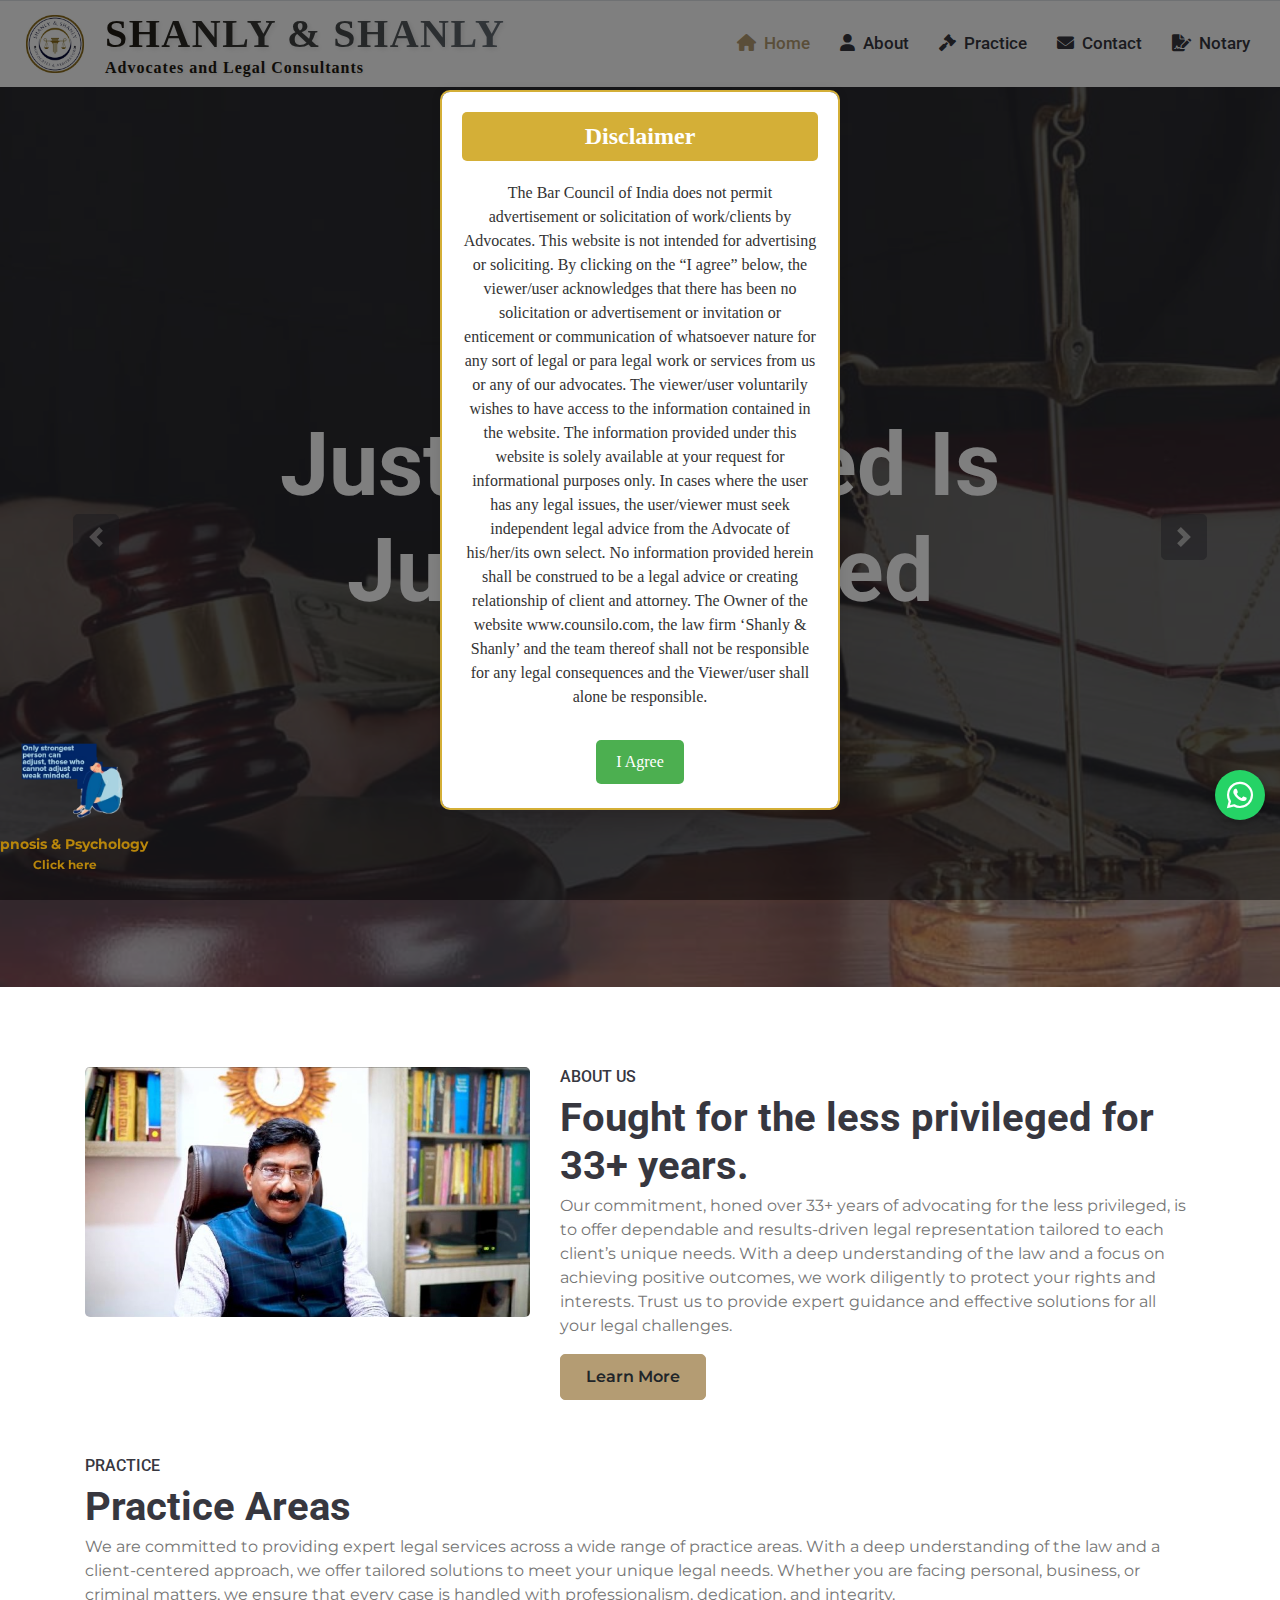
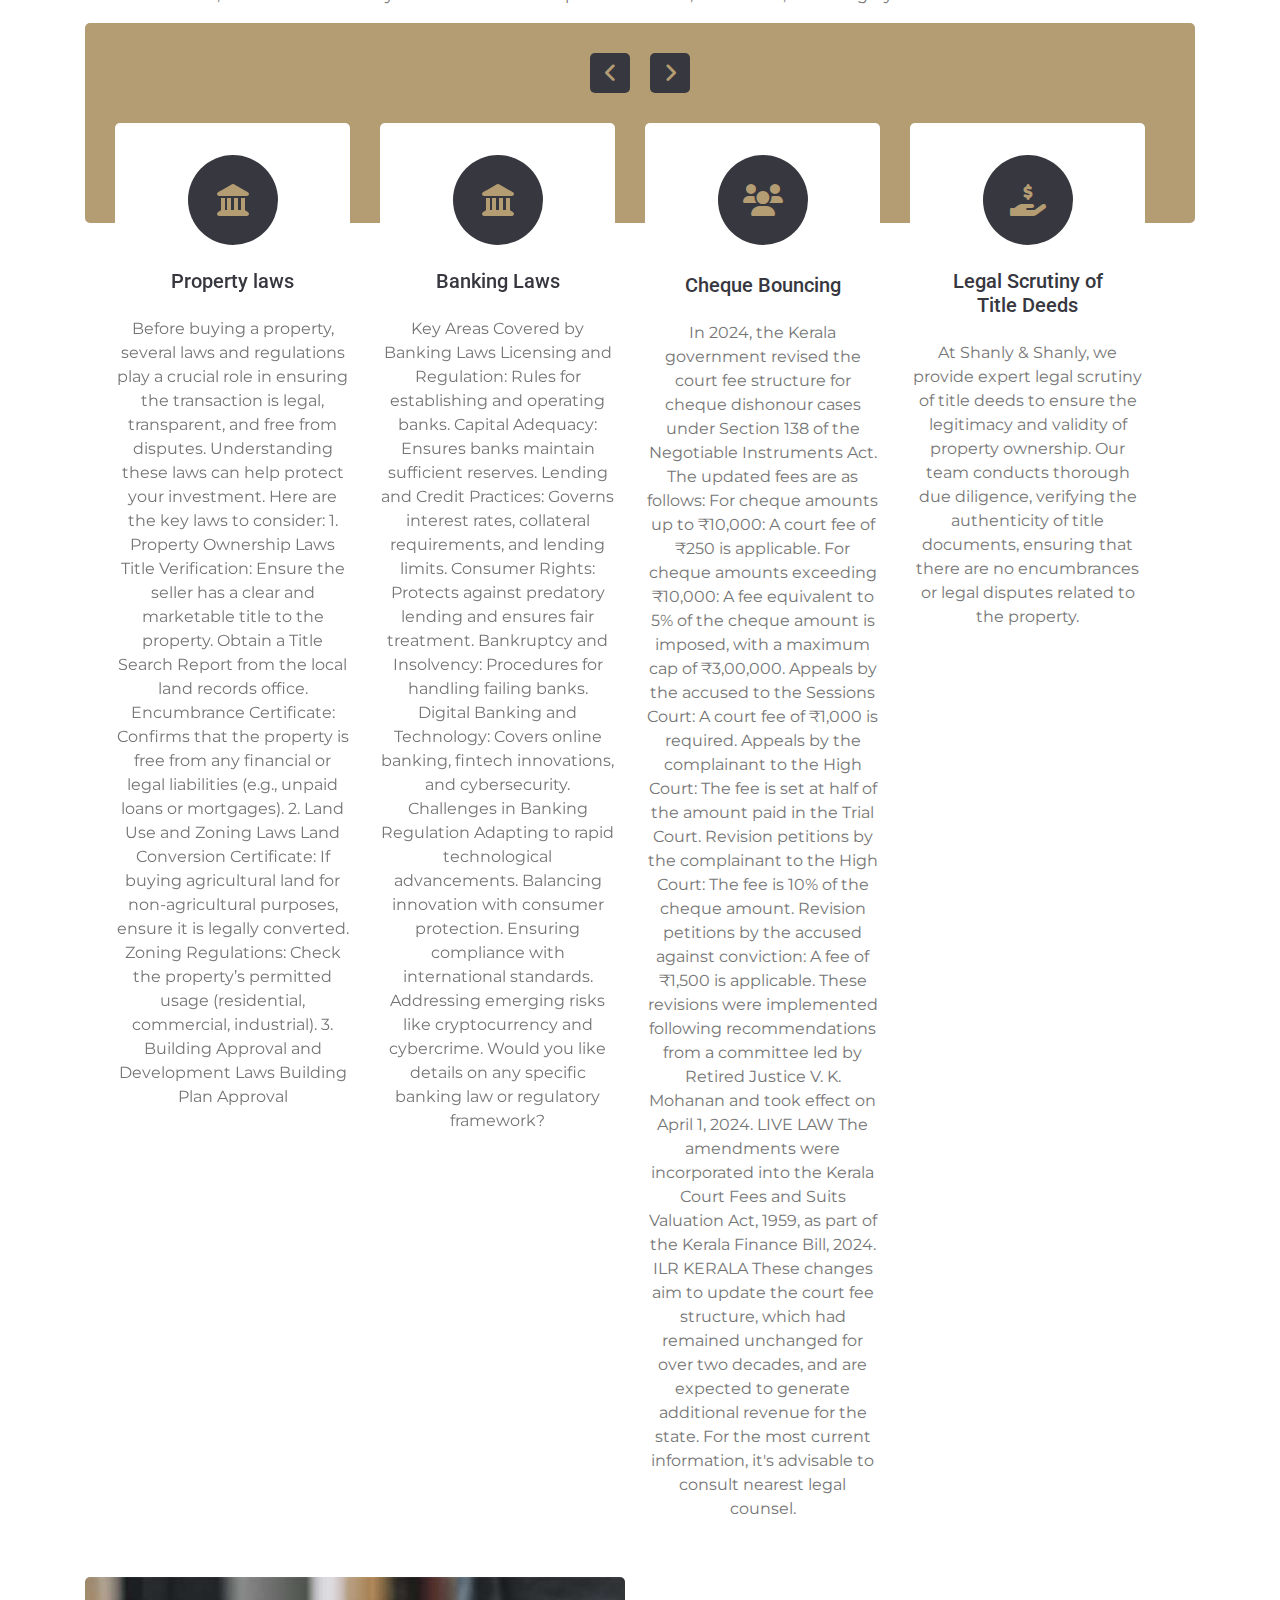
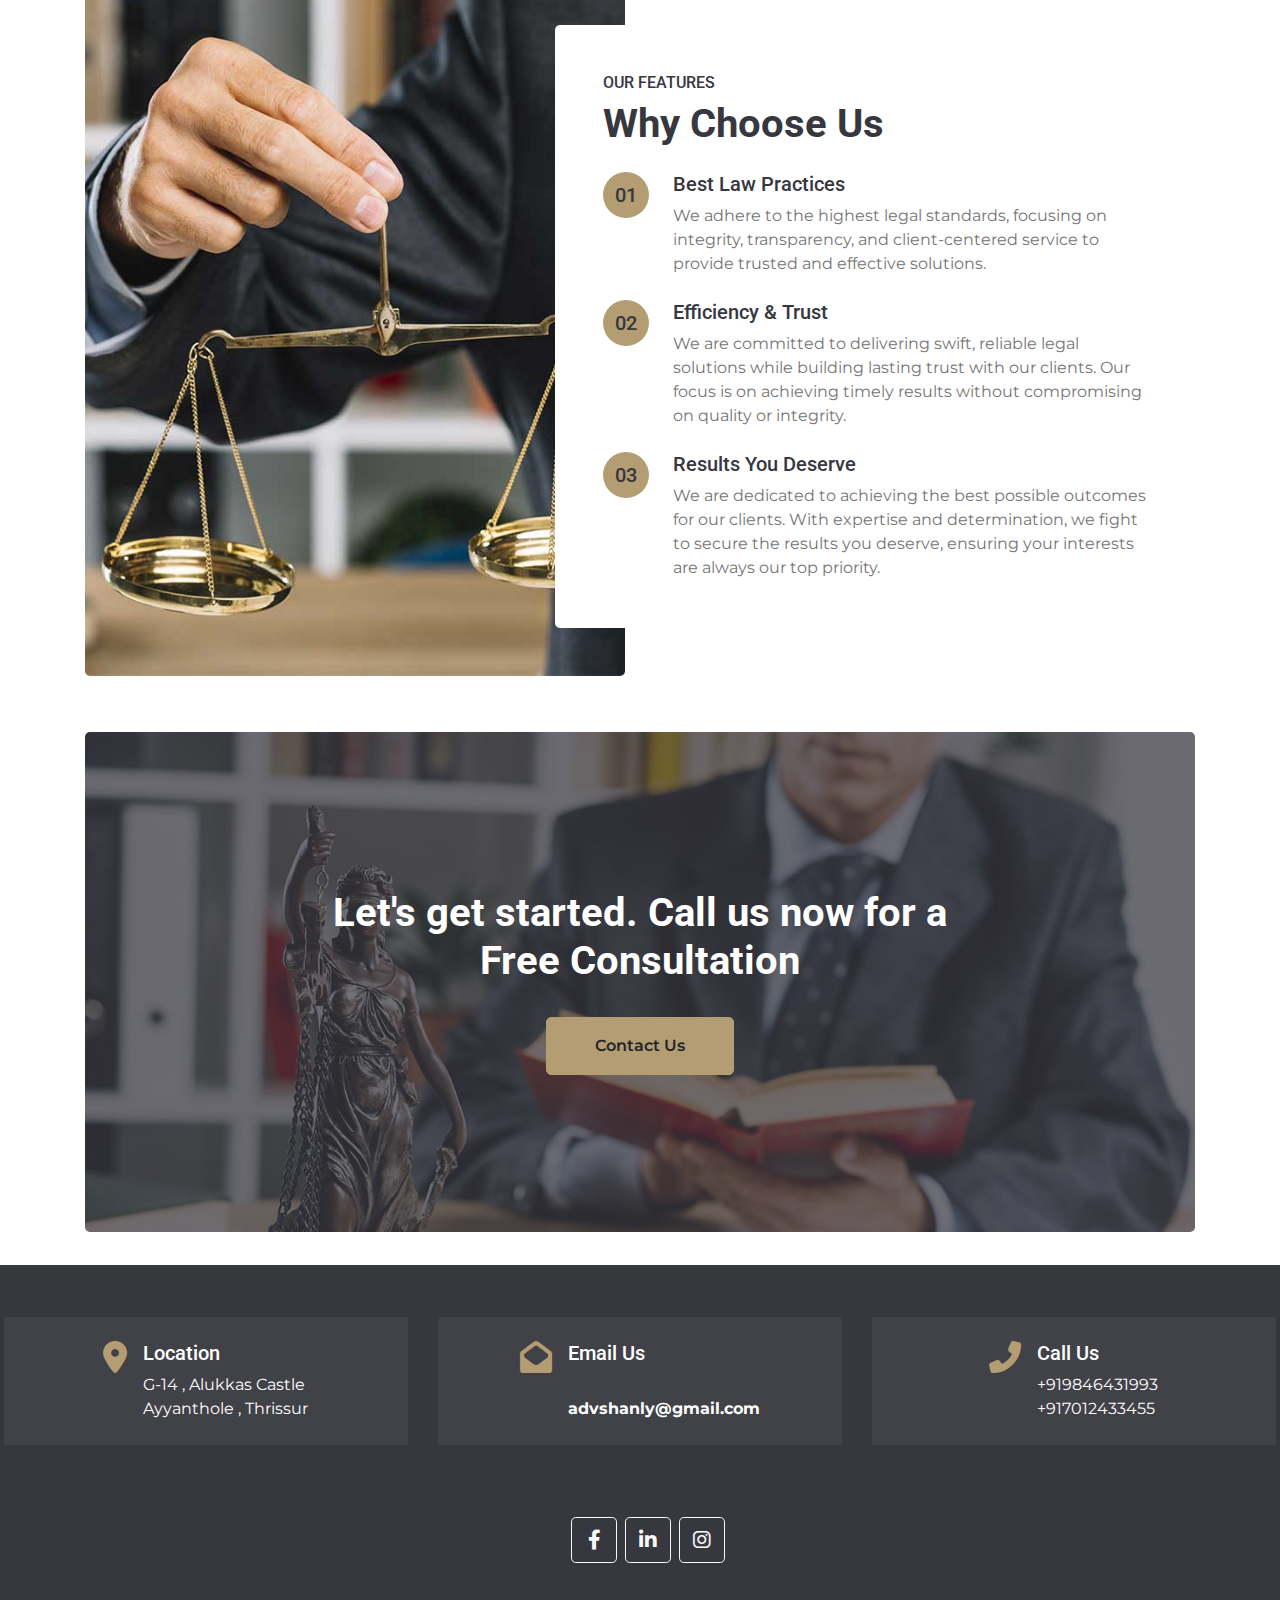
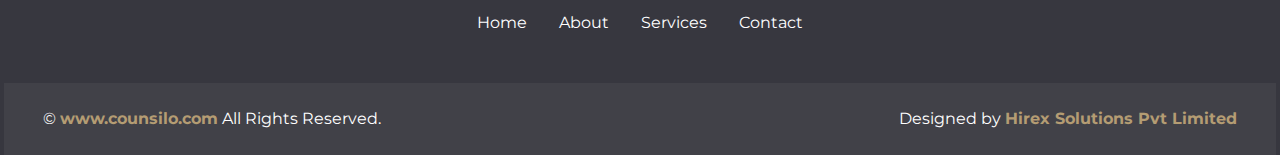
<file: index.html>
<!DOCTYPE html>
<html lang="en">
  <head>
    <meta charset="utf-8" />
    <title>Advocate Shanly KK</title>
    <meta content="width=device-width, initial-scale=1.0" name="viewport" />
    <meta name="description" content="Leading advocate services. Expert legal advice and representation for various legal needs." />
<meta name="keywords" content="advocate,top advocates,best advocate, leading advocate, Thrissur, legal services, law, attorney, Notary" />

    <!-- Favicon -->
    <link href="img/favicon.ico" rel="icon" />

    <!-- Google Web Fonts -->
    <link rel="preconnect" href="https://fonts.gstatic.com" />
    <link
      href="https://fonts.googleapis.com/css2?family=Montserrat:wght@400;600&family=Roboto:wght@300;500;700&display=swap"
      rel="stylesheet"
    />

    <!-- Font Awesome -->
 
<link
      href="https://cdnjs.cloudflare.com/ajax/libs/font-awesome/5.10.0/css/all.min.css"
      rel="stylesheet"
    />
    <link rel="stylesheet" href="https://cdnjs.cloudflare.com/ajax/libs/font-awesome/6.0.0-beta3/css/all.min.css">


    <!-- Libraries Stylesheet -->
    <link href="lib/owlcarousel/assets/owl.carousel.min.css" rel="stylesheet" />
    <link
      href="lib/tempusdominus/css/tempusdominus-bootstrap-4.min.css"
      rel="stylesheet"
    />

    <!-- Customized Bootstrap Stylesheet -->
    <link href="css/style.css" rel="stylesheet" />
    
  </head>

 <link
  href="https://cdnjs.cloudflare.com/ajax/libs/font-awesome/5.10.0/css/all.min.css"
  rel="stylesheet"
/>
<link rel="stylesheet" href="https://cdnjs.cloudflare.com/ajax/libs/font-awesome/6.0.0-beta3/css/all.min.css">

<!-- Libraries Stylesheet -->
<link href="lib/owlcarousel/assets/owl.carousel.min.css" rel="stylesheet" />
<link href="lib/tempusdominus/css/tempusdominus-bootstrap-4.min.css" rel="stylesheet" />

<!-- Customized Bootstrap Stylesheet -->
<link href="css/style.css" rel="stylesheet" />

<style>
  /* Popup Style */
.popup {
  display: none;
  position: fixed;
  left: 50%;
  top: 50%;
  transform: translate(-50%, -50%);
  width: 75%; /* Cover 75% of the window */
  max-width: 800px; /* Set a maximum width to avoid it getting too wide */
  height: auto; /* Allow height to adjust according to the content */
  padding: 30px;
  box-shadow: 0px 0px 15px rgba(0, 0, 0, 0.2);
  background-color: #f7f7f7; /* New background color */
  border-radius: 10px;
  font-family: 'Lora', serif; /* Change the font to a better one */
  border: 2px solid #d4af37; /* Gold border */
}

.popup h2 {
  margin: 0 0 20px;
  font-size: 26px;
  color: #ffffff;
  text-align: center;
  background-color: #d4af37; /* Gold background for the heading */
  padding: 10px;
  border-radius: 5px;
  font-family: 'Lora', serif; /* Change the font */
}

.popup p {
  font-size: 18px;
  color: #333333;
  text-align: center;
  font-family: 'Lora', serif; /* Change the font */
}

.popup-button {
  display: inline-block;
  padding: 10px 20px;
  margin: 10px 5px;
  font-size: 16px;
  border: none;
  background-color: #d4af37; /* Gold background */
  color: #ffffff;
  border-radius: 5px;
  cursor: pointer;
  font-family: 'Lora', serif; /* Change the font */
  transition: background-color 0.3s ease;
}

.popup-button:hover {
  background-color: #b8871e; /* Darker gold for hover effect */
}

</style>

</head>
<!-- POP UP-->

<head>
  <style>
    /* CSS for overlay */
    .popup-overlay {
      display: none;
      position: fixed;
      top: 0;
      left: 0;
      width: 100%;
      height: 100%;
      background: rgba(0, 0, 0, 0.5);
      z-index: 100; /* Adjusted z-index */
    }

    /* CSS for popup */
    .popup {
      display: none;
      position: fixed;
      top: 50%;
      left: 50%;
      transform: translate(-50%, -50%);
      width: 90%;
      max-width: 400px;
      max-height: 80vh;
      overflow-y: auto;
      background: #fff;
      padding: 20px;
      box-shadow: 0 0 10px rgba(0, 0, 0, 0.1);
      z-index: 101; /* Adjusted z-index */
      box-sizing: border-box;
    }

    /* Responsive adjustments */
    @media screen and (max-width: 600px) {
      .popup {
        width: 95%;
        padding: 15px;
      }
      .popup h2 {
        font-size: 18px;
      }
      .popup p {
        font-size: 14px;
      }
      .popup-button {
        width: 100%;
        margin: 15px 0; /* Added margin */
      }
    }

    @media screen and (min-width: 601px) {
      .popup {
        width: 50%;
        padding: 20px;
      }
      .popup h2 {
        font-size: 24px;
      }
      .popup p {
        font-size: 16px;
      }
      .popup-button {
        width: auto;
        margin: 15px 0; /* Added margin */
      }
    }

    /* CSS for popup button */
    .popup-button {
      background: #4CAF50;
      color: white;
      padding: 10px 20px;
      margin-top: 15px;
      margin: 15px 0; /* Added margin */
      border: none;
      cursor: pointer;
    }
  </style>
</head>
<body>
  <div class="popup-overlay" id="popupOverlay"></div>

  <!-- Popup message -->
  <div class="popup" id="popup">
    <h2>Disclaimer</h2>
    <p>The Bar Council of India does not permit advertisement or solicitation of work/clients by Advocates. This website is not intended for advertising or soliciting. By clicking on the “I agree” below, the viewer/user acknowledges that there has been no solicitation or advertisement or invitation or enticement or communication of whatsoever nature for any sort of legal or para legal work or services from us or any of our advocates.

The viewer/user voluntarily wishes to have access to the information contained in the website. The information provided under this website is solely available at your request for informational purposes only. In cases where the user has any legal issues, the user/viewer must seek independent legal advice from the Advocate of his/her/its own select. No information provided herein shall be construed to be a legal advice or creating relationship of client and attorney.

The Owner of the website www.counsilo.com, the law firm ‘Shanly & Shanly’ and the team thereof shall not be responsible for any legal consequences and the Viewer/user shall alone be responsible.
    </p>
    <button class="popup-button" onclick="agreeAction()">I Agree</button>
  </div>

  <script>
    // Function to open popup
    function openPopup() {
      document.getElementById('popup').style.display = 'block';
      document.getElementById('popupOverlay').style.display = 'block';
    }
    // Function to close popup
    function closePopup() {
      document.getElementById('popup').style.display = 'none';
      document.getElementById('popupOverlay').style.display = 'none';
    }
    // Function triggered by Agree button
    function agreeAction() {
      closePopup();
    }

    // Automatically open the popup when the page loads
    window.onload = function() {
      openPopup();
    };
  </script>
</body>


<div class="col-lg-9">
  <div class="row bg-white border-bottom d-none d-lg-flex"></div>
  <nav class="navbar navbar-expand-lg bg-white navbar-light p-0">
    <!-- Navbar toggle button for mobile -->
    <button type="button" class="navbar-toggler" data-toggle="collapse" data-target="#navbarCollapse">
      <span class="navbar-toggler-icon"></span>
    </button>

 <!-- Logo and Advocate Name -->
<div class="d-flex align-items-center">
  <!-- Replace "logo.png" with the path to your logo -->
  <img src="img/logo.jpeg" alt="Logo" style="height: 80px; margin-right: 10px;">
  <div>
    <h1 style="
      font-size: 2.5rem;
      font-weight: 700;
      color: #1f1a12;
      margin: 0;
      font-family: 'Merriweather', serif;
      letter-spacing: 1.5px;
      text-transform: uppercase;
      text-shadow: 2px 2px 5px rgba(0, 0, 0, 0.1);
      background: linear-gradient(to right, #1f1a12, #6c757d);
      -webkit-background-clip: text;
      color: transparent;
    ">
      Shanly & Shanly
    </h1>
    <h3 style="
      font-size: 1rem;
      font-weight: 400;
      color: #1f1a12;
      margin: 0;
      font-family: 'Merriweather', serif;
      letter-spacing: 1px;
      text-shadow: 1px 1px 3px rgba(0, 0, 0, 0.1);
    ">
       Advocates and Legal Consultants

    </h3>
  </div>
</div>

    <!-- Navbar items -->
    <div class="collapse navbar-collapse justify-content-end" id="navbarCollapse">
      <div class="navbar-nav ml-auto py-0">
        <a href="index.html" class="nav-item nav-link active">
          <i class="fas fa-home mr-2"></i>Home
        </a>
        <a href="about.html" class="nav-item nav-link">
          <i class="fas fa-user mr-2"></i>About
        </a>
        <a href="service.html" class="nav-item nav-link">
          <i class="fas fa-gavel mr-2"></i>Practice
        </a>
        <a href="contact.html" class="nav-item nav-link">
          <i class="fas fa-envelope mr-2"></i>Contact
        </a>
        <a href="https://www.facebook.com/share/15qQTbdM6K/?mibextid=wwXIfr" class="nav-item nav-link">
          <i class="fas fa-file-signature mr-2"></i>Notary
        </a>
      </div>
    </div>
  </nav>
</div>

 

    <!-- Header End -->

    <!-- Carousel Start -->
    <div class="container-fluid p-0 mb-1 pb-5">
      <div
        id="header-carousel"
        class="carousel slide carousel-fade"
        data-ride="carousel"
      >
        <div class="carousel-inner">
          <div
            class="carousel-item position-relative active"
            style="height: 100vh; min-height: 400px"
          >
            <img
              class="position-absolute w-100 h-100"
              src="img/carousel-1.jpg"
              style="object-fit: cover"
            />
            <div
              class="carousel-caption d-flex flex-column align-items-center justify-content-center"
            >
              <div class="p-3" style="max-width: 900px">
                <h4
                  class="text-white text-uppercase mb-4"
                  style="letter-spacing: 3px"
                >
                  Best Law Agency
                </h4>
                <h3 class="display-2 text-capitalize text-white mb-4">
                  Justice Delayed is Justice Denied
                </h3>
               <a class="btn btn-primary py-3 px-5 mt-2" href="tel:+919846431993">Call Now</a>
              </div>
            </div>
          </div>
          <div
            class="carousel-item position-relative"
            style="height: 100vh; min-height: 400px"
          >
            <img
              class="position-absolute w-100 h-100"
              src="img/carousel-2.jpg"
              style="object-fit: cover"
            />
            <div
              class="carousel-caption d-flex flex-column align-items-center justify-content-center"
            >
              <div class="p-3" style="max-width: 900px">
                <h4
                  class="text-white text-uppercase mb-4"
                  style="letter-spacing: 3px"
                >
                Best Law Agency
                </h4>
                <h3 class="display-2 text-capitalize text-white mb-4">
                  Ignorantia Juris Non Excusat
                </h3>
                <a class="btn btn-primary py-3 px-5 mt-0" href="tel:+918921742802">Call Now</a>
              </div>
            </div>
          </div>
        </div>
        <a
          class="carousel-control-prev"
          href="#header-carousel"
          data-slide="prev"
        >
          <div class="btn btn-lg btn-secondary btn-lg-square">
            <span class="carousel-control-prev-icon"></span>
          </div>
        </a>
        <a
          class="carousel-control-next"
          href="#header-carousel"
          data-slide="next"
        >
          <div class="btn btn-lg btn-secondary btn-lg-square">
            <span class="carousel-control-next-icon"></span>
          </div>
        </a>
      </div>
    </div>
    <!-- Carousel End -->

    <!-- About Start -->
    <div class="container-fluid py-1">
      <div class="container py-4">
        <div class="row">
          <div class="col-lg-5">
            <img class="img-fluid rounded" src="img/hero.jpeg" alt="" />
          </div>
          <div class="col-lg-7 mt-1 mt-lg-0">
          
            <h6 class="text-uppercase">About Us</h6>
            <h1 class="mb-1">
              Fought for the less privileged for 33+ years.
            </h1>
            <p>
              Our commitment, honed over 33+ years of advocating for the less privileged, is to offer dependable and results-driven legal representation tailored to each client’s unique needs. With a deep understanding of the law and a focus on achieving positive outcomes, we work diligently to protect your rights and interests. Trust us to provide expert guidance and effective solutions for all your legal challenges.
            </p>
            <a href="about.html" class="btn btn-primary mt-0 mb-0">Learn More</a>
          </div>
        </div>
      </div>
    </div>
    <!-- About End -->

    <!-- Services Start -->
    <div class="container-fluid py-1">
      <div class="container py-4">
        <div class="row">
          <div class="col-lg-3">
            <h6 class="text-uppercase">Practice</h6>
            <h1 class="mt-0 mb-1">Practice Areas</h1>
            <p>
              We are committed to providing expert legal services across a wide range of practice areas. With a deep understanding of the law and a client-centered approach, we offer tailored solutions to meet your unique legal needs. Whether you are facing personal, business, or criminal matters, we ensure that every case is handled with professionalism, dedication, and integrity.
            
          </div>
          <div class="col-lg-9 pt-5 pt-lg-0">
            <div class="bg-primary rounded" style="height: 200px"></div>
            <div
              class="owl-carousel service-carousel position-relative"
              style="margin-top: -100px; padding: 0 30px"
            >
              <div
                class="d-flex flex-column align-items-center text-center bg-white rounded pt-4"
              >
                <div class="icon-box bg-secondary text-primary mt-2 mb-4">
                  <i class="fa fa-2x fa-landmark"></i>
                </div>
                <h5 class="mb-4 px-4">Property laws</h5>
                <p class="m-0">
                  Before buying a property, several laws and regulations play a crucial role in ensuring the transaction is legal, transparent, and free from disputes. Understanding these laws can help protect your investment. Here are the key laws to consider:

                  1. Property Ownership Laws
                  Title Verification:
                  Ensure the seller has a clear and marketable title to the property.
                  Obtain a Title Search Report from the local land records office.
                  Encumbrance Certificate:
                  Confirms that the property is free from any financial or legal liabilities (e.g., unpaid loans or mortgages).
                  2. Land Use and Zoning Laws
                  Land Conversion Certificate:
                  If buying agricultural land for non-agricultural purposes, ensure it is legally converted.
                  Zoning Regulations:
                  Check the property’s permitted usage (residential, commercial, industrial).
                  3. Building Approval and Development Laws
                  Building Plan Approval
                   </p>
              </div>

              <div
                class="d-flex flex-column align-items-center text-center bg-white rounded pt-4"
              >
                <div class="icon-box bg-secondary text-primary mt-2 mb-4">
                  <i class="fa fa-2x fa-landmark"></i>
                </div>
                <h5 class="mb-4 px-4">Banking Laws</h5>
                <p class="m-0">
                  Key Areas Covered by Banking Laws
                  Licensing and Regulation:
                  Rules for establishing and operating banks.
                  Capital Adequacy:
                  Ensures banks maintain sufficient reserves.
                  Lending and Credit Practices:
                  Governs interest rates, collateral requirements, and lending limits.
                  Consumer Rights:
                  Protects against predatory lending and ensures fair treatment.
                  Bankruptcy and Insolvency:
                  Procedures for handling failing banks.
                  Digital Banking and Technology:
                  Covers online banking, fintech innovations, and cybersecurity.
                  Challenges in Banking Regulation
                  Adapting to rapid technological advancements.
                  Balancing innovation with consumer protection.
                  Ensuring compliance with international standards.
                  Addressing emerging risks like cryptocurrency and cybercrime.
                  Would you like details on any specific banking law or regulatory framework?
                </p>
              </div>

              <div
                class="d-flex flex-column align-items-center text-center bg-white rounded pt-4"
              >
                <div class="icon-box bg-secondary text-primary mt-2 mb-1">
                  <i class="fa fa-2x fa-users"></i>
                </div>
                <h5 class="mb-4 mt-4 px-4">Cheque Bouncing</h5>
                <p class="m-0">
                  In 2024, the Kerala government revised the court fee structure for cheque dishonour cases under Section 138 of the Negotiable Instruments Act. The updated fees are as follows:

                  For cheque amounts up to ₹10,000: A court fee of ₹250 is applicable.
                  
                  For cheque amounts exceeding ₹10,000: A fee equivalent to 5% of the cheque amount is imposed, with a maximum cap of ₹3,00,000.
                  
                  Appeals by the accused to the Sessions Court: A court fee of ₹1,000 is required.
                  
                  Appeals by the complainant to the High Court: The fee is set at half of the amount paid in the Trial Court.
                  
                  Revision petitions by the complainant to the High Court: The fee is 10% of the cheque amount.
                  
                  Revision petitions by the accused against conviction: A fee of ₹1,500 is applicable.
                  
                  These revisions were implemented following recommendations from a committee led by Retired Justice V. K. Mohanan and took effect on April 1, 2024. 
                  LIVE LAW
                  
                  The amendments were incorporated into the Kerala Court Fees and Suits Valuation Act, 1959, as part of the Kerala Finance Bill, 2024. 
                  ILR KERALA
                  
                  These changes aim to update the court fee structure, which had remained unchanged for over two decades, and are expected to generate additional revenue for the state.
                  
                  For the most current information, it's advisable to consult nearest legal counsel.
                </p>
              </div>
              <div
                class="d-flex flex-column align-items-center text-center bg-white rounded pt-4"
              >
                <div class="icon-box bg-secondary text-primary mt-2 mb-4">
                  <i class="fa fa-2x fa-hand-holding-usd"></i>
                </div>
                <h5 class="mb-4 px-4">Legal Scrutiny of Title Deeds</h5>
                <p class="m-0">
                 At Shanly & Shanly, we provide expert legal scrutiny of title deeds to ensure the legitimacy and validity of property ownership. Our team conducts thorough due diligence, verifying the authenticity of title documents, ensuring that there are no encumbrances or legal disputes related to the property.
                </p>
              </div>
              <div
                class="d-flex flex-column align-items-center text-center bg-white rounded pt-4"
              >
                <div class="icon-box bg-secondary text-primary mt-2 mb-4">
                  <i class="fa fa-2x fa-gavel"></i>
                </div>
                <h5 class="mb-4 px-4">Insurance Law</h5>
                <p class="m-0">
                  How Insurance Works
                  Policy: A contract between the insurer and the insured outlining coverage, conditions, and exclusions.
                  Premiums: Regular payments made by the insured to maintain coverage.
                  Claims: If a covered event occurs, the insured can file a claim to receive compensation or services.
                  Deductible: The amount the insured must pay out-of-pocket before the insurance coverage begins.
                  Why It's Important
                  Financial Protection: Helps individuals and businesses manage unexpected costs.
                  Peace of Mind: Reduces worry about potential risks.
                  Legal Requirements: Some types, like auto insurance, are mandatory in many regions.
                  Support for Recovery: Provides resources to recover from accidents, illnesses, or disasters.
                </p>
              </div>
            </div>
          </div>
        </div>
      </div>
    </div>
    <!-- Services End -->



    <!-- Features Start -->
    <div class="container-fluid py-1">
      <div class="container py-4">
        <div class="row">
          <div class="col-lg-6" style="min-height: 500px">
            <div class="position-relative h-100 rounded overflow-hidden">
              <img
                class="position-absolute w-100 h-100"
                src="img/feature.jpg"
                style="object-fit: cover"
              />
            </div>
          </div>
          <div class="col-lg-6 pt-5 pb-lg-5 ">
            <div class="feature-text bg-white rounded p-lg-5">
              <h6 class="text-uppercase">Our Features</h6>
              <h1 class="mb-4">Why Choose Us</h1>
              <div class="d-flex mb-4">
                <div
                  class="btn-primary btn-lg-square px-3"
                  style="border-radius: 50px"
                >
                  <h5 class="text-secondary m-0">01</h5>
                </div>
                <div class="ml-4">
                  <h5>Best Law Practices</h5>
                  <p class="m-0">
                   We adhere to the highest legal standards, focusing on integrity, transparency, and client-centered service to provide trusted and effective solutions.
                  </p>
                </div>
              </div>
              <div class="d-flex mb-4">
                <div
                  class="btn-primary btn-lg-square px-3"
                  style="border-radius: 50px"
                >
                  <h5 class="text-secondary m-0">02</h5>
                </div>
                <div class="ml-4">
                  <h5>Efficiency & Trust</h5>
                  <p class="m-0">
                    We are committed to delivering swift, reliable legal solutions while building lasting trust with our clients. Our focus is on achieving timely results without compromising on quality or integrity.
                  </p>
                </div>
              </div>
              <div class="d-flex">
                <div
                  class="btn-primary btn-lg-square px-3"
                  style="border-radius: 50px"
                >
                  <h5 class="text-secondary m-0">03</h5>
                </div>
                <div class="ml-4">
                  <h5>Results You Deserve</h5>
                  <p class="m-0">
                    We are dedicated to achieving the best possible outcomes for our clients. With expertise and determination, we fight to secure the results you deserve, ensuring your interests are always our top priority.
                  </p>
                </div>
              </div>
            </div>
          </div>
        </div>
      </div>
    </div>
    <!-- Features End -->

    <!-- Action Start -->
    <div class="container-fluid py-1 ">
      <div class="container py-4">
        <div class="bg-action rounded" style="height: 500px">
          <div class="row h-100 align-items-center justify-content-center">
            <div class="col-lg-7 text-center">
              <h1 class="text-white mb-4">
                Let's get started. Call us now for a Free Consultation
              </h1>
              <a class="btn btn-primary py-3 px-5 mt-2" href="https://wa.me/+919846431993?text=Can%20I%20connect%20with%20Advocate%20Shanly" target="_blank" class="whatsapp-float">Contact Us </a>
            </div>
          </div>
        </div>
      </div>
    </div>
    <!-- Action End -->

  

  

    <!-- Footer Start -->
    <div
      class="container-fluid bg-secondary text-white pt-1 px-sm-3 px-md-1"
      style="margin-top: 5px"
    >
      <div class="row mt-5">
        <div class="col-lg-4">
          <div
            class="d-flex justify-content-lg-center p-4"
            style="background: rgba(256, 256, 256, 0.05)"
          >
            <i class="fa fa-2x fa-map-marker-alt text-primary"></i>
            <div class="ml-3">
              <h5 class="text-white">Location</h5>
              <p class="m-0">
                G-14 , Alukkas Castle <br> Ayyanthole , Thrissur
              </p>
            </div>
          </div>
        </div>
        <div class="col-lg-4">
          <div
            class="d-flex justify-content-lg-center p-4"
            style="background: rgba(256, 256, 256, 0.05)"
          >
            <i class="fa fa-2x fa-envelope-open text-primary"></i>
            <div class="ml-3">
              <h5 class="text-white">Email Us</h5>
              <p class="m-0"><br><b>advshanly@gmail.com</b></p>
            </div>
          </div>
        </div>
        <div class="col-lg-4">
          <div
            class="d-flex justify-content-lg-center p-4"
            style="background: rgba(256, 256, 256, 0.05)"
          >
            <i class="fa fa-2x fa-phone-alt text-primary"></i>
            <div class="ml-3">
              <h5 class="text-white">Call Us</h5>
              <p class="m-0">+919846431993 <br>+917012433455</p>
            </div>
          </div>
        </div>
      </div>
      <div class="row pt-5 d-flex justify-content-center mb-1">
        <div class="col-lg-3 col-md-6 mb-0">
          <a href="index.html" class="navbar-brand">
           
         <div class="col-lg-12 d-flex justify-content-center mb-5">
            
            <a class="btn btn-lg btn-outline-light btn-lg-square mr-2" href="https://www.facebook.com/share/15qQTbdM6K/?mibextid=wwXIfr" target="_blank"
              ><i class="fab fa-facebook-f"></i
            ></a>
            <a class="btn btn-lg btn-outline-light btn-lg-square mr-2" href="https://wa.me/+919846431993?text=Can%20I%20connect%20with%20Advocate%20Shanly" target="_blank"
              ><i class="fab fa-linkedin-in"></i
            ></a>
            <a class="btn btn-lg btn-outline-light btn-lg-square" href="https://wa.me/+919846431993?text=Can%20I%20connect%20with%20Advocate%20Shanly" target="_blank"
              ><i class="fab fa-instagram"></i
            ></a>
          </div>
        </div>

        
        <div class="col-lg-12 d-flex justify-content-center mb-0">
  <a class="text-white mx-3" href="index.html">
    Home
  </a>
  <a class="text-white mx-3" href="about.html">
    About
  </a>
  <a class="text-white mx-3" href="service.html">
    Services
  </a>
  <a class="text-white mx-3" href="contact.html">
    Contact
  </a>
</div>

        
      </div>
       

      <div
        class="row p-4 mt-5 mx-0"
        style="background: rgba(256, 256, 256, 0.05)"
      >
        <div class="col-md-6 text-center text-md-left mb-3 mb-md-0">
          <p class="m-0 text-white">
            &copy;
            <a class="font-weight-bold" href="www.counsilo.com">www.counsilo.com</a> All
            Rights Reserved.
          </p>
        </div>
        <div class="col-md-6 text-center text-md-right">
          <p class="m-0 text-white">
            Designed by
            <a class="font-weight-bold" href="https://hirexsolutions.com/services.html"
              >Hirex Solutions Pvt Limited</a
            >
          </p>
        </div>
      </div>
    </div>
    <!-- Footer End -->
    <!-- Back to Top -->
<!--HYPNOSIS-->
<div id="ad-icon" style="position: fixed; bottom: 10px; left: -1150px; z-index: 100;">
  <a href="https://www.facebook.com/share/12DiCknkxQn/?mibextid=wwXIfr" target="_blank" style="text-decoration: none;">
    <img src="img/adv.png" alt="Hypnosis and Psychology" style="width: 130px; height: auto; margin-bottom: 5px;" />
  </a>
  <div style="text-align: center;">
    <a href="https://www.facebook.com/share/12DiCknkxQn/?mibextid=wwXIfr" target="_blank" style="text-decoration: none; color: #b8860b; font-size: 14px; font-weight: bold;">
      Hypnosis & Psychology
    </a>
    <div style="text-align: center;">
      <p style="font-size: 12px; color: #555;">
        <span class="blink" style="font-weight: bold; color: #b8860b;">Click here</span>
      </p>
    </div>
  </div>
</div>
<style>
.blink {
  animation: blink 1s steps(5, start) infinite;
}

@keyframes blink {
  to {
    visibility: hidden;
  }
}
</style>


  <!-- WhatsApp Icon -->
   <a href="https://wa.me/+919846431993?text=Can%20I%20connect%20with%20Advocate%20Shanly"  target="_blank" class="whatsapp-float">
      <i class="fab fa-whatsapp whatsapp-icon"></i>
    </a>
    <!-- Back to Top -->
    <a href="#" class="btn btn-primary px-3 back-to-top"
      ><i class="fa fa-angle-double-up"></i
    ></a>
    <!-- JavaScript Libraries -->
    <script src="https://code.jquery.com/jquery-3.4.1.min.js"></script>
    <script src="https://stackpath.bootstrapcdn.com/bootstrap/4.4.1/js/bootstrap.bundle.min.js"></script>
    <script src="lib/easing/easing.min.js"></script>
    <script src="lib/waypoints/waypoints.min.js"></script>
    <script src="lib/owlcarousel/owl.carousel.min.js"></script>
    <script src="lib/tempusdominus/js/moment.min.js"></script>
    <script src="lib/tempusdominus/js/moment-timezone.min.js"></script>
    <script src="lib/tempusdominus/js/tempusdominus-bootstrap-4.min.js"></script>

    <!-- Contact Javascript File -->
    <script src="mail/jqBootstrapValidation.min.js"></script>
    <script src="mail/contact.js"></script>

    <!-- Template Javascript -->
    <script src="js/main.js"></script>
  </body>
</html>
</file>
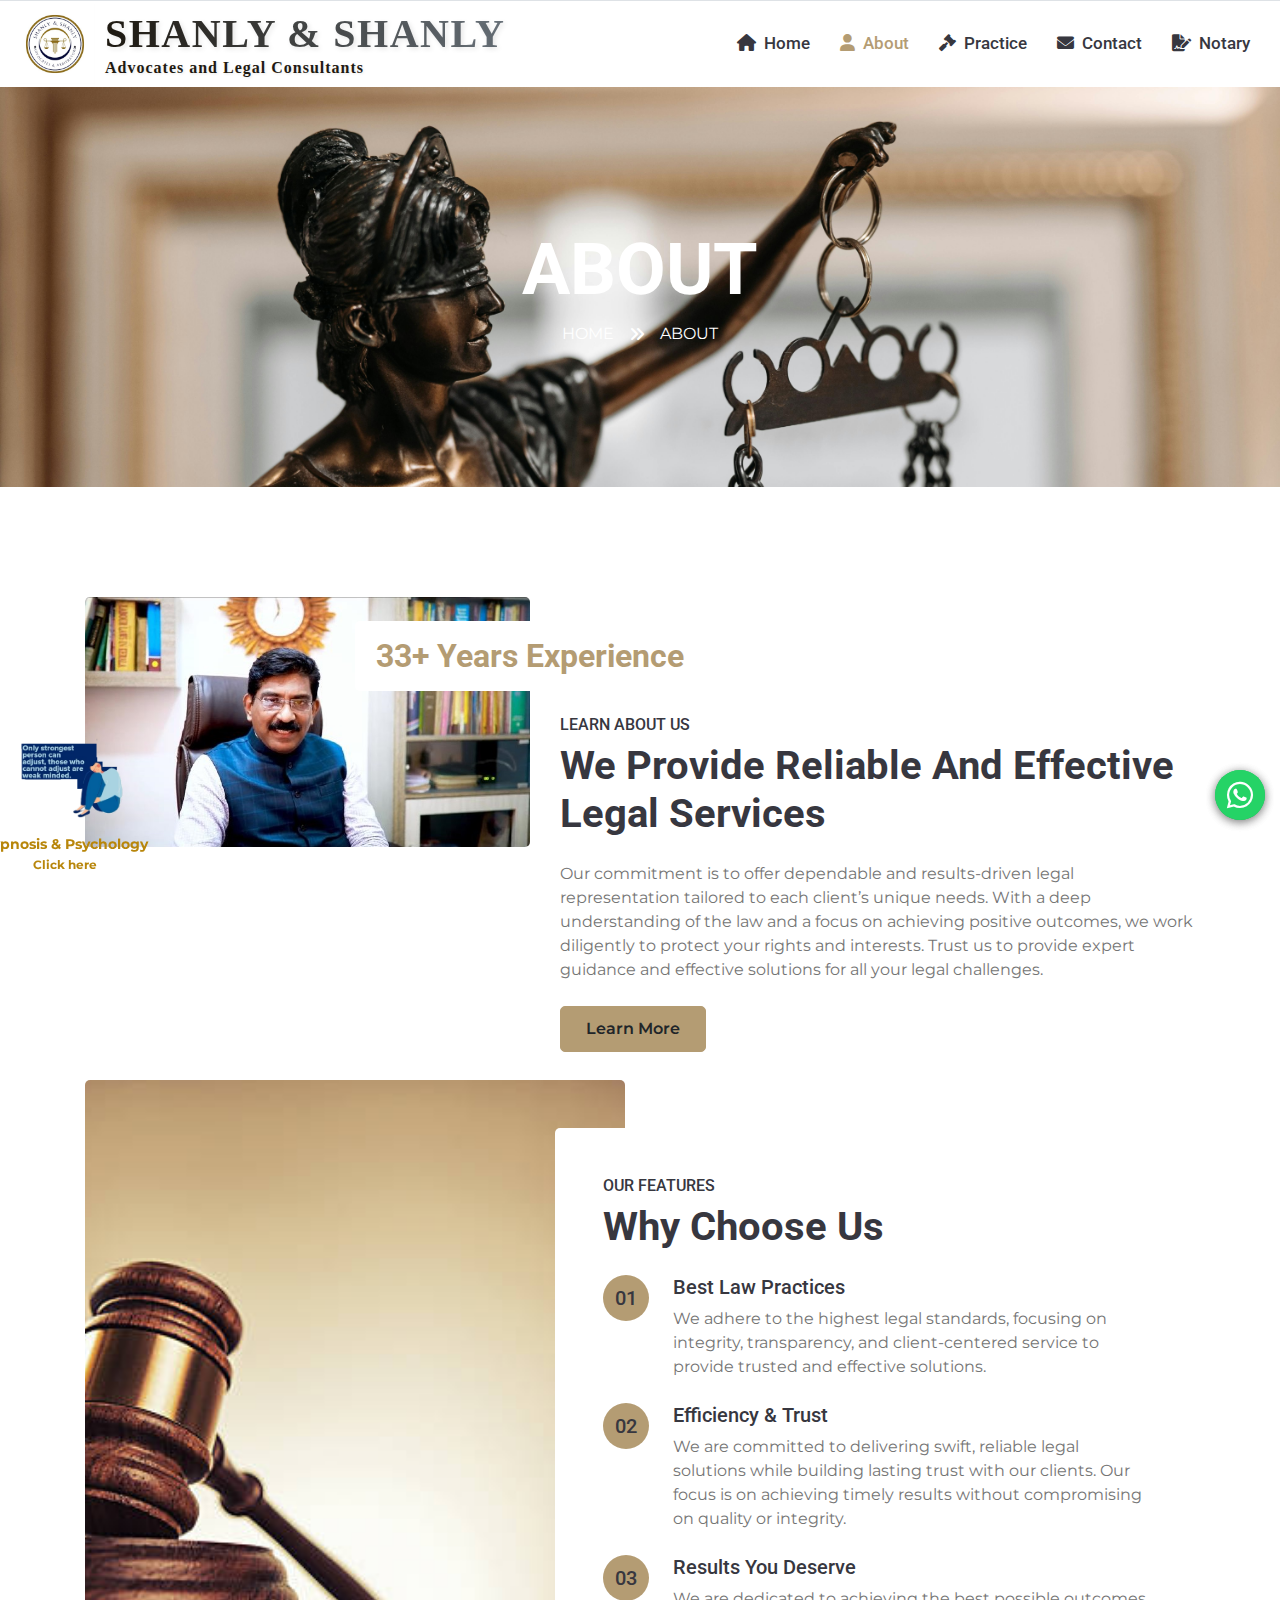
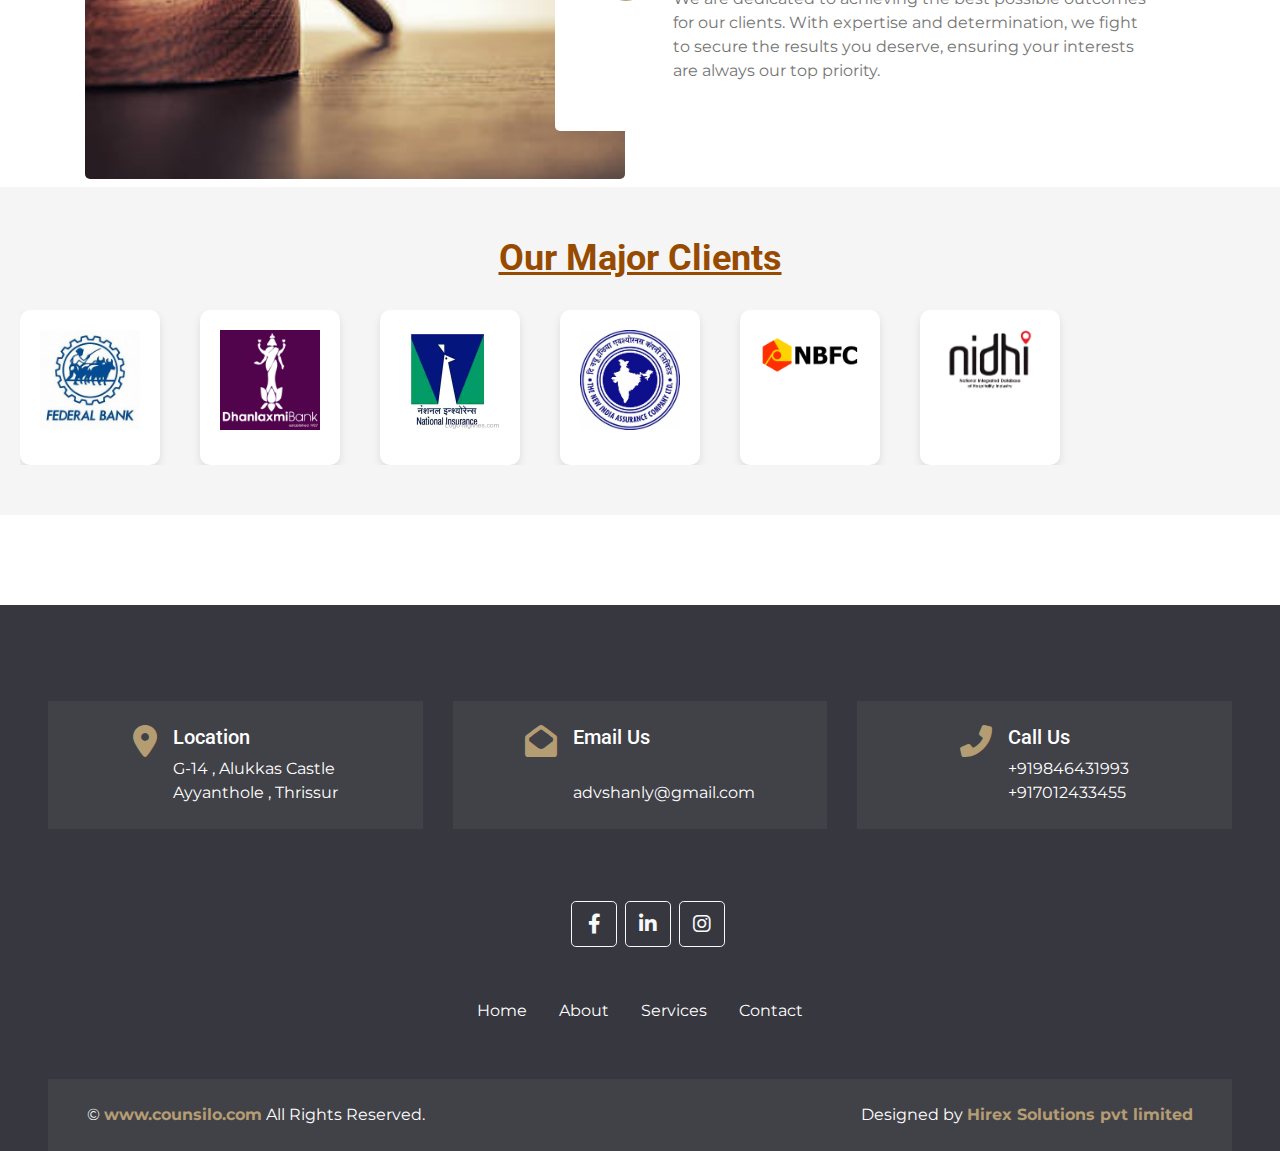
<file: about.html>
<!DOCTYPE html>
<html lang="en">
  <head>
    <meta charset="utf-8" />
    <title>Advocate Shanly KK</title>
    <meta content="width=device-width, initial-scale=1.0" name="viewport" />
   <meta name="description" content="Leading advocate services. Expert legal advice and representation for various legal needs." />
<meta name="keywords" content="advocate,top advocates,best advocate, leading advocate, Kodungallur, Thrissur, legal services, law, attorney" />


    <!-- Favicon -->
    <link href="img/favicon.ico" rel="icon" />

    <!-- Google Web Fonts -->
    <link rel="preconnect" href="https://fonts.gstatic.com" />
    <link
      href="https://fonts.googleapis.com/css2?family=Montserrat:wght@400;600&family=Roboto:wght@300;500;700&display=swap"
      rel="stylesheet"
    />

    <!-- Font Awesome -->
    <link
      href="https://cdnjs.cloudflare.com/ajax/libs/font-awesome/5.10.0/css/all.min.css"
      rel="stylesheet"
    />

    <!-- Libraries Stylesheet -->
    <link href="lib/owlcarousel/assets/owl.carousel.min.css" rel="stylesheet" />
    <link
      href="lib/tempusdominus/css/tempusdominus-bootstrap-4.min.css"
      rel="stylesheet"
    />

    <!-- Customized Bootstrap Stylesheet -->
    <link href="css/style.css" rel="stylesheet" />
    <link href="https://fonts.googleapis.com/css2?family=Roboto:wght@700&display=swap" rel="stylesheet">
<!-- Link to Font Awesome for icons -->
<link rel="stylesheet" href="https://cdnjs.cloudflare.com/ajax/libs/font-awesome/6.0.0-beta3/css/all.min.css">

  </head>

  <body>
    <!-- Header Start -->
<div class="col-lg-9">
  <div class="row bg-white border-bottom d-none d-lg-flex"></div>
  <nav class="navbar navbar-expand-lg bg-white navbar-light p-0">
    <!-- Navbar toggle button for mobile -->
    <button type="button" class="navbar-toggler" data-toggle="collapse" data-target="#navbarCollapse">
      <span class="navbar-toggler-icon"></span>
    </button>

<!-- Logo and Advocate Name -->
<div class="d-flex align-items-center">
  <!-- Replace "logo.png" with the path to your logo -->
  <img src="img/logo.jpeg" alt="Logo" style="height: 80px; margin-right: 10px;">
  <div>
    <h1 style="
      font-size: 2.5rem;
      font-weight: 700;
      color: #1f1a12;
      margin: 0;
      font-family: 'Merriweather', serif;
      letter-spacing: 1.5px;
      text-transform: uppercase;
      text-shadow: 2px 2px 5px rgba(0, 0, 0, 0.1);
      background: linear-gradient(to right, #1f1a12, #6c757d);
      -webkit-background-clip: text;
      color: transparent;
    ">
      Shanly & Shanly
    </h1>
    <h3 style="
      font-size: 1rem;
      font-weight: 400;
      color: #1f1a12;
      margin: 0;
      font-family: 'Merriweather', serif;
      letter-spacing: 1px;
      text-shadow: 1px 1px 3px rgba(0, 0, 0, 0.1);
    ">
       Advocates and Legal Consultants

    </h3>
  </div>
</div>


    <!-- Navbar items -->
    <div class="collapse navbar-collapse justify-content-end" id="navbarCollapse">
      <div class="navbar-nav ml-auto py-0">
        <a href="index.html" class="nav-item nav-link ">
          <i class="fas fa-home mr-2"></i>Home
        </a>
        <a href="about.html" class="nav-item nav-link active">
          <i class="fas fa-user mr-2"></i>About
        </a>
        <a href="service.html" class="nav-item nav-link">
          <i class="fas fa-gavel mr-2"></i>Practice
        </a>
        <a href="contact.html" class="nav-item nav-link">
          <i class="fas fa-envelope mr-2"></i>Contact
        </a>
        <a href="https://www.facebook.com/share/15qQTbdM6K/?mibextid=wwXIfr" class="nav-item nav-link">
          <i class="fas fa-file-signature mr-2"></i>Notary
        </a>
      </div>
    </div>
  </nav>
</div>


    <!-- Header End -->

    <!-- Page Header Start -->
    <div class="container-fluid bg-page-header" style="margin-bottom: 90px;background-image: url(img/img1.jpg);">
      <div class="container">
        <div
          class="d-flex flex-column align-items-center justify-content-center"
          style="min-height: 400px"
        >
          <h3 class="display-3 text-white text-uppercase">About</h3>
          <div class="d-inline-flex text-white">
            <p class="m-0 text-uppercase">
              <a class="text-white" href="">Home</a>
            </p>
            <i class="fa fa-angle-double-right pt-1 px-3"></i>
            <p class="m-0 text-uppercase">About</p>
          </div>
        </div>
      </div>
    </div>
    <!-- Page Header End -->

    <!-- About Start -->
    <div class="container-fluid py-1">
      <div class="container py-3">
        <div class="row">
          <div class="col-lg-5">
            <img class="img-fluid rounded" src="img/hero.jpeg" alt="" />
          </div>
          <div class="col-lg-7 mt-4 mt-lg-0">
            <h2
              class="position-relative text-center bg-white text-primary rounded p-3 mt-4 mb-4 d-none d-lg-block"
              style="width: 350px; margin-left: -205px"
            >
              33+ Years Experience
            </h2>
            <h6 class="text-uppercase">Learn About Us</h6>
            <h1 class="mb-4">
              We Provide Reliable And Effective Legal Services
            </h1>
            <p>
              Our commitment is to offer dependable and results-driven legal representation tailored to each client’s unique needs. With a deep understanding of the law and a focus on achieving positive outcomes, we work diligently to protect your rights and interests. Trust us to provide expert guidance and effective solutions for all your legal challenges.
            </p>
            <a href="service.html" class="btn btn-primary mt-2">Learn More</a>
          </div>
        </div>
      </div>
    </div>
    <!-- About End -->

    <!-- Features Start -->
    <div class="container-fluid py-1">
      <div class="container py-1">
        <div class="row">
          <div class="col-lg-6" style="min-height: 500px">
            <div class="position-relative h-100 rounded overflow-hidden">
              <img
                class="position-absolute w-100 h-100"
                src="img/img2.jpg"
                style="object-fit: cover"
              />
            </div>
          </div>
          <div class="col-lg-6 pt-5 pb-lg-5">
            <div class="feature-text bg-white rounded p-lg-5">
              <h6 class="text-uppercase">Our Features</h6>
              <h1 class="mb-4">Why Choose Us</h1>
              <div class="d-flex mb-4">
                <div
                  class="btn-primary btn-lg-square px-3"
                  style="border-radius: 50px"
                >
                  <h5 class="text-secondary m-0">01</h5>
                </div>
                <div class="ml-4">
                  <h5>Best Law Practices</h5>
                  <p class="m-0">
                     We adhere to the highest legal standards, focusing on integrity, transparency, and client-centered service to provide trusted and effective solutions.
                  </p>
                </div>
              </div>
              <div class="d-flex mb-4">
                <div
                  class="btn-primary btn-lg-square px-3"
                  style="border-radius: 50px"
                >
                  <h5 class="text-secondary m-0">02</h5>
                </div>
                <div class="ml-4">
                  <h5>Efficiency & Trust</h5>
                  <p class="m-0">
                    We are committed to delivering swift, reliable legal solutions while building lasting trust with our clients. Our focus is on achieving timely results without compromising on quality or integrity.
                  </p>
                </div>
              </div>
              <div class="d-flex">
                <div
                  class="btn-primary btn-lg-square px-3"
                  style="border-radius: 50px"
                >
                  <h5 class="text-secondary m-0">03</h5>
                </div>
                <div class="ml-4">
                  <h5>Results You Deserve</h5>
                  <p class="m-0">
                     We are dedicated to achieving the best possible outcomes for our clients. With expertise and determination, we fight to secure the results you deserve, ensuring your interests are always our top priority.
                  </p>
                </div>
              </div>
            </div>
          </div>
        </div>
      </div>
    </div>
    <!-- Features End -->

<section id="major-clients">
  <h2><u>Our Major Clients</u></h2>
  <div class="clients-list" style="display: flex; overflow: hidden; white-space: nowrap; animation: scroll 20s linear infinite;">
    <div class="client" style="display: inline-block; margin-right: 20px;">
      <img src="img/th.jpg" alt="Federal Bank" class="client-logo">
      <p class="client-name">Federal Bank</p>
    </div>
    <div class="client" style="display: inline-block; margin-right: 20px;">
      <img src="img/dhana.jpg" alt="Dhanlaxmi Bank" class="client-logo">
      <p class="client-name">Dhanlaxmi Bank</p>
    </div>
    <div class="client" style="display: inline-block; margin-right: 20px;">
      <img src="img/national.jpg" alt="National Insurance" class="client-logo">
      <p class="client-name">National Insurance Co</p>
    </div>
    <div class="client" style="display: inline-block; margin-right: 20px;">
      <img src="img/newindia.jpg" alt="New India Insurance" class="client-logo">
      <p class="client-name">New India Insurance Co</p>
    </div>
    <div class="client" style="display: inline-block; margin-right: 20px;">
      <img src="img/nbfc.webp" alt="NBFC Company" class="client-logo">
      <p class="client-name">NBFC Company</p>
    </div>
    <div class="client" style="display: inline-block; margin-right: 20px;">
      <img src="img/nidhi-logo.png" alt="Nidhi Company" class="client-logo">
      <p class="client-name">Nidhi Company</p>
    </div>
  </div>
</section>

<style>
@keyframes scroll {
  0% {
    transform: translateX(100%);
  }
  100% {
    transform: translateX(-100%);
  }
}

.clients-list {
  display: flex;
  animation: scroll 20s linear infinite;
}

.client-logo {
  width: 100px;
  transition: transform 0.3s ease;
}

.client:hover .client-logo {
  transform: scale(1.2);
}

.client-name {
  display: none;
}

.client:hover .client-name {
  display: block;
  text-align: center;
  font-weight: bold;
  margin-top: 5px;
}
</style>


    <!-- Footer Start -->
    <div
      class="container-fluid bg-secondary text-white pt-5 px-sm-3 px-md-5"
      style="margin-top: 90px"
    >
      <div class="row mt-5">
        <div class="col-lg-4">
          <div
            class="d-flex justify-content-lg-center p-4"
            style="background: rgba(256, 256, 256, 0.05)"
          >
            <i class="fa fa-2x fa-map-marker-alt text-primary"></i>
            <div class="ml-3">
              <h5 class="text-white">Location</h5>
              <p class="m-0">
                 G-14 , Alukkas Castle <br> Ayyanthole , Thrissur
              </p>
            </div>
          </div>
        </div>
        <div class="col-lg-4">
          <div
            class="d-flex justify-content-lg-center p-4"
            style="background: rgba(256, 256, 256, 0.05)"
          >
            <i class="fa fa-2x fa-envelope-open text-primary"></i>
            <div class="ml-3">
              <h5 class="text-white">Email Us</h5>
              <p class="m-0"><br>advshanly@gmail.com</p>
            </div>
          </div>
        </div>
        <div class="col-lg-4">
          <div
            class="d-flex justify-content-lg-center p-4"
            style="background: rgba(256, 256, 256, 0.05)"
          >
            <i class="fa fa-2x fa-phone-alt text-primary"></i>
            <div class="ml-3">
              <h5 class="text-white">Call Us</h5>
              <p class="m-0">+919846431993 <br>+917012433455 </p>
            </div>
          </div>
        </div>
      </div>
      <div class="row pt-5 d-flex justify-content-center mb-1 ">
        <div class="col-lg-3 col-md-6 mb-5">
          <a href="index.html" class="navbar-brand">
           
         <div class="col-lg-12 d-flex justify-content-center mb-1">
            
            <a class="btn btn-lg btn-outline-light btn-lg-square mr-2" href="https://www.facebook.com/share/15qQTbdM6K/?mibextid=wwXIfr" target="_blank"
              ><i class="fab fa-facebook-f"></i
            ></a>
            <a class="btn btn-lg btn-outline-light btn-lg-square mr-2" href="https://wa.me/+919846431993?text=Can%20I%20connect%20with%20Advocate%20Shanly" target="_blank"
              ><i class="fab fa-linkedin-in"></i
            ></a>
            <a class="btn btn-lg btn-outline-light btn-lg-square" href="https://wa.me/+919846431993?text=Can%20I%20connect%20with%20Advocate%20Shanly" target="_blank"
              ><i class="fab fa-instagram"></i
            ></a>
          </div>
        </div>
        <div class="col-lg-12 d-flex justify-content-center mb-1">
          
           <div class="col-lg-12 d-flex justify-content-center mb-1">
  <a class="text-white mx-3" href="index.html">
    Home
  </a>
  <a class="text-white mx-3" href="about.html">
    About
  </a>
  <a class="text-white mx-3" href="service.html">
    Services
  </a>
  <a class="text-white mx-3" href="contact.html">
    Contact
  </a>
</div>
        </div>
      </div>
      <div
        class="row p-4 mt-5 mx-0"
        style="background: rgba(256, 256, 256, 0.05)"
      >
        <div class="col-md-6 text-center text-md-left mb-3 mb-md-0">
          <p class="m-0 text-white">
            &copy;
            <a class="font-weight-bold" href="www.counsilo.com">www.counsilo.com</a> All
            Rights Reserved.
          </p>
        </div>
        <div class="col-md-6 text-center text-md-right">
          <p class="m-0 text-white">
            Designed by
            <a class="font-weight-bold" href="https://hirexsolutions.com/services.html"
              >Hirex Solutions pvt limited</a
            >
          </p>
        </div>
      </div>
    </div>
    <!-- Footer End -->
   <!-- Back to Top --> 


<!-- Back to Top -->
<!-- Back to Top -->
<a href="#" class="btn btn-primary px-3 back-to-top">
  <i class="fa fa-angle-double-up"></i>
</a>
<!-- Hypnosis and Psychology Ad Link -->
<div id="ad-icon" style="position: fixed; bottom: 10px; left: -1150px; z-index: 100;">
  <a
    href="https://www.facebook.com/share/12DiCknkxQn/?mibextid=wwXIfr"
    target="_blank"
    style="text-decoration: none;"
  >
    <img
      src="img/adv.png"
      alt="Hypnosis and Psychology"
      style="width: 130px; height: auto; margin-bottom: 5px;"
    />
  </a>
  <div style="text-align: center;">
<div style="text-align: center;">
  <a
    href="https://www.facebook.com/share/12DiCknkxQn/?mibextid=wwXIfr"
    target="_blank"
    style="
      text-decoration: none;
      color: #b8860b;
      font-size: 14px;
      font-weight: bold;
    "
  >
    Hypnosis & Psychology
  </a>
</div>

  <div style="text-align: center;">
    <p style="font-size: 12px; color: #555;">
      <span class="blink" style="font-weight: bold; color: #b8860b;">Click here</span>
    </p>
  </div>
</div>

<style>
.blink {
  animation: blink 1s steps(5, start) infinite;
}

@keyframes blink {
  to {
    visibility: hidden;
  }
}
</style>


<!-- WhatsApp Icon -->
<a href="https://wa.me/+919846431993?text=Can%20I%20connect%20with%20Advocate%20Shanly" target="_blank" class="whatsapp-float">
  <i class="fab fa-whatsapp whatsapp-icon"></i>
</a>

  <!-- WhatsApp Icon -->
   <a href="https://wa.me/+919846431993?text=Can%20I%20connect%20with%20Advocate%20Shanly"  target="_blank" class="whatsapp-float">
      <i class="fab fa-whatsapp whatsapp-icon"></i>
    </a>
    <!-- Back to Top -->
    <a href="#" class="btn btn-primary px-3 back-to-top"
      ><i class="fa fa-angle-double-up"></i
    ></a>




    <!-- JavaScript Libraries -->
    <script src="https://code.jquery.com/jquery-3.4.1.min.js"></script>
    <script src="https://stackpath.bootstrapcdn.com/bootstrap/4.4.1/js/bootstrap.bundle.min.js"></script>
    <script src="lib/easing/easing.min.js"></script>
    <script src="lib/waypoints/waypoints.min.js"></script>
    <script src="lib/owlcarousel/owl.carousel.min.js"></script>
    <script src="lib/tempusdominus/js/moment.min.js"></script>
    <script src="lib/tempusdominus/js/moment-timezone.min.js"></script>
    <script src="lib/tempusdominus/js/tempusdominus-bootstrap-4.min.js"></script>

    <!-- Contact Javascript File -->
    <script src="mail/jqBootstrapValidation.min.js"></script>
    <script src="mail/contact.js"></script>

    <!-- Template Javascript -->
    <script src="js/main.js"></script>
  </body>
</html>
</file>
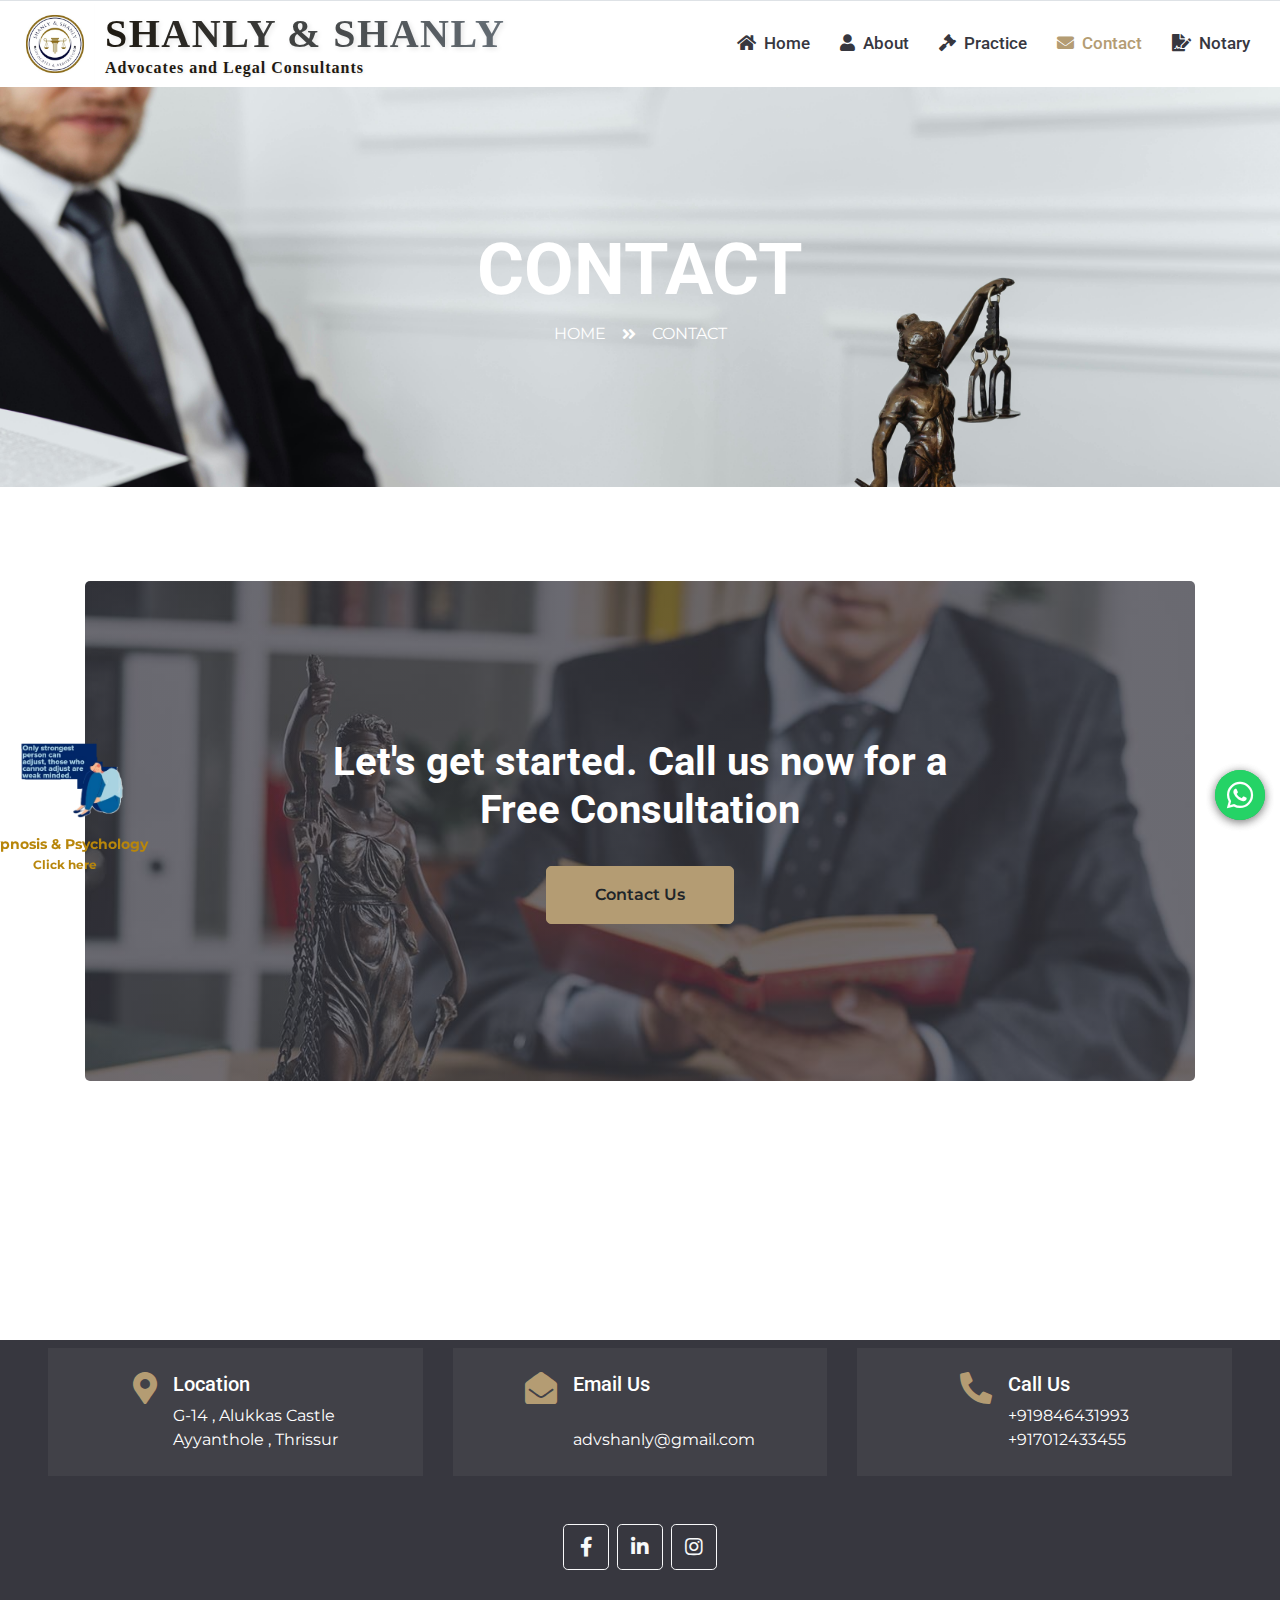
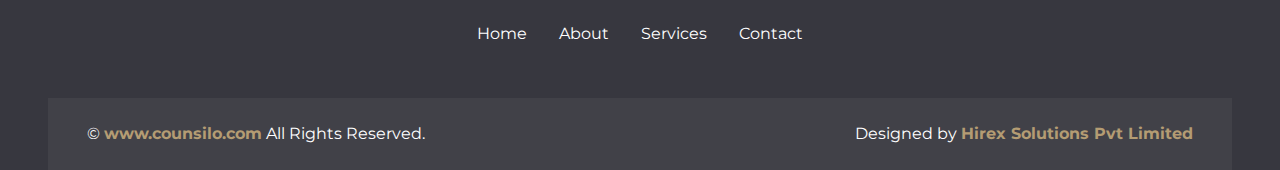
<file: contact.html>
<!DOCTYPE html>
<html lang="en">
  <head>
    <meta charset="utf-8" />
    <title>Advocate Shanly KK</title>
    <meta content="width=device-width, initial-scale=1.0" name="viewport" />
    <meta
      name="description"
      content="Leading advocate services. Expert legal advice and representation for various legal needs."
    />
    <meta
      name="keywords"
      content="advocate,top advocates,best advocate, leading advocate, Kodungallur, Thrissur, legal services, law, attorney"
    />

    <!-- Favicon -->
    <link href="img/favicon.ico" rel="icon" />

    <!-- Google Web Fonts -->
    <link rel="preconnect" href="https://fonts.gstatic.com" />
    <link
      href="https://fonts.googleapis.com/css2?family=Montserrat:wght@400;600&family=Roboto:wght@300;500;700&display=swap"
      rel="stylesheet"
    />

    <!-- Font Awesome -->
    <link
      href="https://cdnjs.cloudflare.com/ajax/libs/font-awesome/5.10.0/css/all.min.css"
      rel="stylesheet"
    />

    <!-- Libraries Stylesheet -->
    <link href="lib/owlcarousel/assets/owl.carousel.min.css" rel="stylesheet" />
    <link
      href="lib/tempusdominus/css/tempusdominus-bootstrap-4.min.css"
      rel="stylesheet"
    />

    <!-- Customized Bootstrap Stylesheet -->
    <link href="css/style.css" rel="stylesheet" />
    <link
      href="https://fonts.googleapis.com/css2?family=Roboto:wght@700&display=swap"
      rel="stylesheet"
    />
  </head>

  <body>
    <!-- Header Start -->
    <div class="col-lg-9">
      <div class="row bg-white border-bottom d-none d-lg-flex"></div>
      <nav class="navbar navbar-expand-lg bg-white navbar-light p-0">
        <!-- Navbar toggle button for mobile -->
        <button
          type="button"
          class="navbar-toggler"
          data-toggle="collapse"
          data-target="#navbarCollapse"
        >
          <span class="navbar-toggler-icon"></span>
        </button>

        <!-- Logo and Advocate Name -->
<div class="d-flex align-items-center">
  <!-- Replace "logo.png" with the path to your logo -->
  <img src="img/logo.jpeg" alt="Logo" style="height: 80px; margin-right: 10px;">
  <div>
    <h1 style="
      font-size: 2.5rem;
      font-weight: 700;
      color: #1f1a12;
      margin: 0;
      font-family: 'Merriweather', serif;
      letter-spacing: 1.5px;
      text-transform: uppercase;
      text-shadow: 2px 2px 5px rgba(0, 0, 0, 0.1);
      background: linear-gradient(to right, #1f1a12, #6c757d);
      -webkit-background-clip: text;
      color: transparent;
    ">
      Shanly & Shanly
    </h1>
    <h3 style="
      font-size: 1rem;
      font-weight: 400;
      color: #1f1a12;
      margin: 0;
      font-family: 'Merriweather', serif;
      letter-spacing: 1px;
      text-shadow: 1px 1px 3px rgba(0, 0, 0, 0.1);
    ">
       Advocates and Legal Consultants

    </h3>
  </div>
</div>
        <!-- Navbar items -->
        <div
          class="collapse navbar-collapse justify-content-end"
          id="navbarCollapse"
        >
          <div class="navbar-nav ml-auto py-0">
            <a href="index.html" class="nav-item nav-link">
              <i class="fas fa-home mr-2"></i>Home
            </a>
            <a href="about.html" class="nav-item nav-link">
              <i class="fas fa-user mr-2"></i>About
            </a>
            <a href="service.html" class="nav-item nav-link">
              <i class="fas fa-gavel mr-2"></i>Practice
            </a>
            <a href="contact.html" class="nav-item nav-link active">
              <i class="fas fa-envelope mr-2"></i>Contact
            </a>
            <a
              href="https://www.facebook.com/share/15qQTbdM6K/?mibextid=wwXIfr"
              class="nav-item nav-link"
            >
              <i class="fas fa-file-signature mr-2"></i>Notary
            </a>
          </div>
        </div>
      </nav>
    </div>
    <!-- Header End -->

    <!-- Page Header Start -->
    <div
      class="container-fluid bg-page-header"
      style="margin-bottom: 90px; background-image: url(img/img6.jpg)"
    >
      <div class="container">
        <div
          class="d-flex flex-column align-items-center justify-content-center"
          style="min-height: 400px"
        >
          <h3 class="display-3 text-white text-uppercase">Contact</h3>
          <div class="d-inline-flex text-white">
            <p class="m-0 text-uppercase">
              <a class="text-white" href="">Home</a>
            </p>
            <i class="fa fa-angle-double-right pt-1 px-3"></i>
            <p class="m-0 text-uppercase">Contact</p>
          </div>
        </div>
      </div>
    </div>
    <!-- Page Header End -->

    <!-- Action Start -->
    <div class="container-fluid py-1">
      <div class="container py-0">
        <div class="bg-action rounded" style="height: 500px">
          <div class="row h-100 align-items-center justify-content-center">
            <div class="col-lg-7 text-center">
              <h1 class="text-white mb-4">
                Let's get started. Call us now for a Free Consultation
              </h1>
              <a
                class="btn btn-primary py-3 px-5 mt-2"
                href="https://wa.me/+919846431993?text=Can%20I%20connect%20with%20Advocate%20Shanly"
                target="_blank"
                class="whatsapp-float"
                >Contact Us</a
              >
            </div>
          </div>
        </div>
      </div>
    </div>
    <!-- Action End -->

    <div class="map-container mt-2">
      <!-- Insert your map code here -->
      <iframe
        src="https://www.google.com/maps/embed?pb=!1m18!1m12!1m3!1d3922.731745486404!2d76.192049!3d10.521781999999998!2m3!1f0!2f0!3f0!3m2!1i1024!2i768!4f13.1!3m3!1m2!1s0x3ba7ee40b02f0ff7%3A0x225529e61549444d!2sAdv.SHANLY.K.K!5e0!3m2!1sen!2sin!4v1735556634196!5m2!1sen!2sin"
        width="100%"
        height="100%"
        style="border: 0"
        allowfullscreen=""
        loading="lazy"
        referrerpolicy="no-referrer-when-downgrade"
      >
      </iframe>
    </div>

    <!-- Footer Start -->
    <div
      class="container-fluid bg-secondary text-white pt-1 px-sm-3 px-md-5"
      style="margin-top: 90px"
    >
      <div class="row mt-1">
        <div class="col-lg-4">
          <div
            class="d-flex justify-content-lg-center p-4"
            style="background: rgba(256, 256, 256, 0.05)"
          >
            <i class="fa fa-2x fa-map-marker-alt text-primary"></i>
            <div class="ml-3">
              <h5 class="text-white">Location</h5>
              <p class="m-0">
                G-14 , Alukkas Castle <br />
                Ayyanthole , Thrissur
              </p>
            </div>
          </div>
        </div>
        <div class="col-lg-4">
          <div
            class="d-flex justify-content-lg-center p-4"
            style="background: rgba(256, 256, 256, 0.05)"
          >
            <i class="fa fa-2x fa-envelope-open text-primary"></i>
            <div class="ml-3">
              <h5 class="text-white">Email Us</h5>
              <p class="m-0"><br />advshanly@gmail.com</p>
            </div>
          </div>
        </div>
        <div class="col-lg-4">
          <div
            class="d-flex justify-content-lg-center p-4"
            style="background: rgba(256, 256, 256, 0.05)"
          >
            <i class="fa fa-2x fa-phone-alt text-primary"></i>
            <div class="ml-3">
              <h5 class="text-white">Call Us</h5>
              <p class="m-0">
                +919846431993 <br />
                +917012433455
              </p>
            </div>
          </div>
        </div>
      </div>
      <div class="row pt-5 d-flex justify-content-center mb-4">
        <div class="col-lg-3 col-md-6 mb-1">
          <div class="col-lg-12 d-flex justify-content-center mb-5">
            <a
              class="btn btn-lg btn-outline-light btn-lg-square mr-2"
              href="https://www.facebook.com/share/15qQTbdM6K/?mibextid=wwXIfr"
              target="_blank"
              ><i class="fab fa-facebook-f"></i
            ></a>
            <a
              class="btn btn-lg btn-outline-light btn-lg-square mr-2"
              href="https://wa.me/+919846431993?text=Can%20I%20connect%20with%20Advocate%20Shanly"
              target="_blank"
              ><i class="fab fa-linkedin-in"></i
            ></a>
            <a
              class="btn btn-lg btn-outline-light btn-lg-square"
              href="https://wa.me/+919846431993?text=Can%20I%20connect%20with%20Advocate%20Shanly"
              target="_blank"
              ><i class="fab fa-instagram"></i
            ></a>
          </div>
        </div>
        <div class="col-lg-12 d-flex justify-content-center mb-1">
          <a class="text-white mx-3" href="index.html"> Home </a>
          <a class="text-white mx-3" href="about.html"> About </a>
          <a class="text-white mx-3" href="service.html"> Services </a>
          <a class="text-white mx-3" href="contact.html"> Contact </a>
        </div>
      </div>

      <div
        class="row p-4 mt-5 mx-0"
        style="background: rgba(256, 256, 256, 0.05)"
      >
        <div class="col-md-6 text-center text-md-left mb-3 mb-md-0">
          <p class="m-0 text-white">
            &copy;
            <a class="font-weight-bold" href="www.counsilo.com"
              >www.counsilo.com</a
            >
            All Rights Reserved.
          </p>
        </div>
        <div class="col-md-6 text-center text-md-right">
          <p class="m-0 text-white">
            Designed by
            <a
              class="font-weight-bold"
              href="https://hirexsolutions.com/services.html"
              >Hirex Solutions Pvt Limited</a
            >
          </p>
        </div>
      </div>
    </div>
    <!-- Footer End -->

    <!-- Back to Top -->
    <a href="#" class="btn btn-primary px-3 back-to-top"
      ><i class="fa fa-angle-double-up"></i
    ></a>
    <!-- Hypnosis and Psychology Ad Link -->
    <a href="#" class="btn btn-primary px-3 back-to-top">
  <i class="fa fa-angle-double-up"></i>
</a>
<!-- Hypnosis and Psychology Ad Link -->
<div id="ad-icon" style="position: fixed; bottom: 10px; left: -1150px; z-index: 100;">
  <a
    href="https://www.facebook.com/share/12DiCknkxQn/?mibextid=wwXIfr"
    target="_blank"
    style="text-decoration: none;"
  >
    <img
      src="img/adv.png"
      alt="Hypnosis and Psychology"
      style="width: 130px; height: auto; margin-bottom: 5px;"
    />
  </a>
  <div style="text-align: center;">
<div style="text-align: center;">
  <a
    href="https://www.facebook.com/share/12DiCknkxQn/?mibextid=wwXIfr"
    target="_blank"
    style="
      text-decoration: none;
      color: #b8860b;
      font-size: 14px;
      font-weight: bold;
    "
  >
    Hypnosis & Psychology
  </a>
</div>

  <div style="text-align: center;">
    <p style="font-size: 12px; color: #555;">
      <span class="blink" style="font-weight: bold; color: #b8860b;">Click here</span>
    </p>
  </div>
</div>

<style>
.blink {
  animation: blink 1s steps(5, start) infinite;
}

@keyframes blink {
  to {
    visibility: hidden;
  }
}
</style>


<!-- WhatsApp Icon -->
<a href="https://wa.me/+919846431993?text=Can%20I%20connect%20with%20Advocate%20Shanly" target="_blank" class="whatsapp-float">
  <i class="fab fa-whatsapp whatsapp-icon"></i>
</a>

  <!-- WhatsApp Icon -->
   <a href="https://wa.me/+919846431993?text=Can%20I%20connect%20with%20Advocate%20Shanly"  target="_blank" class="whatsapp-float">
      <i class="fab fa-whatsapp whatsapp-icon"></i>
    </a>
    <!-- Back to Top -->
    <a href="#" class="btn btn-primary px-3 back-to-top"
      ><i class="fa fa-angle-double-up"></i
    ></a>


    <!-- JavaScript Libraries -->
    <script src="https://code.jquery.com/jquery-3.4.1.min.js"></script>
    <script src="https://stackpath.bootstrapcdn.com/bootstrap/4.4.1/js/bootstrap.bundle.min.js"></script>
    <script src="lib/easing/easing.min.js"></script>
    <script src="lib/waypoints/waypoints.min.js"></script>
    <script src="lib/owlcarousel/owl.carousel.min.js"></script>
    <script src="lib/tempusdominus/js/moment.min.js"></script>
    <script src="lib/tempusdominus/js/moment-timezone.min.js"></script>
    <script src="lib/tempusdominus/js/tempusdominus-bootstrap-4.min.js"></script>

    <!-- Contact Javascript File -->
    <script src="mail/jqBootstrapValidation.min.js"></script>
    <script src="mail/contact.js"></script>

    <!-- Template Javascript -->
    <script src="js/main.js"></script>
  </body>
</html>
</file>
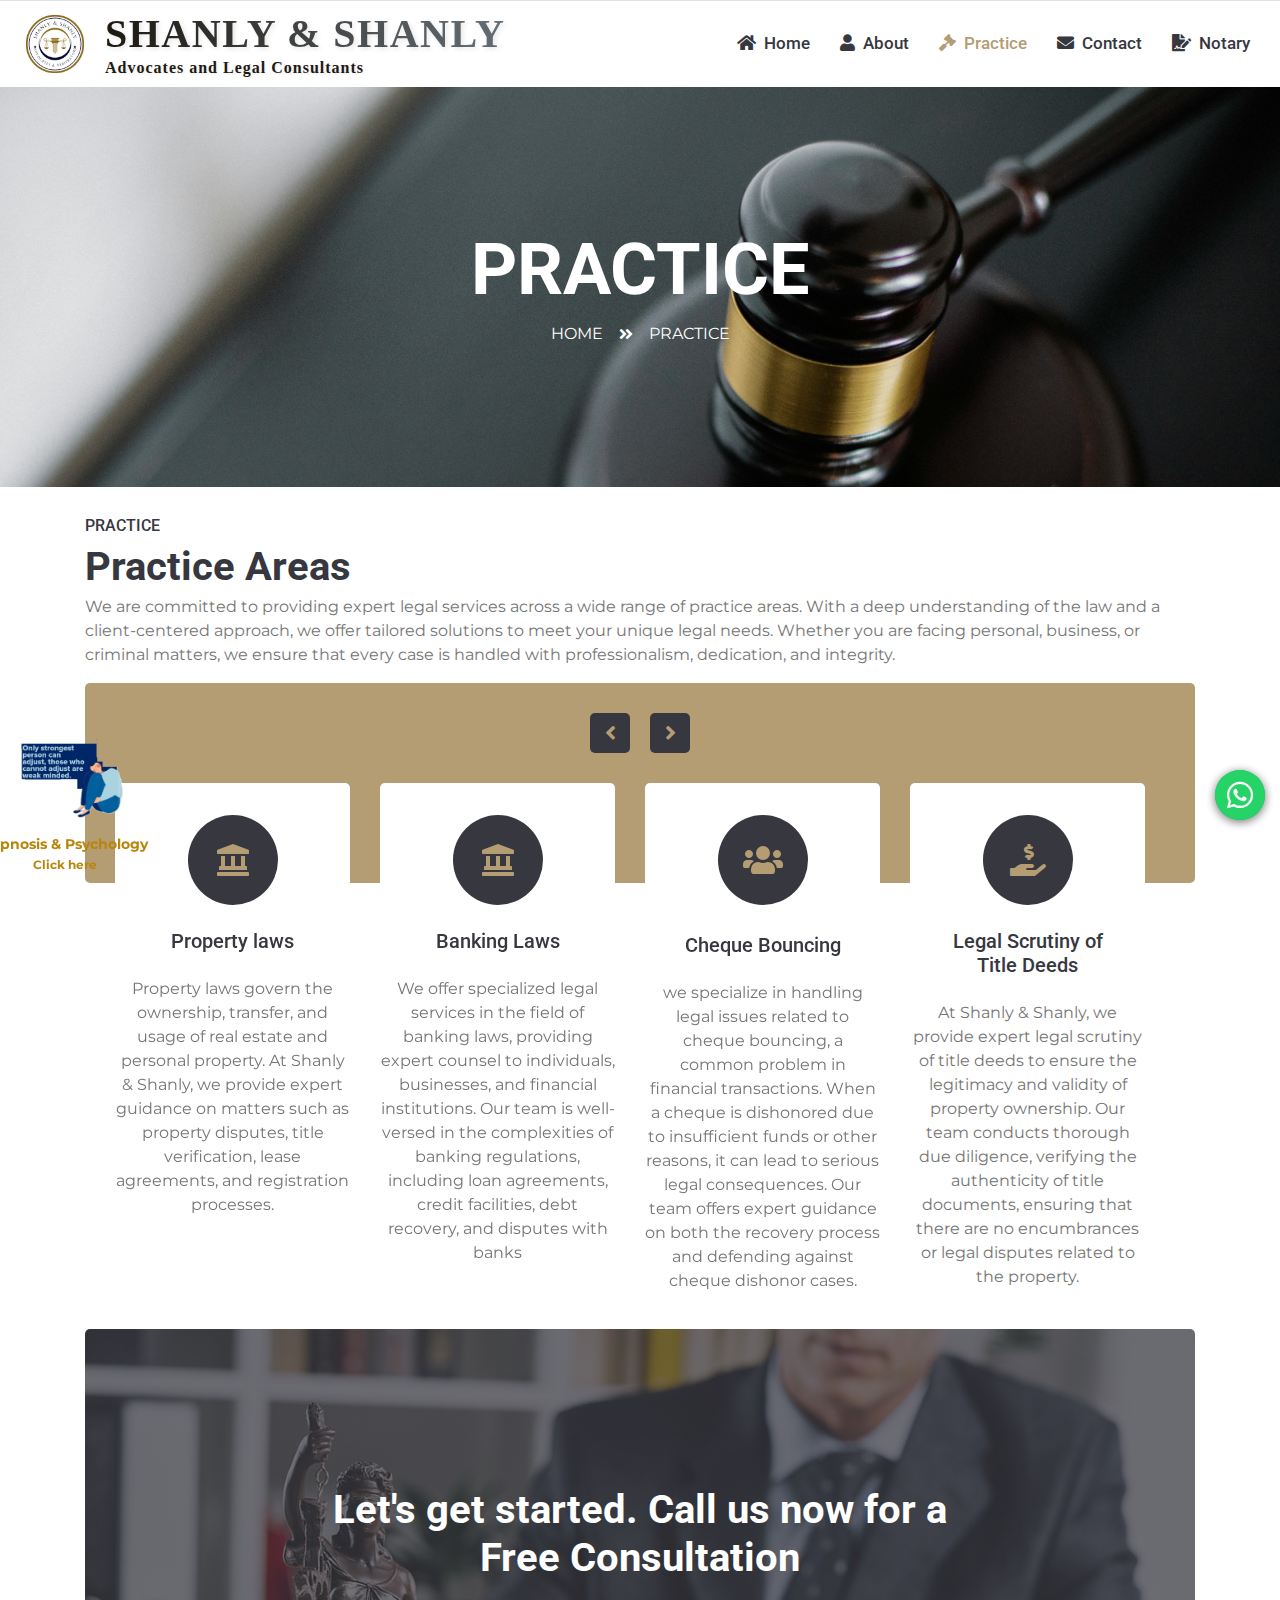
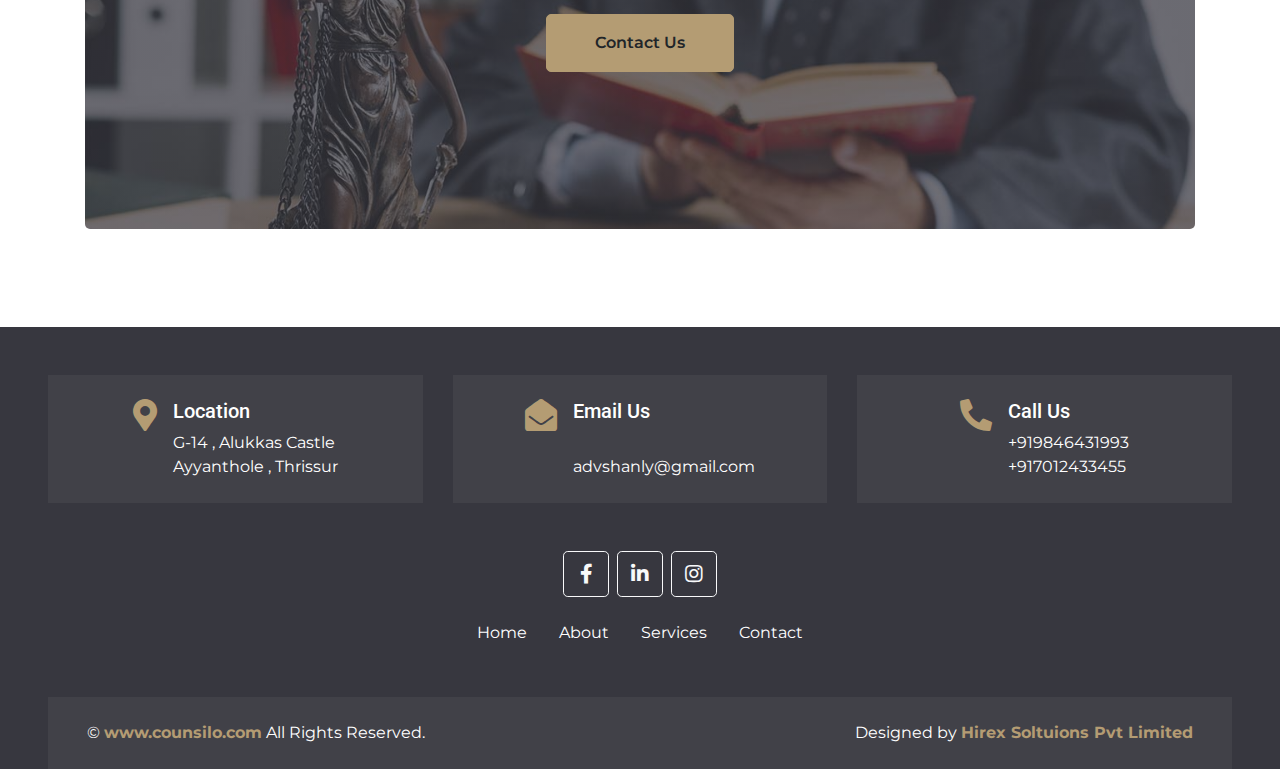
<file: service.html>
<!DOCTYPE html>
<html lang="en">
  <head>
    <meta charset="utf-8" />
    <title>Advocate Shanly KK</title>
    <meta content="width=device-width, initial-scale=1.0" name="viewport" />
    <meta
      name="description"
      content="Leading advocate services. Expert legal advice and representation for various legal needs."
    />
    <meta
      name="keywords"
      content="advocate,top advocates,best advocate, leading advocate, Kodungallur, Thrissur, legal services, law, attorney"
    />

    <!-- Favicon -->
    <link href="img/favicon.ico" rel="icon" />

    <!-- Google Web Fonts -->
    <link rel="preconnect" href="https://fonts.gstatic.com" />
    <link
      href="https://fonts.googleapis.com/css2?family=Montserrat:wght@400;600&family=Roboto:wght@300;500;700&display=swap"
      rel="stylesheet"
    />

    <!-- Font Awesome -->
    <link
      href="https://cdnjs.cloudflare.com/ajax/libs/font-awesome/5.10.0/css/all.min.css"
      rel="stylesheet"
    />

    <!-- Libraries Stylesheet -->
    <link href="lib/owlcarousel/assets/owl.carousel.min.css" rel="stylesheet" />
    <link
      href="lib/tempusdominus/css/tempusdominus-bootstrap-4.min.css"
      rel="stylesheet"
    />

    <!-- Customized Bootstrap Stylesheet -->
    <link href="css/style.css" rel="stylesheet" />
    <link
      href="https://fonts.googleapis.com/css2?family=Roboto:wght@700&display=swap"
      rel="stylesheet"
    />
  </head>

  <body>
    <!-- Header Start -->

    <div class="col-lg-9">
      <div class="row bg-white border-bottom d-none d-lg-flex"></div>
      <nav class="navbar navbar-expand-lg bg-white navbar-light p-0">
        <!-- Navbar toggle button for mobile -->
        <button
          type="button"
          class="navbar-toggler"
          data-toggle="collapse"
          data-target="#navbarCollapse"
        >
          <span class="navbar-toggler-icon"></span>
        </button>

<!-- Logo and Advocate Name -->
<div class="d-flex align-items-center">
  <!-- Replace "logo.png" with the path to your logo -->
  <img src="img/logo.jpeg" alt="Logo" style="height: 80px; margin-right: 10px;">
  <div>
    <h1 style="
      font-size: 2.5rem;
      font-weight: 700;
      color: #1f1a12;
      margin: 0;
      font-family: 'Merriweather', serif;
      letter-spacing: 1.5px;
      text-transform: uppercase;
      text-shadow: 2px 2px 5px rgba(0, 0, 0, 0.1);
      background: linear-gradient(to right, #1f1a12, #6c757d);
      -webkit-background-clip: text;
      color: transparent;
    ">
      Shanly & Shanly
    </h1>
    <h3 style="
      font-size: 1rem;
      font-weight: 400;
      color: #1f1a12;
      margin: 0;
      font-family: 'Merriweather', serif;
      letter-spacing: 1px;
      text-shadow: 1px 1px 3px rgba(0, 0, 0, 0.1);
    ">
       Advocates and Legal Consultants

    </h3>
  </div>
</div>

        <!-- Navbar items -->
        <div
          class="collapse navbar-collapse justify-content-end"
          id="navbarCollapse"
        >
          <div class="navbar-nav ml-auto py-0">
            <a href="index.html" class="nav-item nav-link">
              <i class="fas fa-home mr-2"></i>Home
            </a>
            <a href="about.html" class="nav-item nav-link">
              <i class="fas fa-user mr-2"></i>About
            </a>
            <a href="service.html" class="nav-item nav-link active">
              <i class="fas fa-gavel mr-2"></i>Practice
            </a>
            <a href="contact.html" class="nav-item nav-link">
              <i class="fas fa-envelope mr-2"></i>Contact
            </a>
            <a
              href="https://www.facebook.com/share/15qQTbdM6K/?mibextid=wwXIfr"
              class="nav-item nav-link"
            >
              <i class="fas fa-file-signature mr-2"></i>Notary
            </a>
          </div>
        </div>
      </nav>
    </div>

    <!-- Header End -->

    <!-- Page Header Start -->
    <div
      class="container-fluid bg-page-header"
      style="margin-bottom: 1px; background-image: url(img/img3.jpg)"
    >
      <div class="container">
        <div
          class="d-flex flex-column align-items-center justify-content-center"
          style="min-height: 400px"
        >
          <h3 class="display-3 text-white text-uppercase">Practice</h3>
          <div class="d-inline-flex text-white">
            <p class="m-0 text-uppercase">
              <a class="text-white" href="index.html">Home</a>
            </p>
            <i class="fa fa-angle-double-right pt-1 px-3"></i>
            <p class="m-0 text-uppercase">Practice</p>
          </div>
        </div>
      </div>
    </div>
    <!-- Page Header End -->

    <!-- Services Start -->
    <div class="container-fluid py-1">
      <div class="container py-4">
        <div class="row">
          <div class="col-lg-3">
            <h6 class="text-uppercase">Practice</h6>
            <h1 class="mt-0 mb-1">Practice Areas</h1>
            <p>
              We are committed to providing expert legal services across a wide
              range of practice areas. With a deep understanding of the law and
              a client-centered approach, we offer tailored solutions to meet
              your unique legal needs. Whether you are facing personal,
              business, or criminal matters, we ensure that every case is
              handled with professionalism, dedication, and integrity.
            </p>
          </div>

          <div class="col-lg-9 pt-5 pt-lg-0">
            <div class="bg-primary rounded" style="height: 200px"></div>
            <div
              class="owl-carousel service-carousel position-relative"
              style="margin-top: -100px; padding: 0 30px"
            >
              <div
                class="d-flex flex-column align-items-center text-center bg-white rounded pt-4"
              >
                <div class="icon-box bg-secondary text-primary mt-2 mb-4">
                  <i class="fa fa-2x fa-landmark"></i>
                </div>
                <h5 class="mb-4 px-4">Property laws</h5>
                <p class="m-0">
                  Property laws govern the ownership, transfer, and usage of
                  real estate and personal property. At Shanly & Shanly, we
                  provide expert guidance on matters such as property disputes,
                  title verification, lease agreements, and registration
                  processes.
                </p>
              </div>

              <div
                class="d-flex flex-column align-items-center text-center bg-white rounded pt-4"
              >
                <div class="icon-box bg-secondary text-primary mt-2 mb-4">
                  <i class="fa fa-2x fa-landmark"></i>
                </div>
                <h5 class="mb-4 px-4">Banking Laws</h5>
                <p class="m-0">
                  We offer specialized legal services in the field of banking
                  laws, providing expert counsel to individuals, businesses, and
                  financial institutions. Our team is well-versed in the
                  complexities of banking regulations, including loan
                  agreements, credit facilities, debt recovery, and disputes
                  with banks
                </p>
              </div>

              <div
                class="d-flex flex-column align-items-center text-center bg-white rounded pt-4"
              >
                <div class="icon-box bg-secondary text-primary mt-2 mb-1">
                  <i class="fa fa-2x fa-users"></i>
                </div>
                <h5 class="mb-4 mt-4 px-4">Cheque Bouncing</h5>
                <p class="m-0">
                  we specialize in handling legal issues related to cheque
                  bouncing, a common problem in financial transactions. When a
                  cheque is dishonored due to insufficient funds or other
                  reasons, it can lead to serious legal consequences. Our team
                  offers expert guidance on both the recovery process and
                  defending against cheque dishonor cases.
                </p>
              </div>
              <div
                class="d-flex flex-column align-items-center text-center bg-white rounded pt-4"
              >
                <div class="icon-box bg-secondary text-primary mt-2 mb-4">
                  <i class="fa fa-2x fa-hand-holding-usd"></i>
                </div>
                <h5 class="mb-4 px-4">Legal Scrutiny of Title Deeds</h5>
                <p class="m-0">
                  At Shanly & Shanly, we provide expert legal scrutiny of title
                  deeds to ensure the legitimacy and validity of property
                  ownership. Our team conducts thorough due diligence, verifying
                  the authenticity of title documents, ensuring that there are
                  no encumbrances or legal disputes related to the property.
                </p>
              </div>
              <div
                class="d-flex flex-column align-items-center text-center bg-white rounded pt-4"
              >
                <div class="icon-box bg-secondary text-primary mt-2 mb-4">
                  <i class="fa fa-2x fa-gavel"></i>
                </div>
                <h5 class="mb-4 px-4">Insurance Law</h5>
                <p class="m-0">
                  At Shanly & Shanly, we offer expert legal services in the area
                  of insurance law, helping individuals and businesses navigate
                  the complexities of insurance policies, claims, and disputes.
                  Whether you're dealing with life, health, property, or
                  liability insurance, our team provides comprehensive advice on
                  policy terms, coverage, and legal rights.
                </p>
              </div>
            </div>
          </div>
        </div>
      </div>
    </div>
    <!-- Services End -->

    <!-- Action Start -->
    <div class="container-fluid py-1">
      <div class="container py-1">
        <div class="bg-action rounded" style="height: 500px">
          <div class="row h-100 align-items-center justify-content-center">
            <div class="col-lg-7 text-center">
              <h1 class="text-white mb-4">
                Let's get started. Call us now for a Free Consultation
              </h1>
              <a
                class="btn btn-primary py-3 px-5 mt-2"
                href="https://wa.me/+919846431993"
                target="_blank"
                >Contact Us</a
              >
            </div>
          </div>
        </div>
      </div>
    </div>
    <!-- Action End -->

    <!-- Footer Start -->
    <div
      class="container-fluid bg-secondary text-white pt-5 px-sm-3 px-md-5"
      style="margin-top: 90px"
    >
      <div class="row mt-0">
        <div class="col-lg-4">
          <div
            class="d-flex justify-content-lg-center p-4"
            style="background: rgba(256, 256, 256, 0.05)"
          >
            <i class="fa fa-2x fa-map-marker-alt text-primary"></i>
            <div class="ml-3">
              <h5 class="text-white">Location</h5>
              <p class="m-0">
                G-14 , Alukkas Castle <br />
                Ayyanthole , Thrissur
              </p>
            </div>
          </div>
        </div>
        <div class="col-lg-4">
          <div
            class="d-flex justify-content-lg-center p-4"
            style="background: rgba(256, 256, 256, 0.05)"
          >
            <i class="fa fa-2x fa-envelope-open text-primary"></i>
            <div class="ml-3">
              <h5 class="text-white">Email Us</h5>
              <p class="m-0"><br />advshanly@gmail.com</p>
            </div>
          </div>
        </div>
        <div class="col-lg-4">
          <div
            class="d-flex justify-content-lg-center p-4"
            style="background: rgba(256, 256, 256, 0.05)"
          >
            <i class="fa fa-2x fa-phone-alt text-primary"></i>
            <div class="ml-3">
              <h5 class="text-white">Call Us</h5>
              <p class="m-0">+919846431993 <br />+917012433455</p>
            </div>
          </div>
        </div>
      </div>

      <div class="row pt-5 d-flex justify-content-center mb-1">
        <div class="col-lg-3 col-md-6 mb-4">
          <div class="col-lg-12 d-flex justify-content-center mb-0">
            <a
              class="btn btn-lg btn-outline-light btn-lg-square mr-2"
              href="https://www.facebook.com/share/15qQTbdM6K/?mibextid=wwXIfr"
              target="_blank"
              ><i class="fab fa-facebook-f"></i
            ></a>
            <a
              class="btn btn-lg btn-outline-light btn-lg-square mr-2"
              href="https://wa.me/+919846431993?text=Can%20I%20connect%20with%20Advocate%20Shanly"
              target="_blank"
              ><i class="fab fa-linkedin-in"></i
            ></a>
            <a
              class="btn btn-lg btn-outline-light btn-lg-square"
              href="https://wa.me/+919846431993?text=Can%20I%20connect%20with%20Advocate%20Shanly"
              target="_blank"
              ><i class="fab fa-instagram"></i
            ></a>
          </div>
        </div>

        <div class="col-lg-12 d-flex justify-content-center mb-1">
          <a class="text-white mx-3" href="index.html"> Home </a>
          <a class="text-white mx-3" href="about.html"> About </a>
          <a class="text-white mx-3" href="service.html"> Services </a>
          <a class="text-white mx-3" href="contact.html"> Contact </a>
        </div>
      </div>

      <div
        class="row p-4 mt-5 mx-0"
        style="background: rgba(256, 256, 256, 0.05)"
      >
        <div class="col-md-6 text-center text-md-left mb-3 mb-md-0">
          <p class="m-0 text-white">
            &copy;
            <a class="font-weight-bold" href="www.counsilo.com"
              >www.counsilo.com</a
            >
            All Rights Reserved.
          </p>
        </div>
        <div class="col-md-6 text-center text-md-right">
          <p class="m-0 text-white">
            Designed by
            <a
              class="font-weight-bold"
              href="https://hirexsolutions.com/services.html"
              >Hirex Soltuions Pvt Limited</a
            >
          </p>
        </div>
      </div>
    </div>
    <!-- Footer End -->

    <!-- Back to Top -->
    <a href="#" class="btn btn-primary px-3 back-to-top"
      ><i class="fa fa-angle-double-up"></i
    ></a>
    <!-- Hypnosis and Psychology Ad Link -->
   <a href="#" class="btn btn-primary px-3 back-to-top">
  <i class="fa fa-angle-double-up"></i>
</a>
<!-- Hypnosis and Psychology Ad Link -->
<div id="ad-icon" style="position: fixed; bottom: 10px; left: -1150px; z-index: 100;">
  <a
    href="https://www.facebook.com/share/12DiCknkxQn/?mibextid=wwXIfr"
    target="_blank"
    style="text-decoration: none;"
  >
    <img
      src="img/adv.png"
      alt="Hypnosis and Psychology"
      style="width: 130px; height: auto; margin-bottom: 5px;"
    />
  </a>
  <div style="text-align: center;">
<div style="text-align: center;">
  <a
    href="https://www.facebook.com/share/12DiCknkxQn/?mibextid=wwXIfr"
    target="_blank"
    style="
      text-decoration: none;
      color: #b8860b;
      font-size: 14px;
      font-weight: bold;
    "
  >
    Hypnosis & Psychology
  </a>
</div>

  <div style="text-align: center;">
    <p style="font-size: 12px; color: #555;">
      <span class="blink" style="font-weight: bold; color: #b8860b;">Click here</span>
    </p>
  </div>
</div>

<style>
.blink {
  animation: blink 1s steps(5, start) infinite;
}

@keyframes blink {
  to {
    visibility: hidden;
  }
}
</style>


<!-- WhatsApp Icon -->
<a href="https://wa.me/+919846431993?text=Can%20I%20connect%20with%20Advocate%20Shanly" target="_blank" class="whatsapp-float">
  <i class="fab fa-whatsapp whatsapp-icon"></i>
</a>

  <!-- WhatsApp Icon -->
   <a href="https://wa.me/+919846431993?text=Can%20I%20connect%20with%20Advocate%20Shanly"  target="_blank" class="whatsapp-float">
      <i class="fab fa-whatsapp whatsapp-icon"></i>
    </a>
    <!-- Back to Top -->
    <a href="#" class="btn btn-primary px-3 back-to-top"
      ><i class="fa fa-angle-double-up"></i
    ></a>


    <!-- JavaScript Libraries -->
    <script src="https://code.jquery.com/jquery-3.4.1.min.js"></script>
    <script src="https://stackpath.bootstrapcdn.com/bootstrap/4.4.1/js/bootstrap.bundle.min.js"></script>
    <script src="lib/easing/easing.min.js"></script>
    <script src="lib/waypoints/waypoints.min.js"></script>
    <script src="lib/owlcarousel/owl.carousel.min.js"></script>
    <script src="lib/tempusdominus/js/moment.min.js"></script>
    <script src="lib/tempusdominus/js/moment-timezone.min.js"></script>
    <script src="lib/tempusdominus/js/tempusdominus-bootstrap-4.min.js"></script>

    <!-- Contact Javascript File -->
    <script src="mail/jqBootstrapValidation.min.js"></script>
    <script src="mail/contact.js"></script>

    <!-- Template Javascript -->
    <script src="js/main.js"></script>
  </body>
</html>
</file>
<file: css/style.css>
/******* Bootstrap Theming ********/
/*!
 * Bootstrap v4.5.3 (https://getbootstrap.com/)
 * Copyright 2011-2020 The Bootstrap Authors
 * Copyright 2011-2020 Twitter, Inc.
 * Licensed under MIT (https://github.com/twbs/bootstrap/blob/main/LICENSE)
 */
:root {
  --blue: #007bff;
  --indigo: #6610f2;
  --purple: #6f42c1;
  --pink: #e83e8c;
  --red: #dc3545;
  --orange: #fd7e14;
  --yellow: #ffc107;
  --green: #28a745;
  --teal: #20c997;
  --cyan: #17a2b8;
  --white: #fff;
  --gray: #6c757d;
  --gray-dark: #343a40;
  --primary: #b49c73;
  --secondary: #37373f;
  --success: #28a745;
  --info: #17a2b8;
  --warning: #ffc107;
  --danger: #dc3545;
  --light: #f8f9fa;
  --dark: #343a40;
  --breakpoint-xs: 0;
  --breakpoint-sm: 576px;
  --breakpoint-md: 768px;
  --breakpoint-lg: 992px;
  --breakpoint-xl: 1200px;
  --font-family-sans-serif: "Montserrat", sans-serif;
  --font-family-monospace: SFMono-Regular, Menlo, Monaco, Consolas,
    "Liberation Mono", "Courier New", monospace;
}

*,
*::before,
*::after {
  box-sizing: border-box;
}

html {
  font-family: sans-serif;
  line-height: 1.15;
  -webkit-text-size-adjust: 100%;
  -webkit-tap-highlight-color: rgba(0, 0, 0, 0);
}

article,
aside,
figcaption,
figure,
footer,
header,
hgroup,
main,
nav,
section {
  display: block;
}

body {
  margin: 0;
  font-family: "Montserrat", sans-serif;
  font-size: 1rem;
  font-weight: 400;
  line-height: 1.5;
  color: #757575;
  text-align: left;
  background-color: #fff;
}

[tabindex="-1"]:focus:not(:focus-visible) {
  outline: 0 !important;
}

hr {
  box-sizing: content-box;
  height: 0;
  overflow: visible;
}

h1,
h2,
h3,
h4,
h5,
h6 {
  margin-top: 0;
  margin-bottom: 0.5rem;
}

p {
  margin-top: 0;
  margin-bottom: 1rem;
}

abbr[title],
abbr[data-original-title] {
  text-decoration: underline;
  text-decoration: underline dotted;
  cursor: help;
  border-bottom: 0;
  text-decoration-skip-ink: none;
}

address {
  margin-bottom: 1rem;
  font-style: normal;
  line-height: inherit;
}

ol,
ul,
dl {
  margin-top: 0;
  margin-bottom: 1rem;
}

ol ol,
ul ul,
ol ul,
ul ol {
  margin-bottom: 0;
}

dt {
  font-weight: 700;
}

dd {
  margin-bottom: 0.5rem;
  margin-left: 0;
}

blockquote {
  margin: 0 0 1rem;
}

b,
strong {
  font-weight: bolder;
}

small {
  font-size: 80%;
}

sub,
sup {
  position: relative;
  font-size: 75%;
  line-height: 0;
  vertical-align: baseline;
}

sub {
  bottom: -0.25em;
}

sup {
  top: -0.5em;
}

a {
  color: #b49c73;
  text-decoration: none;
  background-color: transparent;
}

a:hover {
  color: #8e764c;
  text-decoration: underline;
}

a:not([href]):not([class]) {
  color: inherit;
  text-decoration: none;
}

a:not([href]):not([class]):hover {
  color: inherit;
  text-decoration: none;
}

pre,
code,
kbd,
samp {
  font-family: SFMono-Regular, Menlo, Monaco, Consolas, "Liberation Mono",
    "Courier New", monospace;
  font-size: 1em;
}

pre {
  margin-top: 0;
  margin-bottom: 1rem;
  overflow: auto;
  -ms-overflow-style: scrollbar;
}

figure {
  margin: 0 0 1rem;
}

img {
  vertical-align: middle;
  border-style: none;
}

svg {
  overflow: hidden;
  vertical-align: middle;
}

table {
  border-collapse: collapse;
}

caption {
  padding-top: 0.75rem;
  padding-bottom: 0.75rem;
  color: #6c757d;
  text-align: left;
  caption-side: bottom;
}

th {
  text-align: inherit;
  text-align: -webkit-match-parent;
}

label {
  display: inline-block;
  margin-bottom: 0.5rem;
}

button {
  border-radius: 0;
}

button:focus {
  outline: 1px dotted;
  outline: 5px auto -webkit-focus-ring-color;
}

input,
button,
select,
optgroup,
textarea {
  margin: 0;
  font-family: inherit;
  font-size: inherit;
  line-height: inherit;
}

button,
input {
  overflow: visible;
}

button,
select {
  text-transform: none;
}

[role="button"] {
  cursor: pointer;
}

select {
  word-wrap: normal;
}

button,
[type="button"],
[type="reset"],
[type="submit"] {
  -webkit-appearance: button;
}

button:not(:disabled),
[type="button"]:not(:disabled),
[type="reset"]:not(:disabled),
[type="submit"]:not(:disabled) {
  cursor: pointer;
}

button::-moz-focus-inner,
[type="button"]::-moz-focus-inner,
[type="reset"]::-moz-focus-inner,
[type="submit"]::-moz-focus-inner {
  padding: 0;
  border-style: none;
}

input[type="radio"],
input[type="checkbox"] {
  box-sizing: border-box;
  padding: 0;
}

textarea {
  overflow: auto;
  resize: vertical;
}

fieldset {
  min-width: 0;
  padding: 0;
  margin: 0;
  border: 0;
}

legend {
  display: block;
  width: 100%;
  max-width: 100%;
  padding: 0;
  margin-bottom: 0.5rem;
  font-size: 1.5rem;
  line-height: inherit;
  color: inherit;
  white-space: normal;
}

@media (max-width: 1200px) {
  legend {
    font-size: calc(1.275rem + 0.3vw);
  }
}

progress {
  vertical-align: baseline;
}

[type="number"]::-webkit-inner-spin-button,
[type="number"]::-webkit-outer-spin-button {
  height: auto;
}

[type="search"] {
  outline-offset: -2px;
  -webkit-appearance: none;
}

[type="search"]::-webkit-search-decoration {
  -webkit-appearance: none;
}

::-webkit-file-upload-button {
  font: inherit;
  -webkit-appearance: button;
}

output {
  display: inline-block;
}

summary {
  display: list-item;
  cursor: pointer;
}

template {
  display: none;
}

[hidden] {
  display: none !important;
}

h1,
h2,
h3,
h4,
h5,
h6,
.h1,
.h2,
.h3,
.h4,
.h5,
.h6 {
  margin-bottom: 0.5rem;
  font-family: "Roboto", sans-serif;
  font-weight: 500;
  line-height: 1.2;
  color: #37373f;
}

h1,
.h1 {
  font-size: 2.5rem;
}

@media (max-width: 1200px) {
  h1,
  .h1 {
    font-size: calc(1.375rem + 1.5vw);
  }
}

h2,
.h2 {
  font-size: 2rem;
}

@media (max-width: 1200px) {
  h2,
  .h2 {
    font-size: calc(1.325rem + 0.9vw);
  }
}

h3,
.h3 {
  font-size: 1.75rem;
}

@media (max-width: 1200px) {
  h3,
  .h3 {
    font-size: calc(1.3rem + 0.6vw);
  }
}

h4,
.h4 {
  font-size: 1.5rem;
}

@media (max-width: 1200px) {
  h4,
  .h4 {
    font-size: calc(1.275rem + 0.3vw);
  }
}

h5,
.h5 {
  font-size: 1.25rem;
}

h6,
.h6 {
  font-size: 1rem;
}

.lead {
  font-size: 1.25rem;
  font-weight: 300;
}

.display-1 {
  font-size: 6rem;
  font-weight: 300;
  line-height: 1.2;
}

@media (max-width: 1200px) {
  .display-1 {
    font-size: calc(1.725rem + 5.7vw);
  }
}

.display-2 {
  font-size: 5.5rem;
  font-weight: 300;
  line-height: 1.2;
}

@media (max-width: 1200px) {
  .display-2 {
    font-size: calc(1.675rem + 5.1vw);
  }
}

.display-3 {
  font-size: 4.5rem;
  font-weight: 300;
  line-height: 1.2;
}

@media (max-width: 1200px) {
  .display-3 {
    font-size: calc(1.575rem + 3.9vw);
  }
}

.display-4 {
  font-size: 3.5rem;
  font-weight: 300;
  line-height: 1.2;
}

@media (max-width: 1200px) {
  .display-4 {
    font-size: calc(1.475rem + 2.7vw);
  }
}

hr {
  margin-top: 1rem;
  margin-bottom: 1rem;
  border: 0;
  border-top: 1px solid rgba(0, 0, 0, 0.1);
}

small,
.small {
  font-size: 80%;
  font-weight: 400;
}

mark,
.mark {
  padding: 0.2em;
  background-color: #fcf8e3;
}

.list-unstyled {
  padding-left: 0;
  list-style: none;
}

.list-inline {
  padding-left: 0;
  list-style: none;
}

.list-inline-item {
  display: inline-block;
}

.list-inline-item:not(:last-child) {
  margin-right: 0.5rem;
}

.initialism {
  font-size: 90%;
  text-transform: uppercase;
}

.blockquote {
  margin-bottom: 1rem;
  font-size: 1.25rem;
}

.blockquote-footer {
  display: block;
  font-size: 80%;
  color: #6c757d;
}

.blockquote-footer::before {
  content: "\2014\00A0";
}

.img-fluid {
  max-width: 100%;
  height: auto;
}

.img-thumbnail {
  padding: 0.25rem;
  background-color: #fff;
  border: 1px solid #dee2e6;
  border-radius: 5px;
  max-width: 100%;
  height: auto;
}

.figure {
  display: inline-block;
}

.figure-img {
  margin-bottom: 0.5rem;
  line-height: 1;
}

.figure-caption {
  font-size: 90%;
  color: #6c757d;
}

code {
  font-size: 87.5%;
  color: #e83e8c;
  word-wrap: break-word;
}

a > code {
  color: inherit;
}

kbd {
  padding: 0.2rem 0.4rem;
  font-size: 87.5%;
  color: #fff;
  background-color: #212529;
  border-radius: 0.2rem;
}

kbd kbd {
  padding: 0;
  font-size: 100%;
  font-weight: 700;
}

pre {
  display: block;
  font-size: 87.5%;
  color: #212529;
}

pre code {
  font-size: inherit;
  color: inherit;
  word-break: normal;
}

.pre-scrollable {
  max-height: 340px;
  overflow-y: scroll;
}

.container,
.container-fluid,
.container-sm,
.container-md,
.container-lg,
.container-xl {
  width: 100%;
  padding-right: 15px;
  padding-left: 15px;
  margin-right: auto;
  margin-left: auto;
  margin-bottom: auto;
}

@media (min-width: 576px) {
  .container,
  .container-sm {
    max-width: 540px;
  }
}

@media (min-width: 768px) {
  .container,
  .container-sm,
  .container-md {
    max-width: 720px;
  }
}

@media (min-width: 992px) {
  .container,
  .container-sm,
  .container-md,
  .container-lg {
    max-width: 960px;
  }
}

@media (min-width: 1200px) {
  .container,
  .container-sm,
  .container-md,
  .container-lg,
  .container-xl {
    max-width: 1140px;
  }
}

.row {
  display: flex;
  flex-wrap: wrap;
  margin-right: -15px;
  margin-left: -15px;
}

.no-gutters {
  margin-right: 0;
  margin-left: 0;
}

.no-gutters > .col,
.no-gutters > [class*="col-"] {
  padding-right: 0;
  padding-left: 0;
}

.col-1,
.col-2,
.col-3,
.col-4,
.col-5,
.col-6,
.col-7,
.col-8,
.col-9,
.col-10,
.col-11,
.col-12,
.col,
.col-auto,
.col-sm-1,
.col-sm-2,
.col-sm-3,
.col-sm-4,
.col-sm-5,
.col-sm-6,
.col-sm-7,
.col-sm-8,
.col-sm-9,
.col-sm-10,
.col-sm-11,
.col-sm-12,
.col-sm,
.col-sm-auto,
.col-md-1,
.col-md-2,
.col-md-3,
.col-md-4,
.col-md-5,
.col-md-6,
.col-md-7,
.col-md-8,
.col-md-9,
.col-md-10,
.col-md-11,
.col-md-12,
.col-md,
.col-md-auto,
.col-lg-1,
.col-lg-2,
.col-lg-3,
.col-lg-4,
.col-lg-5,
.col-lg-6,
.col-lg-7,
.col-lg-8,
.col-lg-9,
.col-lg-10,
.col-lg-11,
.col-lg-12,
.col-lg,
.col-lg-auto,
.col-xl-1,
.col-xl-2,
.col-xl-3,
.col-xl-4,
.col-xl-5,
.col-xl-6,
.col-xl-7,
.col-xl-8,
.col-xl-9,
.col-xl-10,
.col-xl-11,
.col-xl-12,
.col-xl,
.col-xl-auto {
  position: relative;
  width: 100%;
  padding-right: 15px;
  padding-left: 15px;
}

.col {
  flex-basis: 0;
  flex-grow: 1;
  max-width: 100%;
}

.row-cols-1 > * {
  flex: 0 0 100%;
  max-width: 100%;
}

.row-cols-2 > * {
  flex: 0 0 50%;
  max-width: 50%;
}

.row-cols-3 > * {
  flex: 0 0 33.33333%;
  max-width: 33.33333%;
}

.row-cols-4 > * {
  flex: 0 0 25%;
  max-width: 25%;
}

.row-cols-5 > * {
  flex: 0 0 20%;
  max-width: 20%;
}

.row-cols-6 > * {
  flex: 0 0 16.66667%;
  max-width: 16.66667%;
}

.col-auto {
  flex: 0 0 auto;
  width: auto;
  max-width: 100%;
}

.col-1 {
  flex: 0 0 8.33333%;
  max-width: 8.33333%;
}

.col-2 {
  flex: 0 0 16.66667%;
  max-width: 16.66667%;
}

.col-3 {
  flex: 0 0 25%;
  max-width: 25%;
}

.col-4 {
  flex: 0 0 33.33333%;
  max-width: 33.33333%;
}

.col-5 {
  flex: 0 0 41.66667%;
  max-width: 41.66667%;
}

.col-6 {
  flex: 0 0 50%;
  max-width: 50%;
}

.col-7 {
  flex: 0 0 58.33333%;
  max-width: 58.33333%;
}

.col-8 {
  flex: 0 0 66.66667%;
  max-width: 66.66667%;
}

.col-9 {
  flex: 0 0 75%;
  max-width: 75%;
}

.col-10 {
  flex: 0 0 83.33333%;
  max-width: 83.33333%;
}

.col-11 {
  flex: 0 0 91.66667%;
  max-width: 91.66667%;
}

.col-12 {
  flex: 0 0 100%;
  max-width: 100%;
}

.order-first {
  order: -1;
}

.order-last {
  order: 13;
}

.order-0 {
  order: 0;
}

.order-1 {
  order: 1;
}

.order-2 {
  order: 2;
}

.order-3 {
  order: 3;
}

.order-4 {
  order: 4;
}

.order-5 {
  order: 5;
}

.order-6 {
  order: 6;
}

.order-7 {
  order: 7;
}

.order-8 {
  order: 8;
}

.order-9 {
  order: 9;
}

.order-10 {
  order: 10;
}

.order-11 {
  order: 11;
}

.order-12 {
  order: 12;
}

.offset-1 {
  margin-left: 8.33333%;
}

.offset-2 {
  margin-left: 16.66667%;
}

.offset-3 {
  margin-left: 25%;
}

.offset-4 {
  margin-left: 33.33333%;
}

.offset-5 {
  margin-left: 41.66667%;
}

.offset-6 {
  margin-left: 50%;
}

.offset-7 {
  margin-left: 58.33333%;
}

.offset-8 {
  margin-left: 66.66667%;
}

.offset-9 {
  margin-left: 75%;
}

.offset-10 {
  margin-left: 83.33333%;
}

.offset-11 {
  margin-left: 91.66667%;
}

@media (min-width: 576px) {
  .col-sm {
    flex-basis: 0;
    flex-grow: 1;
    max-width: 100%;
  }
  .row-cols-sm-1 > * {
    flex: 0 0 100%;
    max-width: 100%;
  }
  .row-cols-sm-2 > * {
    flex: 0 0 50%;
    max-width: 50%;
  }
  .row-cols-sm-3 > * {
    flex: 0 0 33.33333%;
    max-width: 33.33333%;
  }
  .row-cols-sm-4 > * {
    flex: 0 0 25%;
    max-width: 25%;
  }
  .row-cols-sm-5 > * {
    flex: 0 0 20%;
    max-width: 20%;
  }
  .row-cols-sm-6 > * {
    flex: 0 0 16.66667%;
    max-width: 16.66667%;
  }
  .col-sm-auto {
    flex: 0 0 auto;
    width: auto;
    max-width: 100%;
  }
  .col-sm-1 {
    flex: 0 0 8.33333%;
    max-width: 8.33333%;
  }
  .col-sm-2 {
    flex: 0 0 16.66667%;
    max-width: 16.66667%;
  }
  .col-sm-3 {
    flex: 0 0 25%;
    max-width: 25%;
  }
  .col-sm-4 {
    flex: 0 0 33.33333%;
    max-width: 33.33333%;
  }
  .col-sm-5 {
    flex: 0 0 41.66667%;
    max-width: 41.66667%;
  }
  .col-sm-6 {
    flex: 0 0 50%;
    max-width: 50%;
  }
  .col-sm-7 {
    flex: 0 0 58.33333%;
    max-width: 58.33333%;
  }
  .col-sm-8 {
    flex: 0 0 66.66667%;
    max-width: 66.66667%;
  }
  .col-sm-9 {
    flex: 0 0 75%;
    max-width: 75%;
  }
  .col-sm-10 {
    flex: 0 0 83.33333%;
    max-width: 83.33333%;
  }
  .col-sm-11 {
    flex: 0 0 91.66667%;
    max-width: 91.66667%;
  }
  .col-sm-12 {
    flex: 0 0 100%;
    max-width: 100%;
  }
  .order-sm-first {
    order: -1;
  }
  .order-sm-last {
    order: 13;
  }
  .order-sm-0 {
    order: 0;
  }
  .order-sm-1 {
    order: 1;
  }
  .order-sm-2 {
    order: 2;
  }
  .order-sm-3 {
    order: 3;
  }
  .order-sm-4 {
    order: 4;
  }
  .order-sm-5 {
    order: 5;
  }
  .order-sm-6 {
    order: 6;
  }
  .order-sm-7 {
    order: 7;
  }
  .order-sm-8 {
    order: 8;
  }
  .order-sm-9 {
    order: 9;
  }
  .order-sm-10 {
    order: 10;
  }
  .order-sm-11 {
    order: 11;
  }
  .order-sm-12 {
    order: 12;
  }
  .offset-sm-0 {
    margin-left: 0;
  }
  .offset-sm-1 {
    margin-left: 8.33333%;
  }
  .offset-sm-2 {
    margin-left: 16.66667%;
  }
  .offset-sm-3 {
    margin-left: 25%;
  }
  .offset-sm-4 {
    margin-left: 33.33333%;
  }
  .offset-sm-5 {
    margin-left: 41.66667%;
  }
  .offset-sm-6 {
    margin-left: 50%;
  }
  .offset-sm-7 {
    margin-left: 58.33333%;
  }
  .offset-sm-8 {
    margin-left: 66.66667%;
  }
  .offset-sm-9 {
    margin-left: 75%;
  }
  .offset-sm-10 {
    margin-left: 83.33333%;
  }
  .offset-sm-11 {
    margin-left: 91.66667%;
  }
}

@media (min-width: 768px) {
  .col-md {
    flex-basis: 0;
    flex-grow: 1;
    max-width: 100%;
  }
  .row-cols-md-1 > * {
    flex: 0 0 100%;
    max-width: 100%;
  }
  .row-cols-md-2 > * {
    flex: 0 0 50%;
    max-width: 50%;
  }
  .row-cols-md-3 > * {
    flex: 0 0 33.33333%;
    max-width: 33.33333%;
  }
  .row-cols-md-4 > * {
    flex: 0 0 25%;
    max-width: 25%;
  }
  .row-cols-md-5 > * {
    flex: 0 0 20%;
    max-width: 20%;
  }
  .row-cols-md-6 > * {
    flex: 0 0 16.66667%;
    max-width: 16.66667%;
  }
  .col-md-auto {
    flex: 0 0 auto;
    width: auto;
    max-width: 100%;
  }
  .col-md-1 {
    flex: 0 0 8.33333%;
    max-width: 8.33333%;
  }
  .col-md-2 {
    flex: 0 0 16.66667%;
    max-width: 16.66667%;
  }
  .col-md-3 {
    flex: 0 0 25%;
    max-width: 25%;
  }
  .col-md-4 {
    flex: 0 0 33.33333%;
    max-width: 33.33333%;
  }
  .col-md-5 {
    flex: 0 0 41.66667%;
    max-width: 41.66667%;
  }
  .col-md-6 {
    flex: 0 0 50%;
    max-width: 50%;
  }
  .col-md-7 {
    flex: 0 0 58.33333%;
    max-width: 58.33333%;
  }
  .col-md-8 {
    flex: 0 0 66.66667%;
    max-width: 66.66667%;
  }
  .col-md-9 {
    flex: 0 0 75%;
    max-width: 75%;
  }
  .col-md-10 {
    flex: 0 0 83.33333%;
    max-width: 83.33333%;
  }
  .col-md-11 {
    flex: 0 0 91.66667%;
    max-width: 91.66667%;
  }
  .col-md-12 {
    flex: 0 0 100%;
    max-width: 100%;
  }
  .order-md-first {
    order: -1;
  }
  .order-md-last {
    order: 13;
  }
  .order-md-0 {
    order: 0;
  }
  .order-md-1 {
    order: 1;
  }
  .order-md-2 {
    order: 2;
  }
  .order-md-3 {
    order: 3;
  }
  .order-md-4 {
    order: 4;
  }
  .order-md-5 {
    order: 5;
  }
  .order-md-6 {
    order: 6;
  }
  .order-md-7 {
    order: 7;
  }
  .order-md-8 {
    order: 8;
  }
  .order-md-9 {
    order: 9;
  }
  .order-md-10 {
    order: 10;
  }
  .order-md-11 {
    order: 11;
  }
  .order-md-12 {
    order: 12;
  }
  .offset-md-0 {
    margin-left: 0;
  }
  .offset-md-1 {
    margin-left: 8.33333%;
  }
  .offset-md-2 {
    margin-left: 16.66667%;
  }
  .offset-md-3 {
    margin-left: 25%;
  }
  .offset-md-4 {
    margin-left: 33.33333%;
  }
  .offset-md-5 {
    margin-left: 41.66667%;
  }
  .offset-md-6 {
    margin-left: 50%;
  }
  .offset-md-7 {
    margin-left: 58.33333%;
  }
  .offset-md-8 {
    margin-left: 66.66667%;
  }
  .offset-md-9 {
    margin-left: 75%;
  }
  .offset-md-10 {
    margin-left: 83.33333%;
  }
  .offset-md-11 {
    margin-left: 91.66667%;
  }
}

@media (min-width: 992px) {
  .col-lg {
    flex-basis: 0;
    flex-grow: 1;
    max-width: 100%;
  }
  .row-cols-lg-1 > * {
    flex: 0 0 100%;
    max-width: 100%;
  }
  .row-cols-lg-2 > * {
    flex: 0 0 50%;
    max-width: 50%;
  }
  .row-cols-lg-3 > * {
    flex: 0 0 33.33333%;
    max-width: 33.33333%;
  }
  .row-cols-lg-4 > * {
    flex: 0 0 25%;
    max-width: 25%;
  }
  .row-cols-lg-5 > * {
    flex: 0 0 20%;
    max-width: 20%;
  }
  .row-cols-lg-6 > * {
    flex: 0 0 16.66667%;
    max-width: 16.66667%;
  }
  .col-lg-auto {
    flex: 0 0 auto;
    width: auto;
    max-width: 100%;
  }
  .col-lg-1 {
    flex: 0 0 8.33333%;
    max-width: 8.33333%;
  }
  .col-lg-2 {
    flex: 0 0 16.66667%;
    max-width: 16.66667%;
  }
  .col-lg-3 {
    /* flex: 0 0 25%; */
    max-width: 100%;
  }
  .col-lg-4 {
    flex: 0 0 33.33333%;
    max-width: 33.33333%;
  }
  .col-lg-5 {
    flex: 0 0 41.66667%;
    max-width: 41.66667%;
  }
  .col-lg-6 {
    flex: 0 0 50%;
    max-width: 50%;
  }
  .col-lg-7 {
    flex: 0 0 58.33333%;
    max-width: 58.33333%;
  }
  .col-lg-8 {
    flex: 0 0 66.66667%;
    max-width: 66.66667%;
  }
  .col-lg-9 {
    flex: 0 0 75%;
    max-width: 100%;
  }
  .col-lg-10 {
    flex: 0 0 83.33333%;
    max-width: 83.33333%;
  }
  .col-lg-11 {
    flex: 0 0 91.66667%;
    max-width: 91.66667%;
  }
  .col-lg-12 {
    flex: 0 0 100%;
    max-width: 100%;
  }
  .order-lg-first {
    order: -1;
  }
  .order-lg-last {
    order: 13;
  }
  .order-lg-0 {
    order: 0;
  }
  .order-lg-1 {
    order: 1;
  }
  .order-lg-2 {
    order: 2;
  }
  .order-lg-3 {
    order: 3;
  }
  .order-lg-4 {
    order: 4;
  }
  .order-lg-5 {
    order: 5;
  }
  .order-lg-6 {
    order: 6;
  }
  .order-lg-7 {
    order: 7;
  }
  .order-lg-8 {
    order: 8;
  }
  .order-lg-9 {
    order: 9;
  }
  .order-lg-10 {
    order: 10;
  }
  .order-lg-11 {
    order: 11;
  }
  .order-lg-12 {
    order: 12;
  }
  .offset-lg-0 {
    margin-left: 0;
  }
  .offset-lg-1 {
    margin-left: 8.33333%;
  }
  .offset-lg-2 {
    margin-left: 16.66667%;
  }
  .offset-lg-3 {
    margin-left: 25%;
  }
  .offset-lg-4 {
    margin-left: 33.33333%;
  }
  .offset-lg-5 {
    margin-left: 41.66667%;
  }
  .offset-lg-6 {
    margin-left: 50%;
  }
  .offset-lg-7 {
    margin-left: 58.33333%;
  }
  .offset-lg-8 {
    margin-left: 66.66667%;
  }
  .offset-lg-9 {
    margin-left: 75%;
  }
  .offset-lg-10 {
    margin-left: 83.33333%;
  }
  .offset-lg-11 {
    margin-left: 91.66667%;
  }
}

@media (min-width: 1200px) {
  .col-xl {
    flex-basis: 0;
    flex-grow: 1;
    max-width: 100%;
  }
  .row-cols-xl-1 > * {
    flex: 0 0 100%;
    max-width: 100%;
  }
  .row-cols-xl-2 > * {
    flex: 0 0 50%;
    max-width: 50%;
  }
  .row-cols-xl-3 > * {
    flex: 0 0 33.33333%;
    max-width: 33.33333%;
  }
  .row-cols-xl-4 > * {
    flex: 0 0 25%;
    max-width: 25%;
  }
  .row-cols-xl-5 > * {
    flex: 0 0 20%;
    max-width: 20%;
  }
  .row-cols-xl-6 > * {
    flex: 0 0 16.66667%;
    max-width: 16.66667%;
  }
  .col-xl-auto {
    flex: 0 0 auto;
    width: auto;
    max-width: 100%;
  }
  .col-xl-1 {
    flex: 0 0 8.33333%;
    max-width: 8.33333%;
  }
  .col-xl-2 {
    flex: 0 0 16.66667%;
    max-width: 16.66667%;
  }
  .col-xl-3 {
    flex: 0 0 25%;
    max-width: 25%;
  }
  .col-xl-4 {
    flex: 0 0 33.33333%;
    max-width: 33.33333%;
  }
  .col-xl-5 {
    flex: 0 0 41.66667%;
    max-width: 41.66667%;
  }
  .col-xl-6 {
    flex: 0 0 50%;
    max-width: 50%;
  }
  .col-xl-7 {
    flex: 0 0 58.33333%;
    max-width: 58.33333%;
  }
  .col-xl-8 {
    flex: 0 0 66.66667%;
    max-width: 66.66667%;
  }
  .col-xl-9 {
    flex: 0 0 75%;
    max-width: 75%;
  }
  .col-xl-10 {
    flex: 0 0 83.33333%;
    max-width: 83.33333%;
  }
  .col-xl-11 {
    flex: 0 0 91.66667%;
    max-width: 91.66667%;
  }
  .col-xl-12 {
    flex: 0 0 100%;
    max-width: 100%;
  }
  .order-xl-first {
    order: -1;
  }
  .order-xl-last {
    order: 13;
  }
  .order-xl-0 {
    order: 0;
  }
  .order-xl-1 {
    order: 1;
  }
  .order-xl-2 {
    order: 2;
  }
  .order-xl-3 {
    order: 3;
  }
  .order-xl-4 {
    order: 4;
  }
  .order-xl-5 {
    order: 5;
  }
  .order-xl-6 {
    order: 6;
  }
  .order-xl-7 {
    order: 7;
  }
  .order-xl-8 {
    order: 8;
  }
  .order-xl-9 {
    order: 9;
  }
  .order-xl-10 {
    order: 10;
  }
  .order-xl-11 {
    order: 11;
  }
  .order-xl-12 {
    order: 12;
  }
  .offset-xl-0 {
    margin-left: 0;
  }
  .offset-xl-1 {
    margin-left: 8.33333%;
  }
  .offset-xl-2 {
    margin-left: 16.66667%;
  }
  .offset-xl-3 {
    margin-left: 25%;
  }
  .offset-xl-4 {
    margin-left: 33.33333%;
  }
  .offset-xl-5 {
    margin-left: 41.66667%;
  }
  .offset-xl-6 {
    margin-left: 50%;
  }
  .offset-xl-7 {
    margin-left: 58.33333%;
  }
  .offset-xl-8 {
    margin-left: 66.66667%;
  }
  .offset-xl-9 {
    margin-left: 75%;
  }
  .offset-xl-10 {
    margin-left: 83.33333%;
  }
  .offset-xl-11 {
    margin-left: 91.66667%;
  }
}

.table {
  width: 100%;
  margin-bottom: 1rem;
  color: #757575;
}

.table th,
.table td {
  padding: 0.75rem;
  vertical-align: top;
  border-top: 1px solid #dee2e6;
}

.table thead th {
  vertical-align: bottom;
  border-bottom: 2px solid #dee2e6;
}

.table tbody + tbody {
  border-top: 2px solid #dee2e6;
}

.table-sm th,
.table-sm td {
  padding: 0.3rem;
}

.table-bordered {
  border: 1px solid #dee2e6;
}

.table-bordered th,
.table-bordered td {
  border: 1px solid #dee2e6;
}

.table-bordered thead th,
.table-bordered thead td {
  border-bottom-width: 2px;
}

.table-borderless th,
.table-borderless td,
.table-borderless thead th,
.table-borderless tbody + tbody {
  border: 0;
}

.table-striped tbody tr:nth-of-type(odd) {
  background-color: rgba(0, 0, 0, 0.05);
}

.table-hover tbody tr:hover {
  color: #757575;
  background-color: rgba(0, 0, 0, 0.075);
}

.table-primary,
.table-primary > th,
.table-primary > td {
  background-color: #eae3d8;
}

.table-primary th,
.table-primary td,
.table-primary thead th,
.table-primary tbody + tbody {
  border-color: #d8ccb6;
}

.table-hover .table-primary:hover {
  background-color: #e1d7c7;
}

.table-hover .table-primary:hover > td,
.table-hover .table-primary:hover > th {
  background-color: #e1d7c7;
}

.table-secondary,
.table-secondary > th,
.table-secondary > td {
  background-color: #c7c7c9;
}

.table-secondary th,
.table-secondary td,
.table-secondary thead th,
.table-secondary tbody + tbody {
  border-color: #97979b;
}

.table-hover .table-secondary:hover {
  background-color: #bababc;
}

.table-hover .table-secondary:hover > td,
.table-hover .table-secondary:hover > th {
  background-color: #bababc;
}

.table-success,
.table-success > th,
.table-success > td {
  background-color: #c3e6cb;
}

.table-success th,
.table-success td,
.table-success thead th,
.table-success tbody + tbody {
  border-color: #8fd19e;
}

.table-hover .table-success:hover {
  background-color: #b1dfbb;
}

.table-hover .table-success:hover > td,
.table-hover .table-success:hover > th {
  background-color: #b1dfbb;
}

.table-info,
.table-info > th,
.table-info > td {
  background-color: #bee5eb;
}

.table-info th,
.table-info td,
.table-info thead th,
.table-info tbody + tbody {
  border-color: #86cfda;
}

.table-hover .table-info:hover {
  background-color: #abdde5;
}

.table-hover .table-info:hover > td,
.table-hover .table-info:hover > th {
  background-color: #abdde5;
}

.table-warning,
.table-warning > th,
.table-warning > td {
  background-color: #ffeeba;
}

.table-warning th,
.table-warning td,
.table-warning thead th,
.table-warning tbody + tbody {
  border-color: #ffdf7e;
}

.table-hover .table-warning:hover {
  background-color: #ffe8a1;
}

.table-hover .table-warning:hover > td,
.table-hover .table-warning:hover > th {
  background-color: #ffe8a1;
}

.table-danger,
.table-danger > th,
.table-danger > td {
  background-color: #f5c6cb;
}

.table-danger th,
.table-danger td,
.table-danger thead th,
.table-danger tbody + tbody {
  border-color: #ed969e;
}

.table-hover .table-danger:hover {
  background-color: #f1b0b7;
}

.table-hover .table-danger:hover > td,
.table-hover .table-danger:hover > th {
  background-color: #f1b0b7;
}

.table-light,
.table-light > th,
.table-light > td {
  background-color: #fdfdfe;
}

.table-light th,
.table-light td,
.table-light thead th,
.table-light tbody + tbody {
  border-color: #fbfcfc;
}

.table-hover .table-light:hover {
  background-color: #ececf6;
}

.table-hover .table-light:hover > td,
.table-hover .table-light:hover > th {
  background-color: #ececf6;
}

.table-dark,
.table-dark > th,
.table-dark > td {
  background-color: #c6c8ca;
}

.table-dark th,
.table-dark td,
.table-dark thead th,
.table-dark tbody + tbody {
  border-color: #95999c;
}

.table-hover .table-dark:hover {
  background-color: #b9bbbe;
}

.table-hover .table-dark:hover > td,
.table-hover .table-dark:hover > th {
  background-color: #b9bbbe;
}

.table-active,
.table-active > th,
.table-active > td {
  background-color: rgba(0, 0, 0, 0.075);
}

.table-hover .table-active:hover {
  background-color: rgba(0, 0, 0, 0.075);
}

.table-hover .table-active:hover > td,
.table-hover .table-active:hover > th {
  background-color: rgba(0, 0, 0, 0.075);
}

.table .thead-dark th {
  color: #fff;
  background-color: #343a40;
  border-color: #454d55;
}

.table .thead-light th {
  color: #495057;
  background-color: #e9ecef;
  border-color: #dee2e6;
}

.table-dark {
  color: #fff;
  background-color: #343a40;
}

.table-dark th,
.table-dark td,
.table-dark thead th {
  border-color: #454d55;
}

.table-dark.table-bordered {
  border: 0;
}

.table-dark.table-striped tbody tr:nth-of-type(odd) {
  background-color: rgba(255, 255, 255, 0.05);
}

.table-dark.table-hover tbody tr:hover {
  color: #fff;
  background-color: rgba(255, 255, 255, 0.075);
}

@media (max-width: 575.98px) {
  .table-responsive-sm {
    display: block;
    width: 100%;
    overflow-x: auto;
    -webkit-overflow-scrolling: touch;
  }
  .table-responsive-sm > .table-bordered {
    border: 0;
  }
}

@media (max-width: 767.98px) {
  .table-responsive-md {
    display: block;
    width: 100%;
    overflow-x: auto;
    -webkit-overflow-scrolling: touch;
  }
  .table-responsive-md > .table-bordered {
    border: 0;
  }
}

@media (max-width: 991.98px) {
  .table-responsive-lg {
    display: block;
    width: 100%;
    overflow-x: auto;
    -webkit-overflow-scrolling: touch;
  }
  .table-responsive-lg > .table-bordered {
    border: 0;
  }
}

@media (max-width: 1199.98px) {
  .table-responsive-xl {
    display: block;
    width: 100%;
    overflow-x: auto;
    -webkit-overflow-scrolling: touch;
  }
  .table-responsive-xl > .table-bordered {
    border: 0;
  }
}

.table-responsive {
  display: block;
  width: 100%;
  overflow-x: auto;
  -webkit-overflow-scrolling: touch;
}

.table-responsive > .table-bordered {
  border: 0;
}

.form-control {
  display: block;
  width: 100%;
  height: calc(1.5em + 0.75rem + 2px);
  padding: 0.375rem 0.75rem;
  font-size: 1rem;
  font-weight: 400;
  line-height: 1.5;
  color: #495057;
  background-color: #fff;
  background-clip: padding-box;
  border: 1px solid #ced4da;
  border-radius: 5px;
  transition: border-color 0.15s ease-in-out, box-shadow 0.15s ease-in-out;
}

@media (prefers-reduced-motion: reduce) {
  .form-control {
    transition: none;
  }
}

.form-control::-ms-expand {
  background-color: transparent;
  border: 0;
}

.form-control:-moz-focusring {
  color: transparent;
  text-shadow: 0 0 0 #495057;
}

.form-control:focus {
  color: #495057;
  background-color: #fff;
  border-color: #e0d7c6;
  outline: 0;
  box-shadow: 0 0 0 0.2rem rgba(180, 156, 115, 0.25);
}

.form-control::placeholder {
  color: #6c757d;
  opacity: 1;
}

.form-control:disabled,
.form-control[readonly] {
  background-color: #e9ecef;
  opacity: 1;
}

input[type="date"].form-control,
input[type="time"].form-control,
input[type="datetime-local"].form-control,
input[type="month"].form-control {
  appearance: none;
}

select.form-control:focus::-ms-value {
  color: #495057;
  background-color: #fff;
}

.form-control-file,
.form-control-range {
  display: block;
  width: 100%;
}

.col-form-label {
  padding-top: calc(0.375rem + 1px);
  padding-bottom: calc(0.375rem + 1px);
  margin-bottom: 0;
  font-size: inherit;
  line-height: 1.5;
}

.col-form-label-lg {
  padding-top: calc(0.5rem + 1px);
  padding-bottom: calc(0.5rem + 1px);
  font-size: 1.25rem;
  line-height: 1.5;
}

.col-form-label-sm {
  padding-top: calc(0.25rem + 1px);
  padding-bottom: calc(0.25rem + 1px);
  font-size: 0.875rem;
  line-height: 1.5;
}

.form-control-plaintext {
  display: block;
  width: 100%;
  padding: 0.375rem 0;
  margin-bottom: 0;
  font-size: 1rem;
  line-height: 1.5;
  color: #757575;
  background-color: transparent;
  border: solid transparent;
  border-width: 1px 0;
}

.form-control-plaintext.form-control-sm,
.form-control-plaintext.form-control-lg {
  padding-right: 0;
  padding-left: 0;
}

.form-control-sm {
  height: calc(1.5em + 0.5rem + 2px);
  padding: 0.25rem 0.5rem;
  font-size: 0.875rem;
  line-height: 1.5;
  border-radius: 0.2rem;
}

.form-control-lg {
  height: calc(1.5em + 1rem + 2px);
  padding: 0.5rem 1rem;
  font-size: 1.25rem;
  line-height: 1.5;
  border-radius: 0.3rem;
}

select.form-control[size],
select.form-control[multiple] {
  height: auto;
}

textarea.form-control {
  height: auto;
}

.form-group {
  margin-bottom: 1rem;
}

.form-text {
  display: block;
  margin-top: 0.25rem;
}

.form-row {
  display: flex;
  flex-wrap: wrap;
  margin-right: -5px;
  margin-left: -5px;
}

.form-row > .col,
.form-row > [class*="col-"] {
  padding-right: 5px;
  padding-left: 5px;
}

.form-check {
  position: relative;
  display: block;
  padding-left: 1.25rem;
}

.form-check-input {
  position: absolute;
  margin-top: 0.3rem;
  margin-left: -1.25rem;
}

.form-check-input[disabled] ~ .form-check-label,
.form-check-input:disabled ~ .form-check-label {
  color: #6c757d;
}

.form-check-label {
  margin-bottom: 0;
}

.form-check-inline {
  display: inline-flex;
  align-items: center;
  padding-left: 0;
  margin-right: 0.75rem;
}

.form-check-inline .form-check-input {
  position: static;
  margin-top: 0;
  margin-right: 0.3125rem;
  margin-left: 0;
}

.valid-feedback {
  display: none;
  width: 100%;
  margin-top: 0.25rem;
  font-size: 80%;
  color: #28a745;
}

.valid-tooltip {
  position: absolute;
  top: 100%;
  left: 0;
  z-index: 5;
  display: none;
  max-width: 100%;
  padding: 0.25rem 0.5rem;
  margin-top: 0.1rem;
  font-size: 0.875rem;
  line-height: 1.5;
  color: #fff;
  background-color: rgba(40, 167, 69, 0.9);
  border-radius: 5px;
}

.was-validated :valid ~ .valid-feedback,
.was-validated :valid ~ .valid-tooltip,
.is-valid ~ .valid-feedback,
.is-valid ~ .valid-tooltip {
  display: block;
}

.was-validated .form-control:valid,
.form-control.is-valid {
  border-color: #28a745;
  padding-right: calc(1.5em + 0.75rem);
  background-image: url("data:image/svg+xml,%3csvg xmlns='http://www.w3.org/2000/svg' width='8' height='8' viewBox='0 0 8 8'%3e%3cpath fill='%2328a745' d='M2.3 6.73L.6 4.53c-.4-1.04.46-1.4 1.1-.8l1.1 1.4 3.4-3.8c.6-.63 1.6-.27 1.2.7l-4 4.6c-.43.5-.8.4-1.1.1z'/%3e%3c/svg%3e");
  background-repeat: no-repeat;
  background-position: right calc(0.375em + 0.1875rem) center;
  background-size: calc(0.75em + 0.375rem) calc(0.75em + 0.375rem);
}

.was-validated .form-control:valid:focus,
.form-control.is-valid:focus {
  border-color: #28a745;
  box-shadow: 0 0 0 0.2rem rgba(40, 167, 69, 0.25);
}

.was-validated textarea.form-control:valid,
textarea.form-control.is-valid {
  padding-right: calc(1.5em + 0.75rem);
  background-position: top calc(0.375em + 0.1875rem) right
    calc(0.375em + 0.1875rem);
}

.was-validated .custom-select:valid,
.custom-select.is-valid {
  border-color: #28a745;
  padding-right: calc(0.75em + 2.3125rem);
  background: url("data:image/svg+xml,%3csvg xmlns='http://www.w3.org/2000/svg' width='4' height='5' viewBox='0 0 4 5'%3e%3cpath fill='%23343a40' d='M2 0L0 2h4zm0 5L0 3h4z'/%3e%3c/svg%3e")
      no-repeat right 0.75rem center/8px 10px,
    url("data:image/svg+xml,%3csvg xmlns='http://www.w3.org/2000/svg' width='8' height='8' viewBox='0 0 8 8'%3e%3cpath fill='%2328a745' d='M2.3 6.73L.6 4.53c-.4-1.04.46-1.4 1.1-.8l1.1 1.4 3.4-3.8c.6-.63 1.6-.27 1.2.7l-4 4.6c-.43.5-.8.4-1.1.1z'/%3e%3c/svg%3e")
      #fff no-repeat center right 1.75rem / calc(0.75em + 0.375rem)
      calc(0.75em + 0.375rem);
}

.was-validated .custom-select:valid:focus,
.custom-select.is-valid:focus {
  border-color: #28a745;
  box-shadow: 0 0 0 0.2rem rgba(40, 167, 69, 0.25);
}

.was-validated .form-check-input:valid ~ .form-check-label,
.form-check-input.is-valid ~ .form-check-label {
  color: #28a745;
}

.was-validated .form-check-input:valid ~ .valid-feedback,
.was-validated .form-check-input:valid ~ .valid-tooltip,
.form-check-input.is-valid ~ .valid-feedback,
.form-check-input.is-valid ~ .valid-tooltip {
  display: block;
}

.was-validated .custom-control-input:valid ~ .custom-control-label,
.custom-control-input.is-valid ~ .custom-control-label {
  color: #28a745;
}

.was-validated .custom-control-input:valid ~ .custom-control-label::before,
.custom-control-input.is-valid ~ .custom-control-label::before {
  border-color: #28a745;
}

.was-validated
  .custom-control-input:valid:checked
  ~ .custom-control-label::before,
.custom-control-input.is-valid:checked ~ .custom-control-label::before {
  border-color: #34ce57;
  background-color: #34ce57;
}

.was-validated
  .custom-control-input:valid:focus
  ~ .custom-control-label::before,
.custom-control-input.is-valid:focus ~ .custom-control-label::before {
  box-shadow: 0 0 0 0.2rem rgba(40, 167, 69, 0.25);
}

.was-validated
  .custom-control-input:valid:focus:not(:checked)
  ~ .custom-control-label::before,
.custom-control-input.is-valid:focus:not(:checked)
  ~ .custom-control-label::before {
  border-color: #28a745;
}

.was-validated .custom-file-input:valid ~ .custom-file-label,
.custom-file-input.is-valid ~ .custom-file-label {
  border-color: #28a745;
}

.was-validated .custom-file-input:valid:focus ~ .custom-file-label,
.custom-file-input.is-valid:focus ~ .custom-file-label {
  border-color: #28a745;
  box-shadow: 0 0 0 0.2rem rgba(40, 167, 69, 0.25);
}

.invalid-feedback {
  display: none;
  width: 100%;
  margin-top: 0.25rem;
  font-size: 80%;
  color: #dc3545;
}

.invalid-tooltip {
  position: absolute;
  top: 100%;
  left: 0;
  z-index: 5;
  display: none;
  max-width: 100%;
  padding: 0.25rem 0.5rem;
  margin-top: 0.1rem;
  font-size: 0.875rem;
  line-height: 1.5;
  color: #fff;
  background-color: rgba(220, 53, 69, 0.9);
  border-radius: 5px;
}

.was-validated :invalid ~ .invalid-feedback,
.was-validated :invalid ~ .invalid-tooltip,
.is-invalid ~ .invalid-feedback,
.is-invalid ~ .invalid-tooltip {
  display: block;
}

.was-validated .form-control:invalid,
.form-control.is-invalid {
  border-color: #dc3545;
  padding-right: calc(1.5em + 0.75rem);
  background-image: url("data:image/svg+xml,%3csvg xmlns='http://www.w3.org/2000/svg' width='12' height='12' fill='none' stroke='%23dc3545' viewBox='0 0 12 12'%3e%3ccircle cx='6' cy='6' r='4.5'/%3e%3cpath stroke-linejoin='round' d='M5.8 3.6h.4L6 6.5z'/%3e%3ccircle cx='6' cy='8.2' r='.6' fill='%23dc3545' stroke='none'/%3e%3c/svg%3e");
  background-repeat: no-repeat;
  background-position: right calc(0.375em + 0.1875rem) center;
  background-size: calc(0.75em + 0.375rem) calc(0.75em + 0.375rem);
}

.was-validated .form-control:invalid:focus,
.form-control.is-invalid:focus {
  border-color: #dc3545;
  box-shadow: 0 0 0 0.2rem rgba(220, 53, 69, 0.25);
}

.was-validated textarea.form-control:invalid,
textarea.form-control.is-invalid {
  padding-right: calc(1.5em + 0.75rem);
  background-position: top calc(0.375em + 0.1875rem) right
    calc(0.375em + 0.1875rem);
}

.was-validated .custom-select:invalid,
.custom-select.is-invalid {
  border-color: #dc3545;
  padding-right: calc(0.75em + 2.3125rem);
  background: url("data:image/svg+xml,%3csvg xmlns='http://www.w3.org/2000/svg' width='4' height='5' viewBox='0 0 4 5'%3e%3cpath fill='%23343a40' d='M2 0L0 2h4zm0 5L0 3h4z'/%3e%3c/svg%3e")
      no-repeat right 0.75rem center/8px 10px,
    url("data:image/svg+xml,%3csvg xmlns='http://www.w3.org/2000/svg' width='12' height='12' fill='none' stroke='%23dc3545' viewBox='0 0 12 12'%3e%3ccircle cx='6' cy='6' r='4.5'/%3e%3cpath stroke-linejoin='round' d='M5.8 3.6h.4L6 6.5z'/%3e%3ccircle cx='6' cy='8.2' r='.6' fill='%23dc3545' stroke='none'/%3e%3c/svg%3e")
      #fff no-repeat center right 1.75rem / calc(0.75em + 0.375rem)
      calc(0.75em + 0.375rem);
}

.was-validated .custom-select:invalid:focus,
.custom-select.is-invalid:focus {
  border-color: #dc3545;
  box-shadow: 0 0 0 0.2rem rgba(220, 53, 69, 0.25);
}

.was-validated .form-check-input:invalid ~ .form-check-label,
.form-check-input.is-invalid ~ .form-check-label {
  color: #dc3545;
}

.was-validated .form-check-input:invalid ~ .invalid-feedback,
.was-validated .form-check-input:invalid ~ .invalid-tooltip,
.form-check-input.is-invalid ~ .invalid-feedback,
.form-check-input.is-invalid ~ .invalid-tooltip {
  display: block;
}

.was-validated .custom-control-input:invalid ~ .custom-control-label,
.custom-control-input.is-invalid ~ .custom-control-label {
  color: #dc3545;
}

.was-validated .custom-control-input:invalid ~ .custom-control-label::before,
.custom-control-input.is-invalid ~ .custom-control-label::before {
  border-color: #dc3545;
}

.was-validated
  .custom-control-input:invalid:checked
  ~ .custom-control-label::before,
.custom-control-input.is-invalid:checked ~ .custom-control-label::before {
  border-color: #e4606d;
  background-color: #e4606d;
}

.was-validated
  .custom-control-input:invalid:focus
  ~ .custom-control-label::before,
.custom-control-input.is-invalid:focus ~ .custom-control-label::before {
  box-shadow: 0 0 0 0.2rem rgba(220, 53, 69, 0.25);
}

.was-validated
  .custom-control-input:invalid:focus:not(:checked)
  ~ .custom-control-label::before,
.custom-control-input.is-invalid:focus:not(:checked)
  ~ .custom-control-label::before {
  border-color: #dc3545;
}

.was-validated .custom-file-input:invalid ~ .custom-file-label,
.custom-file-input.is-invalid ~ .custom-file-label {
  border-color: #dc3545;
}

.was-validated .custom-file-input:invalid:focus ~ .custom-file-label,
.custom-file-input.is-invalid:focus ~ .custom-file-label {
  border-color: #dc3545;
  box-shadow: 0 0 0 0.2rem rgba(220, 53, 69, 0.25);
}

.form-inline {
  display: flex;
  flex-flow: row wrap;
  align-items: center;
}

.form-inline .form-check {
  width: 100%;
}

@media (min-width: 576px) {
  .form-inline label {
    display: flex;
    align-items: center;
    justify-content: center;
    margin-bottom: 0;
  }
  .form-inline .form-group {
    display: flex;
    flex: 0 0 auto;
    flex-flow: row wrap;
    align-items: center;
    margin-bottom: 0;
  }
  .form-inline .form-control {
    display: inline-block;
    width: auto;
    vertical-align: middle;
  }
  .form-inline .form-control-plaintext {
    display: inline-block;
  }
  .form-inline .input-group,
  .form-inline .custom-select {
    width: auto;
  }
  .form-inline .form-check {
    display: flex;
    align-items: center;
    justify-content: center;
    width: auto;
    padding-left: 0;
  }
  .form-inline .form-check-input {
    position: relative;
    flex-shrink: 0;
    margin-top: 0;
    margin-right: 0.25rem;
    margin-left: 0;
  }
  .form-inline .custom-control {
    align-items: center;
    justify-content: center;
  }
  .form-inline .custom-control-label {
    margin-bottom: 0;
  }
}

.btn {
  display: inline-block;
  font-weight: 400;
  color: #757575;
  text-align: center;
  vertical-align: middle;
  user-select: none;
  background-color: transparent;
  border: 1px solid transparent;
  padding: 0.375rem 0.75rem;
  font-size: 1rem;
  line-height: 1.5;
  border-radius: 5px;
  transition: color 0.15s ease-in-out, background-color 0.15s ease-in-out,
    border-color 0.15s ease-in-out, box-shadow 0.15s ease-in-out;
}

@media (prefers-reduced-motion: reduce) {
  .btn {
    transition: none;
  }
}

.btn:hover {
  color: #757575;
  text-decoration: none;
}

.btn:focus,
.btn.focus {
  outline: 0;
  box-shadow: 0 0 0 0.2rem rgba(180, 156, 115, 0.25);
}

.btn.disabled,
.btn:disabled {
  opacity: 0.65;
}

.btn:not(:disabled):not(.disabled) {
  cursor: pointer;
}

a.btn.disabled,
fieldset:disabled a.btn {
  pointer-events: none;
}

.btn-primary {
  color: #212529;
  background-color: #b49c73;
  border-color: #b49c73;
}

.btn-primary:hover {
  color: #fff;
  background-color: #a78a5a;
  border-color: #9f8455;
}

.btn-primary:focus,
.btn-primary.focus {
  color: #fff;
  background-color: #a78a5a;
  border-color: #9f8455;
  box-shadow: 0 0 0 0.2rem rgba(158, 138, 104, 0.5);
}

.btn-primary.disabled,
.btn-primary:disabled {
  color: #212529;
  background-color: #b49c73;
  border-color: #b49c73;
}

.btn-primary:not(:disabled):not(.disabled):active,
.btn-primary:not(:disabled):not(.disabled).active,
.show > .btn-primary.dropdown-toggle {
  color: #fff;
  background-color: #9f8455;
  border-color: #977d51;
}

.btn-primary:not(:disabled):not(.disabled):active:focus,
.btn-primary:not(:disabled):not(.disabled).active:focus,
.show > .btn-primary.dropdown-toggle:focus {
  box-shadow: 0 0 0 0.2rem rgba(158, 138, 104, 0.5);
}

.btn-secondary {
  color: #fff;
  background-color: #37373f;
  border-color: #37373f;
}

.btn-secondary:hover {
  color: #fff;
  background-color: #25252b;
  border-color: #1f1f24;
}

.btn-secondary:focus,
.btn-secondary.focus {
  color: #fff;
  background-color: #25252b;
  border-color: #1f1f24;
  box-shadow: 0 0 0 0.2rem rgba(85, 85, 92, 0.5);
}

.btn-secondary.disabled,
.btn-secondary:disabled {
  color: #fff;
  background-color: #37373f;
  border-color: #37373f;
}

.btn-secondary:not(:disabled):not(.disabled):active,
.btn-secondary:not(:disabled):not(.disabled).active,
.show > .btn-secondary.dropdown-toggle {
  color: #fff;
  background-color: #1f1f24;
  border-color: #19191d;
}

.btn-secondary:not(:disabled):not(.disabled):active:focus,
.btn-secondary:not(:disabled):not(.disabled).active:focus,
.show > .btn-secondary.dropdown-toggle:focus {
  box-shadow: 0 0 0 0.2rem rgba(85, 85, 92, 0.5);
}

.btn-success {
  color: #fff;
  background-color: #28a745;
  border-color: #28a745;
}

.btn-success:hover {
  color: #fff;
  background-color: #218838;
  border-color: #1e7e34;
}

.btn-success:focus,
.btn-success.focus {
  color: #fff;
  background-color: #218838;
  border-color: #1e7e34;
  box-shadow: 0 0 0 0.2rem rgba(72, 180, 97, 0.5);
}

.btn-success.disabled,
.btn-success:disabled {
  color: #fff;
  background-color: #28a745;
  border-color: #28a745;
}

.btn-success:not(:disabled):not(.disabled):active,
.btn-success:not(:disabled):not(.disabled).active,
.show > .btn-success.dropdown-toggle {
  color: #fff;
  background-color: #1e7e34;
  border-color: #1c7430;
}

.btn-success:not(:disabled):not(.disabled):active:focus,
.btn-success:not(:disabled):not(.disabled).active:focus,
.show > .btn-success.dropdown-toggle:focus {
  box-shadow: 0 0 0 0.2rem rgba(72, 180, 97, 0.5);
}

.btn-info {
  color: #fff;
  background-color: #17a2b8;
  border-color: #17a2b8;
}

.btn-info:hover {
  color: #fff;
  background-color: #138496;
  border-color: #117a8b;
}

.btn-info:focus,
.btn-info.focus {
  color: #fff;
  background-color: #138496;
  border-color: #117a8b;
  box-shadow: 0 0 0 0.2rem rgba(58, 176, 195, 0.5);
}

.btn-info.disabled,
.btn-info:disabled {
  color: #fff;
  background-color: #17a2b8;
  border-color: #17a2b8;
}

.btn-info:not(:disabled):not(.disabled):active,
.btn-info:not(:disabled):not(.disabled).active,
.show > .btn-info.dropdown-toggle {
  color: #fff;
  background-color: #117a8b;
  border-color: #10707f;
}

.btn-info:not(:disabled):not(.disabled):active:focus,
.btn-info:not(:disabled):not(.disabled).active:focus,
.show > .btn-info.dropdown-toggle:focus {
  box-shadow: 0 0 0 0.2rem rgba(58, 176, 195, 0.5);
}

.btn-warning {
  color: #212529;
  background-color: #ffc107;
  border-color: #ffc107;
}

.btn-warning:hover {
  color: #212529;
  background-color: #e0a800;
  border-color: #d39e00;
}

.btn-warning:focus,
.btn-warning.focus {
  color: #212529;
  background-color: #e0a800;
  border-color: #d39e00;
  box-shadow: 0 0 0 0.2rem rgba(222, 170, 12, 0.5);
}

.btn-warning.disabled,
.btn-warning:disabled {
  color: #212529;
  background-color: #ffc107;
  border-color: #ffc107;
}

.btn-warning:not(:disabled):not(.disabled):active,
.btn-warning:not(:disabled):not(.disabled).active,
.show > .btn-warning.dropdown-toggle {
  color: #212529;
  background-color: #d39e00;
  border-color: #c69500;
}

.btn-warning:not(:disabled):not(.disabled):active:focus,
.btn-warning:not(:disabled):not(.disabled).active:focus,
.show > .btn-warning.dropdown-toggle:focus {
  box-shadow: 0 0 0 0.2rem rgba(222, 170, 12, 0.5);
}

.btn-danger {
  color: #fff;
  background-color: #dc3545;
  border-color: #dc3545;
}

.btn-danger:hover {
  color: #fff;
  background-color: #c82333;
  border-color: #bd2130;
}

.btn-danger:focus,
.btn-danger.focus {
  color: #fff;
  background-color: #c82333;
  border-color: #bd2130;
  box-shadow: 0 0 0 0.2rem rgba(225, 83, 97, 0.5);
}

.btn-danger.disabled,
.btn-danger:disabled {
  color: #fff;
  background-color: #dc3545;
  border-color: #dc3545;
}

.btn-danger:not(:disabled):not(.disabled):active,
.btn-danger:not(:disabled):not(.disabled).active,
.show > .btn-danger.dropdown-toggle {
  color: #fff;
  background-color: #bd2130;
  border-color: #b21f2d;
}

.btn-danger:not(:disabled):not(.disabled):active:focus,
.btn-danger:not(:disabled):not(.disabled).active:focus,
.show > .btn-danger.dropdown-toggle:focus {
  box-shadow: 0 0 0 0.2rem rgba(225, 83, 97, 0.5);
}

.btn-light {
  color: #212529;
  background-color: #f8f9fa;
  border-color: #f8f9fa;
}

.btn-light:hover {
  color: #212529;
  background-color: #e2e6ea;
  border-color: #dae0e5;
}

.btn-light:focus,
.btn-light.focus {
  color: #212529;
  background-color: #e2e6ea;
  border-color: #dae0e5;
  box-shadow: 0 0 0 0.2rem rgba(216, 217, 219, 0.5);
}

.btn-light.disabled,
.btn-light:disabled {
  color: #212529;
  background-color: #f8f9fa;
  border-color: #f8f9fa;
}

.btn-light:not(:disabled):not(.disabled):active,
.btn-light:not(:disabled):not(.disabled).active,
.show > .btn-light.dropdown-toggle {
  color: #212529;
  background-color: #dae0e5;
  border-color: #d3d9df;
}

.btn-light:not(:disabled):not(.disabled):active:focus,
.btn-light:not(:disabled):not(.disabled).active:focus,
.show > .btn-light.dropdown-toggle:focus {
  box-shadow: 0 0 0 0.2rem rgba(216, 217, 219, 0.5);
}

.btn-dark {
  color: #fff;
  background-color: #343a40;
  border-color: #343a40;
}

.btn-dark:hover {
  color: #fff;
  background-color: #23272b;
  border-color: #1d2124;
}

.btn-dark:focus,
.btn-dark.focus {
  color: #fff;
  background-color: #23272b;
  border-color: #1d2124;
  box-shadow: 0 0 0 0.2rem rgba(82, 88, 93, 0.5);
}

.btn-dark.disabled,
.btn-dark:disabled {
  color: #fff;
  background-color: #343a40;
  border-color: #343a40;
}

.btn-dark:not(:disabled):not(.disabled):active,
.btn-dark:not(:disabled):not(.disabled).active,
.show > .btn-dark.dropdown-toggle {
  color: #fff;
  background-color: #1d2124;
  border-color: #171a1d;
}

.btn-dark:not(:disabled):not(.disabled):active:focus,
.btn-dark:not(:disabled):not(.disabled).active:focus,
.show > .btn-dark.dropdown-toggle:focus {
  box-shadow: 0 0 0 0.2rem rgba(82, 88, 93, 0.5);
}

.btn-outline-primary {
  color: #b49c73;
  border-color: #b49c73;
}

.btn-outline-primary:hover {
  color: #212529;
  background-color: #b49c73;
  border-color: #b49c73;
}

.btn-outline-primary:focus,
.btn-outline-primary.focus {
  box-shadow: 0 0 0 0.2rem rgba(180, 156, 115, 0.5);
}

.btn-outline-primary.disabled,
.btn-outline-primary:disabled {
  color: #b49c73;
  background-color: transparent;
}

.btn-outline-primary:not(:disabled):not(.disabled):active,
.btn-outline-primary:not(:disabled):not(.disabled).active,
.show > .btn-outline-primary.dropdown-toggle {
  color: #212529;
  background-color: #b49c73;
  border-color: #b49c73;
}

.btn-outline-primary:not(:disabled):not(.disabled):active:focus,
.btn-outline-primary:not(:disabled):not(.disabled).active:focus,
.show > .btn-outline-primary.dropdown-toggle:focus {
  box-shadow: 0 0 0 0.2rem rgba(180, 156, 115, 0.5);
}

.btn-outline-secondary {
  color: #37373f;
  border-color: #37373f;
}

.btn-outline-secondary:hover {
  color: #fff;
  background-color: #37373f;
  border-color: #37373f;
}

.btn-outline-secondary:focus,
.btn-outline-secondary.focus {
  box-shadow: 0 0 0 0.2rem rgba(55, 55, 63, 0.5);
}

.btn-outline-secondary.disabled,
.btn-outline-secondary:disabled {
  color: #37373f;
  background-color: transparent;
}

.btn-outline-secondary:not(:disabled):not(.disabled):active,
.btn-outline-secondary:not(:disabled):not(.disabled).active,
.show > .btn-outline-secondary.dropdown-toggle {
  color: #fff;
  background-color: #37373f;
  border-color: #37373f;
}

.btn-outline-secondary:not(:disabled):not(.disabled):active:focus,
.btn-outline-secondary:not(:disabled):not(.disabled).active:focus,
.show > .btn-outline-secondary.dropdown-toggle:focus {
  box-shadow: 0 0 0 0.2rem rgba(55, 55, 63, 0.5);
}

.btn-outline-success {
  color: #28a745;
  border-color: #28a745;
}

.btn-outline-success:hover {
  color: #fff;
  background-color: #28a745;
  border-color: #28a745;
}

.btn-outline-success:focus,
.btn-outline-success.focus {
  box-shadow: 0 0 0 0.2rem rgba(40, 167, 69, 0.5);
}

.btn-outline-success.disabled,
.btn-outline-success:disabled {
  color: #28a745;
  background-color: transparent;
}

.btn-outline-success:not(:disabled):not(.disabled):active,
.btn-outline-success:not(:disabled):not(.disabled).active,
.show > .btn-outline-success.dropdown-toggle {
  color: #fff;
  background-color: #28a745;
  border-color: #28a745;
}

.btn-outline-success:not(:disabled):not(.disabled):active:focus,
.btn-outline-success:not(:disabled):not(.disabled).active:focus,
.show > .btn-outline-success.dropdown-toggle:focus {
  box-shadow: 0 0 0 0.2rem rgba(40, 167, 69, 0.5);
}

.btn-outline-info {
  color: #17a2b8;
  border-color: #17a2b8;
}

.btn-outline-info:hover {
  color: #fff;
  background-color: #17a2b8;
  border-color: #17a2b8;
}

.btn-outline-info:focus,
.btn-outline-info.focus {
  box-shadow: 0 0 0 0.2rem rgba(23, 162, 184, 0.5);
}

.btn-outline-info.disabled,
.btn-outline-info:disabled {
  color: #17a2b8;
  background-color: transparent;
}

.btn-outline-info:not(:disabled):not(.disabled):active,
.btn-outline-info:not(:disabled):not(.disabled).active,
.show > .btn-outline-info.dropdown-toggle {
  color: #fff;
  background-color: #17a2b8;
  border-color: #17a2b8;
}

.btn-outline-info:not(:disabled):not(.disabled):active:focus,
.btn-outline-info:not(:disabled):not(.disabled).active:focus,
.show > .btn-outline-info.dropdown-toggle:focus {
  box-shadow: 0 0 0 0.2rem rgba(23, 162, 184, 0.5);
}

.btn-outline-warning {
  color: #ffc107;
  border-color: #ffc107;
}

.btn-outline-warning:hover {
  color: #212529;
  background-color: #ffc107;
  border-color: #ffc107;
}

.btn-outline-warning:focus,
.btn-outline-warning.focus {
  box-shadow: 0 0 0 0.2rem rgba(255, 193, 7, 0.5);
}

.btn-outline-warning.disabled,
.btn-outline-warning:disabled {
  color: #ffc107;
  background-color: transparent;
}

.btn-outline-warning:not(:disabled):not(.disabled):active,
.btn-outline-warning:not(:disabled):not(.disabled).active,
.show > .btn-outline-warning.dropdown-toggle {
  color: #212529;
  background-color: #ffc107;
  border-color: #ffc107;
}

.btn-outline-warning:not(:disabled):not(.disabled):active:focus,
.btn-outline-warning:not(:disabled):not(.disabled).active:focus,
.show > .btn-outline-warning.dropdown-toggle:focus {
  box-shadow: 0 0 0 0.2rem rgba(255, 193, 7, 0.5);
}

.btn-outline-danger {
  color: #dc3545;
  border-color: #dc3545;
}

.btn-outline-danger:hover {
  color: #fff;
  background-color: #dc3545;
  border-color: #dc3545;
}

.btn-outline-danger:focus,
.btn-outline-danger.focus {
  box-shadow: 0 0 0 0.2rem rgba(220, 53, 69, 0.5);
}

.btn-outline-danger.disabled,
.btn-outline-danger:disabled {
  color: #dc3545;
  background-color: transparent;
}

.btn-outline-danger:not(:disabled):not(.disabled):active,
.btn-outline-danger:not(:disabled):not(.disabled).active,
.show > .btn-outline-danger.dropdown-toggle {
  color: #fff;
  background-color: #dc3545;
  border-color: #dc3545;
}

.btn-outline-danger:not(:disabled):not(.disabled):active:focus,
.btn-outline-danger:not(:disabled):not(.disabled).active:focus,
.show > .btn-outline-danger.dropdown-toggle:focus {
  box-shadow: 0 0 0 0.2rem rgba(220, 53, 69, 0.5);
}

.btn-outline-light {
  color: #f8f9fa;
  border-color: #f8f9fa;
}

.btn-outline-light:hover {
  color: #212529;
  background-color: #f8f9fa;
  border-color: #f8f9fa;
}

.btn-outline-light:focus,
.btn-outline-light.focus {
  box-shadow: 0 0 0 0.2rem rgba(248, 249, 250, 0.5);
}

.btn-outline-light.disabled,
.btn-outline-light:disabled {
  color: #f8f9fa;
  background-color: transparent;
}

.btn-outline-light:not(:disabled):not(.disabled):active,
.btn-outline-light:not(:disabled):not(.disabled).active,
.show > .btn-outline-light.dropdown-toggle {
  color: #212529;
  background-color: #f8f9fa;
  border-color: #f8f9fa;
}

.btn-outline-light:not(:disabled):not(.disabled):active:focus,
.btn-outline-light:not(:disabled):not(.disabled).active:focus,
.show > .btn-outline-light.dropdown-toggle:focus {
  box-shadow: 0 0 0 0.2rem rgba(248, 249, 250, 0.5);
}

.btn-outline-dark {
  color: #343a40;
  border-color: #343a40;
}

.btn-outline-dark:hover {
  color: #fff;
  background-color: #343a40;
  border-color: #343a40;
}

.btn-outline-dark:focus,
.btn-outline-dark.focus {
  box-shadow: 0 0 0 0.2rem rgba(52, 58, 64, 0.5);
}

.btn-outline-dark.disabled,
.btn-outline-dark:disabled {
  color: #343a40;
  background-color: transparent;
}

.btn-outline-dark:not(:disabled):not(.disabled):active,
.btn-outline-dark:not(:disabled):not(.disabled).active,
.show > .btn-outline-dark.dropdown-toggle {
  color: #fff;
  background-color: #343a40;
  border-color: #343a40;
}

.btn-outline-dark:not(:disabled):not(.disabled):active:focus,
.btn-outline-dark:not(:disabled):not(.disabled).active:focus,
.show > .btn-outline-dark.dropdown-toggle:focus {
  box-shadow: 0 0 0 0.2rem rgba(52, 58, 64, 0.5);
}

.btn-link {
  font-weight: 400;
  color: #b49c73;
  text-decoration: none;
}

.btn-link:hover {
  color: #8e764c;
  text-decoration: underline;
}

.btn-link:focus,
.btn-link.focus {
  text-decoration: underline;
}

.btn-link:disabled,
.btn-link.disabled {
  color: #6c757d;
  pointer-events: none;
}

.btn-lg,
.btn-group-lg > .btn {
  padding: 0.5rem 1rem;
  font-size: 1.25rem;
  line-height: 1.5;
  border-radius: 0.3rem;
}

.btn-sm,
.btn-group-sm > .btn {
  padding: 0.25rem 0.5rem;
  font-size: 0.875rem;
  line-height: 1.5;
  border-radius: 0.2rem;
}

.btn-block {
  display: block;
  width: 100%;
}

.btn-block + .btn-block {
  margin-top: 0.5rem;
}

input[type="submit"].btn-block,
input[type="reset"].btn-block,
input[type="button"].btn-block {
  width: 100%;
}

.fade {
  transition: opacity 0.15s linear;
}

@media (prefers-reduced-motion: reduce) {
  .fade {
    transition: none;
  }
}

.fade:not(.show) {
  opacity: 0;
}

.collapse:not(.show) {
  display: none;
}

.collapsing {
  position: relative;
  height: 0;
  overflow: hidden;
  transition: height 0.35s ease;
}

@media (prefers-reduced-motion: reduce) {
  .collapsing {
    transition: none;
  }
}

.dropup,
.dropright,
.dropdown,
.dropleft {
  position: relative;
}

.dropdown-toggle {
  white-space: nowrap;
}

.dropdown-toggle::after {
  display: inline-block;
  margin-left: 0.255em;
  vertical-align: 0.255em;
  content: "";
  border-top: 0.3em solid;
  border-right: 0.3em solid transparent;
  border-bottom: 0;
  border-left: 0.3em solid transparent;
}

.dropdown-toggle:empty::after {
  margin-left: 0;
}

.dropdown-menu {
  position: absolute;
  top: 100%;
  left: 0;
  z-index: 1000;
  display: none;
  float: left;
  min-width: 10rem;
  padding: 0.5rem 0;
  margin: 0.125rem 0 0;
  font-size: 1rem;
  color: #757575;
  text-align: left;
  list-style: none;
  background-color: #fff;
  background-clip: padding-box;
  border: 1px solid rgba(0, 0, 0, 0.15);
  border-radius: 5px;
}

.dropdown-menu-left {
  right: auto;
  left: 0;
}

.dropdown-menu-right {
  right: 0;
  left: auto;
}

@media (min-width: 576px) {
  .dropdown-menu-sm-left {
    right: auto;
    left: 0;
  }
  .dropdown-menu-sm-right {
    right: 0;
    left: auto;
  }
}

@media (min-width: 768px) {
  .dropdown-menu-md-left {
    right: auto;
    left: 0;
  }
  .dropdown-menu-md-right {
    right: 0;
    left: auto;
  }
}

@media (min-width: 992px) {
  .dropdown-menu-lg-left {
    right: auto;
    left: 0;
  }
  .dropdown-menu-lg-right {
    right: 0;
    left: auto;
  }
}

@media (min-width: 1200px) {
  .dropdown-menu-xl-left {
    right: auto;
    left: 0;
  }
  .dropdown-menu-xl-right {
    right: 0;
    left: auto;
  }
}

.dropup .dropdown-menu {
  top: auto;
  bottom: 100%;
  margin-top: 0;
  margin-bottom: 0.125rem;
}

.dropup .dropdown-toggle::after {
  display: inline-block;
  margin-left: 0.255em;
  vertical-align: 0.255em;
  content: "";
  border-top: 0;
  border-right: 0.3em solid transparent;
  border-bottom: 0.3em solid;
  border-left: 0.3em solid transparent;
}

.dropup .dropdown-toggle:empty::after {
  margin-left: 0;
}

.dropright .dropdown-menu {
  top: 0;
  right: auto;
  left: 100%;
  margin-top: 0;
  margin-left: 0.125rem;
}

.dropright .dropdown-toggle::after {
  display: inline-block;
  margin-left: 0.255em;
  vertical-align: 0.255em;
  content: "";
  border-top: 0.3em solid transparent;
  border-right: 0;
  border-bottom: 0.3em solid transparent;
  border-left: 0.3em solid;
}

.dropright .dropdown-toggle:empty::after {
  margin-left: 0;
}

.dropright .dropdown-toggle::after {
  vertical-align: 0;
}

.dropleft .dropdown-menu {
  top: 0;
  right: 100%;
  left: auto;
  margin-top: 0;
  margin-right: 0.125rem;
}

.dropleft .dropdown-toggle::after {
  display: inline-block;
  margin-left: 0.255em;
  vertical-align: 0.255em;
  content: "";
}

.dropleft .dropdown-toggle::after {
  display: none;
}

.dropleft .dropdown-toggle::before {
  display: inline-block;
  margin-right: 0.255em;
  vertical-align: 0.255em;
  content: "";
  border-top: 0.3em solid transparent;
  border-right: 0.3em solid;
  border-bottom: 0.3em solid transparent;
}

.dropleft .dropdown-toggle:empty::after {
  margin-left: 0;
}

.dropleft .dropdown-toggle::before {
  vertical-align: 0;
}

.dropdown-menu[x-placement^="top"],
.dropdown-menu[x-placement^="right"],
.dropdown-menu[x-placement^="bottom"],
.dropdown-menu[x-placement^="left"] {
  right: auto;
  bottom: auto;
}

.dropdown-divider {
  height: 0;
  margin: 0.5rem 0;
  overflow: hidden;
  border-top: 1px solid #e9ecef;
}

.dropdown-item {
  display: block;
  width: 100%;
  padding: 0.25rem 1.5rem;
  clear: both;
  font-weight: 400;
  color: #212529;
  text-align: inherit;
  white-space: nowrap;
  background-color: transparent;
  border: 0;
}

.dropdown-item:hover,
.dropdown-item:focus {
  color: #16181b;
  text-decoration: none;
  background-color: #f8f9fa;
}

.dropdown-item.active,
.dropdown-item:active {
  color: #fff;
  text-decoration: none;
  background-color: #b49c73;
}

.dropdown-item.disabled,
.dropdown-item:disabled {
  color: #6c757d;
  pointer-events: none;
  background-color: transparent;
}

.dropdown-menu.show {
  display: block;
}

.dropdown-header {
  display: block;
  padding: 0.5rem 1.5rem;
  margin-bottom: 0;
  font-size: 0.875rem;
  color: #6c757d;
  white-space: nowrap;
}

.dropdown-item-text {
  display: block;
  padding: 0.25rem 1.5rem;
  color: #212529;
}

.btn-group,
.btn-group-vertical {
  position: relative;
  display: inline-flex;
  vertical-align: middle;
}

.btn-group > .btn,
.btn-group-vertical > .btn {
  position: relative;
  flex: 1 1 auto;
}

.btn-group > .btn:hover,
.btn-group-vertical > .btn:hover {
  z-index: 1;
}

.btn-group > .btn:focus,
.btn-group > .btn:active,
.btn-group > .btn.active,
.btn-group-vertical > .btn:focus,
.btn-group-vertical > .btn:active,
.btn-group-vertical > .btn.active {
  z-index: 1;
}

.btn-toolbar {
  display: flex;
  flex-wrap: wrap;
  justify-content: flex-start;
}

.btn-toolbar .input-group {
  width: auto;
}

.btn-group > .btn:not(:first-child),
.btn-group > .btn-group:not(:first-child) {
  margin-left: -1px;
}

.btn-group > .btn:not(:last-child):not(.dropdown-toggle),
.btn-group > .btn-group:not(:last-child) > .btn {
  border-top-right-radius: 0;
  border-bottom-right-radius: 0;
}

.btn-group > .btn:not(:first-child),
.btn-group > .btn-group:not(:first-child) > .btn {
  border-top-left-radius: 0;
  border-bottom-left-radius: 0;
}

.dropdown-toggle-split {
  padding-right: 0.5625rem;
  padding-left: 0.5625rem;
}

.dropdown-toggle-split::after,
.dropup .dropdown-toggle-split::after,
.dropright .dropdown-toggle-split::after {
  margin-left: 0;
}

.dropleft .dropdown-toggle-split::before {
  margin-right: 0;
}

.btn-sm + .dropdown-toggle-split,
.btn-group-sm > .btn + .dropdown-toggle-split {
  padding-right: 0.375rem;
  padding-left: 0.375rem;
}

.btn-lg + .dropdown-toggle-split,
.btn-group-lg > .btn + .dropdown-toggle-split {
  padding-right: 0.75rem;
  padding-left: 0.75rem;
}

.btn-group-vertical {
  flex-direction: column;
  align-items: flex-start;
  justify-content: center;
}

.btn-group-vertical > .btn,
.btn-group-vertical > .btn-group {
  width: 100%;
}

.btn-group-vertical > .btn:not(:first-child),
.btn-group-vertical > .btn-group:not(:first-child) {
  margin-top: -1px;
}

.btn-group-vertical > .btn:not(:last-child):not(.dropdown-toggle),
.btn-group-vertical > .btn-group:not(:last-child) > .btn {
  border-bottom-right-radius: 0;
  border-bottom-left-radius: 0;
}

.btn-group-vertical > .btn:not(:first-child),
.btn-group-vertical > .btn-group:not(:first-child) > .btn {
  border-top-left-radius: 0;
  border-top-right-radius: 0;
}

.btn-group-toggle > .btn,
.btn-group-toggle > .btn-group > .btn {
  margin-bottom: 0;
}

.btn-group-toggle > .btn input[type="radio"],
.btn-group-toggle > .btn input[type="checkbox"],
.btn-group-toggle > .btn-group > .btn input[type="radio"],
.btn-group-toggle > .btn-group > .btn input[type="checkbox"] {
  position: absolute;
  clip: rect(0, 0, 0, 0);
  pointer-events: none;
}

.input-group {
  position: relative;
  display: flex;
  flex-wrap: wrap;
  align-items: stretch;
  width: 100%;
}

.input-group > .form-control,
.input-group > .form-control-plaintext,
.input-group > .custom-select,
.input-group > .custom-file {
  position: relative;
  flex: 1 1 auto;
  width: 1%;
  min-width: 0;
  margin-bottom: 0;
}

.input-group > .form-control + .form-control,
.input-group > .form-control + .custom-select,
.input-group > .form-control + .custom-file,
.input-group > .form-control-plaintext + .form-control,
.input-group > .form-control-plaintext + .custom-select,
.input-group > .form-control-plaintext + .custom-file,
.input-group > .custom-select + .form-control,
.input-group > .custom-select + .custom-select,
.input-group > .custom-select + .custom-file,
.input-group > .custom-file + .form-control,
.input-group > .custom-file + .custom-select,
.input-group > .custom-file + .custom-file {
  margin-left: -1px;
}

.input-group > .form-control:focus,
.input-group > .custom-select:focus,
.input-group > .custom-file .custom-file-input:focus ~ .custom-file-label {
  z-index: 3;
}

.input-group > .custom-file .custom-file-input:focus {
  z-index: 4;
}

.input-group > .form-control:not(:last-child),
.input-group > .custom-select:not(:last-child) {
  border-top-right-radius: 0;
  border-bottom-right-radius: 0;
}

.input-group > .form-control:not(:first-child),
.input-group > .custom-select:not(:first-child) {
  border-top-left-radius: 0;
  border-bottom-left-radius: 0;
}

.input-group > .custom-file {
  display: flex;
  align-items: center;
}

.input-group > .custom-file:not(:last-child) .custom-file-label,
.input-group > .custom-file:not(:last-child) .custom-file-label::after {
  border-top-right-radius: 0;
  border-bottom-right-radius: 0;
}

.input-group > .custom-file:not(:first-child) .custom-file-label {
  border-top-left-radius: 0;
  border-bottom-left-radius: 0;
}

.input-group-prepend,
.input-group-append {
  display: flex;
}

.input-group-prepend .btn,
.input-group-append .btn {
  position: relative;
  z-index: 2;
}

.input-group-prepend .btn:focus,
.input-group-append .btn:focus {
  z-index: 3;
}

.input-group-prepend .btn + .btn,
.input-group-prepend .btn + .input-group-text,
.input-group-prepend .input-group-text + .input-group-text,
.input-group-prepend .input-group-text + .btn,
.input-group-append .btn + .btn,
.input-group-append .btn + .input-group-text,
.input-group-append .input-group-text + .input-group-text,
.input-group-append .input-group-text + .btn {
  margin-left: -1px;
}

.input-group-prepend {
  margin-right: -1px;
}

.input-group-append {
  margin-left: -1px;
}

.input-group-text {
  display: flex;
  align-items: center;
  padding: 0.375rem 0.75rem;
  margin-bottom: 0;
  font-size: 1rem;
  font-weight: 400;
  line-height: 1.5;
  color: #495057;
  text-align: center;
  white-space: nowrap;
  background-color: #e9ecef;
  border: 1px solid #ced4da;
  border-radius: 5px;
}

.input-group-text input[type="radio"],
.input-group-text input[type="checkbox"] {
  margin-top: 0;
}

.input-group-lg > .form-control:not(textarea),
.input-group-lg > .custom-select {
  height: calc(1.5em + 1rem + 2px);
}

.input-group-lg > .form-control,
.input-group-lg > .custom-select,
.input-group-lg > .input-group-prepend > .input-group-text,
.input-group-lg > .input-group-append > .input-group-text,
.input-group-lg > .input-group-prepend > .btn,
.input-group-lg > .input-group-append > .btn {
  padding: 0.5rem 1rem;
  font-size: 1.25rem;
  line-height: 1.5;
  border-radius: 0.3rem;
}

.input-group-sm > .form-control:not(textarea),
.input-group-sm > .custom-select {
  height: calc(1.5em + 0.5rem + 2px);
}

.input-group-sm > .form-control,
.input-group-sm > .custom-select,
.input-group-sm > .input-group-prepend > .input-group-text,
.input-group-sm > .input-group-append > .input-group-text,
.input-group-sm > .input-group-prepend > .btn,
.input-group-sm > .input-group-append > .btn {
  padding: 0.25rem 0.5rem;
  font-size: 0.875rem;
  line-height: 1.5;
  border-radius: 0.2rem;
}

.input-group-lg > .custom-select,
.input-group-sm > .custom-select {
  padding-right: 1.75rem;
}

.input-group > .input-group-prepend > .btn,
.input-group > .input-group-prepend > .input-group-text,
.input-group > .input-group-append:not(:last-child) > .btn,
.input-group > .input-group-append:not(:last-child) > .input-group-text,
.input-group
  > .input-group-append:last-child
  > .btn:not(:last-child):not(.dropdown-toggle),
.input-group
  > .input-group-append:last-child
  > .input-group-text:not(:last-child) {
  border-top-right-radius: 0;
  border-bottom-right-radius: 0;
}

.input-group > .input-group-append > .btn,
.input-group > .input-group-append > .input-group-text,
.input-group > .input-group-prepend:not(:first-child) > .btn,
.input-group > .input-group-prepend:not(:first-child) > .input-group-text,
.input-group > .input-group-prepend:first-child > .btn:not(:first-child),
.input-group
  > .input-group-prepend:first-child
  > .input-group-text:not(:first-child) {
  border-top-left-radius: 0;
  border-bottom-left-radius: 0;
}

.custom-control {
  position: relative;
  z-index: 1;
  display: block;
  min-height: 1.5rem;
  padding-left: 1.5rem;
  color-adjust: exact;
}

.custom-control-inline {
  display: inline-flex;
  margin-right: 1rem;
}

.custom-control-input {
  position: absolute;
  left: 0;
  z-index: -1;
  width: 1rem;
  height: 1.25rem;
  opacity: 0;
}

.custom-control-input:checked ~ .custom-control-label::before {
  color: #fff;
  border-color: #b49c73;
  background-color: #b49c73;
}

.custom-control-input:focus ~ .custom-control-label::before {
  box-shadow: 0 0 0 0.2rem rgba(180, 156, 115, 0.25);
}

.custom-control-input:focus:not(:checked) ~ .custom-control-label::before {
  border-color: #e0d7c6;
}

.custom-control-input:not(:disabled):active ~ .custom-control-label::before {
  color: #fff;
  background-color: #f2eee7;
  border-color: #f2eee7;
}

.custom-control-input[disabled] ~ .custom-control-label,
.custom-control-input:disabled ~ .custom-control-label {
  color: #6c757d;
}

.custom-control-input[disabled] ~ .custom-control-label::before,
.custom-control-input:disabled ~ .custom-control-label::before {
  background-color: #e9ecef;
}

.custom-control-label {
  position: relative;
  margin-bottom: 0;
  vertical-align: top;
}

.custom-control-label::before {
  position: absolute;
  top: 0.25rem;
  left: -1.5rem;
  display: block;
  width: 1rem;
  height: 1rem;
  pointer-events: none;
  content: "";
  background-color: #fff;
  border: #adb5bd solid 1px;
}

.custom-control-label::after {
  position: absolute;
  top: 0.25rem;
  left: -1.5rem;
  display: block;
  width: 1rem;
  height: 1rem;
  content: "";
  background: no-repeat 50% / 50% 50%;
}

.custom-checkbox .custom-control-label::before {
  border-radius: 5px;
}

.custom-checkbox .custom-control-input:checked ~ .custom-control-label::after {
  background-image: url("data:image/svg+xml,%3csvg xmlns='http://www.w3.org/2000/svg' width='8' height='8' viewBox='0 0 8 8'%3e%3cpath fill='%23fff' d='M6.564.75l-3.59 3.612-1.538-1.55L0 4.26l2.974 2.99L8 2.193z'/%3e%3c/svg%3e");
}

.custom-checkbox
  .custom-control-input:indeterminate
  ~ .custom-control-label::before {
  border-color: #b49c73;
  background-color: #b49c73;
}

.custom-checkbox
  .custom-control-input:indeterminate
  ~ .custom-control-label::after {
  background-image: url("data:image/svg+xml,%3csvg xmlns='http://www.w3.org/2000/svg' width='4' height='4' viewBox='0 0 4 4'%3e%3cpath stroke='%23fff' d='M0 2h4'/%3e%3c/svg%3e");
}

.custom-checkbox
  .custom-control-input:disabled:checked
  ~ .custom-control-label::before {
  background-color: rgba(180, 156, 115, 0.5);
}

.custom-checkbox
  .custom-control-input:disabled:indeterminate
  ~ .custom-control-label::before {
  background-color: rgba(180, 156, 115, 0.5);
}

.custom-radio .custom-control-label::before {
  border-radius: 50%;
}

.custom-radio .custom-control-input:checked ~ .custom-control-label::after {
  background-image: url("data:image/svg+xml,%3csvg xmlns='http://www.w3.org/2000/svg' width='12' height='12' viewBox='-4 -4 8 8'%3e%3ccircle r='3' fill='%23fff'/%3e%3c/svg%3e");
}

.custom-radio
  .custom-control-input:disabled:checked
  ~ .custom-control-label::before {
  background-color: rgba(180, 156, 115, 0.5);
}

.custom-switch {
  padding-left: 2.25rem;
}

.custom-switch .custom-control-label::before {
  left: -2.25rem;
  width: 1.75rem;
  pointer-events: all;
  border-radius: 0.5rem;
}

.custom-switch .custom-control-label::after {
  top: calc(0.25rem + 2px);
  left: calc(-2.25rem + 2px);
  width: calc(1rem - 4px);
  height: calc(1rem - 4px);
  background-color: #adb5bd;
  border-radius: 0.5rem;
  transition: transform 0.15s ease-in-out, background-color 0.15s ease-in-out,
    border-color 0.15s ease-in-out, box-shadow 0.15s ease-in-out;
}

@media (prefers-reduced-motion: reduce) {
  .custom-switch .custom-control-label::after {
    transition: none;
  }
}

.custom-switch .custom-control-input:checked ~ .custom-control-label::after {
  background-color: #fff;
  transform: translateX(0.75rem);
}

.custom-switch
  .custom-control-input:disabled:checked
  ~ .custom-control-label::before {
  background-color: rgba(180, 156, 115, 0.5);
}

.custom-select {
  display: inline-block;
  width: 100%;
  height: calc(1.5em + 0.75rem + 2px);
  padding: 0.375rem 1.75rem 0.375rem 0.75rem;
  font-size: 1rem;
  font-weight: 400;
  line-height: 1.5;
  color: #495057;
  vertical-align: middle;
  background: #fff
    url("data:image/svg+xml,%3csvg xmlns='http://www.w3.org/2000/svg' width='4' height='5' viewBox='0 0 4 5'%3e%3cpath fill='%23343a40' d='M2 0L0 2h4zm0 5L0 3h4z'/%3e%3c/svg%3e")
    no-repeat right 0.75rem center/8px 10px;
  border: 1px solid #ced4da;
  border-radius: 5px;
  appearance: none;
}

.custom-select:focus {
  border-color: #e0d7c6;
  outline: 0;
  box-shadow: 0 0 0 0.2rem rgba(180, 156, 115, 0.25);
}

.custom-select:focus::-ms-value {
  color: #495057;
  background-color: #fff;
}

.custom-select[multiple],
.custom-select[size]:not([size="1"]) {
  height: auto;
  padding-right: 0.75rem;
  background-image: none;
}

.custom-select:disabled {
  color: #6c757d;
  background-color: #e9ecef;
}

.custom-select::-ms-expand {
  display: none;
}

.custom-select:-moz-focusring {
  color: transparent;
  text-shadow: 0 0 0 #495057;
}

.custom-select-sm {
  height: calc(1.5em + 0.5rem + 2px);
  padding-top: 0.25rem;
  padding-bottom: 0.25rem;
  padding-left: 0.5rem;
  font-size: 0.875rem;
}

.custom-select-lg {
  height: calc(1.5em + 1rem + 2px);
  padding-top: 0.5rem;
  padding-bottom: 0.5rem;
  padding-left: 1rem;
  font-size: 1.25rem;
}

.custom-file {
  position: relative;
  display: inline-block;
  width: 100%;
  height: calc(1.5em + 0.75rem + 2px);
  margin-bottom: 0;
}

.custom-file-input {
  position: relative;
  z-index: 2;
  width: 100%;
  height: calc(1.5em + 0.75rem + 2px);
  margin: 0;
  opacity: 0;
}

.custom-file-input:focus ~ .custom-file-label {
  border-color: #e0d7c6;
  box-shadow: 0 0 0 0.2rem rgba(180, 156, 115, 0.25);
}

.custom-file-input[disabled] ~ .custom-file-label,
.custom-file-input:disabled ~ .custom-file-label {
  background-color: #e9ecef;
}

.custom-file-input:lang(en) ~ .custom-file-label::after {
  content: "Browse";
}

.custom-file-input ~ .custom-file-label[data-browse]::after {
  content: attr(data-browse);
}

.custom-file-label {
  position: absolute;
  top: 0;
  right: 0;
  left: 0;
  z-index: 1;
  height: calc(1.5em + 0.75rem + 2px);
  padding: 0.375rem 0.75rem;
  font-weight: 400;
  line-height: 1.5;
  color: #495057;
  background-color: #fff;
  border: 1px solid #ced4da;
  border-radius: 5px;
}

.custom-file-label::after {
  position: absolute;
  top: 0;
  right: 0;
  bottom: 0;
  z-index: 3;
  display: block;
  height: calc(1.5em + 0.75rem);
  padding: 0.375rem 0.75rem;
  line-height: 1.5;
  color: #495057;
  content: "Browse";
  background-color: #e9ecef;
  border-left: inherit;
  border-radius: 0 5px 5px 0;
}

.custom-range {
  width: 100%;
  height: 1.4rem;
  padding: 0;
  background-color: transparent;
  appearance: none;
}

.custom-range:focus {
  outline: none;
}

.custom-range:focus::-webkit-slider-thumb {
  box-shadow: 0 0 0 1px #fff, 0 0 0 0.2rem rgba(180, 156, 115, 0.25);
}

.custom-range:focus::-moz-range-thumb {
  box-shadow: 0 0 0 1px #fff, 0 0 0 0.2rem rgba(180, 156, 115, 0.25);
}

.custom-range:focus::-ms-thumb {
  box-shadow: 0 0 0 1px #fff, 0 0 0 0.2rem rgba(180, 156, 115, 0.25);
}

.custom-range::-moz-focus-outer {
  border: 0;
}

.custom-range::-webkit-slider-thumb {
  width: 1rem;
  height: 1rem;
  margin-top: -0.25rem;
  background-color: #b49c73;
  border: 0;
  border-radius: 1rem;
  transition: background-color 0.15s ease-in-out, border-color 0.15s ease-in-out,
    box-shadow 0.15s ease-in-out;
  appearance: none;
}

@media (prefers-reduced-motion: reduce) {
  .custom-range::-webkit-slider-thumb {
    transition: none;
  }
}

.custom-range::-webkit-slider-thumb:active {
  background-color: #f2eee7;
}

.custom-range::-webkit-slider-runnable-track {
  width: 100%;
  height: 0.5rem;
  color: transparent;
  cursor: pointer;
  background-color: #dee2e6;
  border-color: transparent;
  border-radius: 1rem;
}

.custom-range::-moz-range-thumb {
  width: 1rem;
  height: 1rem;
  background-color: #b49c73;
  border: 0;
  border-radius: 1rem;
  transition: background-color 0.15s ease-in-out, border-color 0.15s ease-in-out,
    box-shadow 0.15s ease-in-out;
  appearance: none;
}

@media (prefers-reduced-motion: reduce) {
  .custom-range::-moz-range-thumb {
    transition: none;
  }
}

.custom-range::-moz-range-thumb:active {
  background-color: #f2eee7;
}

.custom-range::-moz-range-track {
  width: 100%;
  height: 0.5rem;
  color: transparent;
  cursor: pointer;
  background-color: #dee2e6;
  border-color: transparent;
  border-radius: 1rem;
}

.custom-range::-ms-thumb {
  width: 1rem;
  height: 1rem;
  margin-top: 0;
  margin-right: 0.2rem;
  margin-left: 0.2rem;
  background-color: #b49c73;
  border: 0;
  border-radius: 1rem;
  transition: background-color 0.15s ease-in-out, border-color 0.15s ease-in-out,
    box-shadow 0.15s ease-in-out;
  appearance: none;
}

@media (prefers-reduced-motion: reduce) {
  .custom-range::-ms-thumb {
    transition: none;
  }
}

.custom-range::-ms-thumb:active {
  background-color: #f2eee7;
}

.custom-range::-ms-track {
  width: 100%;
  height: 0.5rem;
  color: transparent;
  cursor: pointer;
  background-color: transparent;
  border-color: transparent;
  border-width: 0.5rem;
}

.custom-range::-ms-fill-lower {
  background-color: #dee2e6;
  border-radius: 1rem;
}

.custom-range::-ms-fill-upper {
  margin-right: 15px;
  background-color: #dee2e6;
  border-radius: 1rem;
}

.custom-range:disabled::-webkit-slider-thumb {
  background-color: #adb5bd;
}

.custom-range:disabled::-webkit-slider-runnable-track {
  cursor: default;
}

.custom-range:disabled::-moz-range-thumb {
  background-color: #adb5bd;
}

.custom-range:disabled::-moz-range-track {
  cursor: default;
}

.custom-range:disabled::-ms-thumb {
  background-color: #adb5bd;
}

.custom-control-label::before,
.custom-file-label,
.custom-select {
  transition: background-color 0.15s ease-in-out, border-color 0.15s ease-in-out,
    box-shadow 0.15s ease-in-out;
}

@media (prefers-reduced-motion: reduce) {
  .custom-control-label::before,
  .custom-file-label,
  .custom-select {
    transition: none;
  }
}

.nav {
  display: flex;
  flex-wrap: wrap;
  padding-left: 0;
  margin-bottom: 0;
  list-style: none;
}

.nav-link {
  display: block;
  padding: 0.5rem 1rem;
}

.nav-link:hover,
.nav-link:focus {
  text-decoration: none;
}

.nav-link.disabled {
  color: #6c757d;
  pointer-events: none;
  cursor: default;
}

.nav-tabs {
  border-bottom: 1px solid #dee2e6;
}

.nav-tabs .nav-item {
  margin-bottom: -1px;
}

.nav-tabs .nav-link {
  border: 1px solid transparent;
  border-top-left-radius: 5px;
  border-top-right-radius: 5px;
}

.nav-tabs .nav-link:hover,
.nav-tabs .nav-link:focus {
  border-color: #e9ecef #e9ecef #dee2e6;
}

.nav-tabs .nav-link.disabled {
  color: #6c757d;
  background-color: transparent;
  border-color: transparent;
}

.nav-tabs .nav-link.active,
.nav-tabs .nav-item.show .nav-link {
  color: #495057;
  background-color: #fff;
  border-color: #dee2e6 #dee2e6 #fff;
}

.nav-tabs .dropdown-menu {
  margin-top: -1px;
  border-top-left-radius: 0;
  border-top-right-radius: 0;
}

.nav-pills .nav-link {
  border-radius: 5px;
}

.nav-pills .nav-link.active,
.nav-pills .show > .nav-link {
  color: #fff;
  background-color: #b49c73;
}

.nav-fill > .nav-link,
.nav-fill .nav-item {
  flex: 1 1 auto;
  text-align: center;
}

.nav-justified > .nav-link,
.nav-justified .nav-item {
  flex-basis: 0;
  flex-grow: 1;
  text-align: center;
}

.tab-content > .tab-pane {
  display: none;
}

.tab-content > .active {
  display: block;
}

.navbar {
  position: relative;
  display: flex;
  flex-wrap: wrap;
  align-items: center;
  justify-content: space-between;
  padding: 0.5rem 1rem;
}

.navbar .container,
.navbar .container-fluid,
.navbar .container-sm,
.navbar .container-md,
.navbar .container-lg,
.navbar .container-xl {
  display: flex;
  flex-wrap: wrap;
  align-items: center;
  justify-content: space-between;
}

.navbar-brand {
  display: inline-block;
  padding-top: 0.3125rem;
  padding-bottom: 0.3125rem;
  margin-right: 1rem;
  font-size: 1.25rem;
  line-height: inherit;
  white-space: nowrap;
}

.navbar-brand:hover,
.navbar-brand:focus {
  text-decoration: none;
}

.navbar-nav {
  display: flex;
  flex-direction: column;
  padding-left: 0;
  margin-bottom: 0;
  list-style: none;
}

.navbar-nav .nav-link {
  padding-right: 0;
  padding-left: 0;
}

.navbar-nav .dropdown-menu {
  position: static;
  float: none;
}

.navbar-text {
  display: inline-block;
  padding-top: 0.5rem;
  padding-bottom: 0.5rem;
}

.navbar-collapse {
  flex-basis: 100%;
  flex-grow: 1;
  align-items: center;
}

.navbar-toggler {
  padding: 0.25rem 0.75rem;
  font-size: 1.25rem;
  line-height: 1;
  background-color: transparent;
  border: 1px solid transparent;
  border-radius: 5px;
}

.navbar-toggler:hover,
.navbar-toggler:focus {
  text-decoration: none;
}

.navbar-toggler-icon {
  display: inline-block;
  width: 1.5em;
  height: 1.5em;
  vertical-align: middle;
  content: "";
  background: no-repeat center center;
  background-size: 100% 100%;
}

@media (max-width: 575.98px) {
  .navbar-expand-sm > .container,
  .navbar-expand-sm > .container-fluid,
  .navbar-expand-sm > .container-sm,
  .navbar-expand-sm > .container-md,
  .navbar-expand-sm > .container-lg,
  .navbar-expand-sm > .container-xl {
    padding-right: 0;
    padding-left: 0;
  }
}

@media (min-width: 576px) {
  .navbar-expand-sm {
    flex-flow: row nowrap;
    justify-content: flex-start;
  }
  .navbar-expand-sm .navbar-nav {
    flex-direction: row;
  }
  .navbar-expand-sm .navbar-nav .dropdown-menu {
    position: absolute;
  }
  .navbar-expand-sm .navbar-nav .nav-link {
    padding-right: 0.5rem;
    padding-left: 0.5rem;
  }
  .navbar-expand-sm > .container,
  .navbar-expand-sm > .container-fluid,
  .navbar-expand-sm > .container-sm,
  .navbar-expand-sm > .container-md,
  .navbar-expand-sm > .container-lg,
  .navbar-expand-sm > .container-xl {
    flex-wrap: nowrap;
  }
  .navbar-expand-sm .navbar-collapse {
    display: flex !important;
    flex-basis: auto;
  }
  .navbar-expand-sm .navbar-toggler {
    display: none;
  }
}

@media (max-width: 767.98px) {
  .navbar-expand-md > .container,
  .navbar-expand-md > .container-fluid,
  .navbar-expand-md > .container-sm,
  .navbar-expand-md > .container-md,
  .navbar-expand-md > .container-lg,
  .navbar-expand-md > .container-xl {
    padding-right: 0;
    padding-left: 0;
  }
}

@media (min-width: 768px) {
  .navbar-expand-md {
    flex-flow: row nowrap;
    justify-content: flex-start;
  }
  .navbar-expand-md .navbar-nav {
    flex-direction: row;
  }
  .navbar-expand-md .navbar-nav .dropdown-menu {
    position: absolute;
  }
  .navbar-expand-md .navbar-nav .nav-link {
    padding-right: 0.5rem;
    padding-left: 0.5rem;
  }
  .navbar-expand-md > .container,
  .navbar-expand-md > .container-fluid,
  .navbar-expand-md > .container-sm,
  .navbar-expand-md > .container-md,
  .navbar-expand-md > .container-lg,
  .navbar-expand-md > .container-xl {
    flex-wrap: nowrap;
  }
  .navbar-expand-md .navbar-collapse {
    display: flex !important;
    flex-basis: auto;
  }
  .navbar-expand-md .navbar-toggler {
    display: none;
  }
}

@media (max-width: 991.98px) {
  .navbar-expand-lg > .container,
  .navbar-expand-lg > .container-fluid,
  .navbar-expand-lg > .container-sm,
  .navbar-expand-lg > .container-md,
  .navbar-expand-lg > .container-lg,
  .navbar-expand-lg > .container-xl {
    padding-right: 0;
    padding-left: 0;
  }
}

@media (min-width: 992px) {
  .navbar-expand-lg {
    flex-flow: row nowrap;
    justify-content: flex-start;
  }
  .navbar-expand-lg .navbar-nav {
    flex-direction: row;
  }
  .navbar-expand-lg .navbar-nav .dropdown-menu {
    position: absolute;
  }
  .navbar-expand-lg .navbar-nav .nav-link {
    padding-right: 0.5rem;
    padding-left: 0.5rem;
  }
  .navbar-expand-lg > .container,
  .navbar-expand-lg > .container-fluid,
  .navbar-expand-lg > .container-sm,
  .navbar-expand-lg > .container-md,
  .navbar-expand-lg > .container-lg,
  .navbar-expand-lg > .container-xl {
    flex-wrap: nowrap;
  }
  .navbar-expand-lg .navbar-collapse {
    display: flex !important;
    flex-basis: auto;
  }
  .navbar-expand-lg .navbar-toggler {
    display: none;
  }
}

@media (max-width: 1199.98px) {
  .navbar-expand-xl > .container,
  .navbar-expand-xl > .container-fluid,
  .navbar-expand-xl > .container-sm,
  .navbar-expand-xl > .container-md,
  .navbar-expand-xl > .container-lg,
  .navbar-expand-xl > .container-xl {
    padding-right: 0;
    padding-left: 0;
  }
}

@media (min-width: 1200px) {
  .navbar-expand-xl {
    flex-flow: row nowrap;
    justify-content: flex-start;
  }
  .navbar-expand-xl .navbar-nav {
    flex-direction: row;
  }
  .navbar-expand-xl .navbar-nav .dropdown-menu {
    position: absolute;
  }
  .navbar-expand-xl .navbar-nav .nav-link {
    padding-right: 0.5rem;
    padding-left: 0.5rem;
  }
  .navbar-expand-xl > .container,
  .navbar-expand-xl > .container-fluid,
  .navbar-expand-xl > .container-sm,
  .navbar-expand-xl > .container-md,
  .navbar-expand-xl > .container-lg,
  .navbar-expand-xl > .container-xl {
    flex-wrap: nowrap;
  }
  .navbar-expand-xl .navbar-collapse {
    display: flex !important;
    flex-basis: auto;
  }
  .navbar-expand-xl .navbar-toggler {
    display: none;
  }
}

.navbar-expand {
  flex-flow: row nowrap;
  justify-content: flex-start;
}

.navbar-expand > .container,
.navbar-expand > .container-fluid,
.navbar-expand > .container-sm,
.navbar-expand > .container-md,
.navbar-expand > .container-lg,
.navbar-expand > .container-xl {
  padding-right: 0;
  padding-left: 0;
}

.navbar-expand .navbar-nav {
  flex-direction: row;
}

.navbar-expand .navbar-nav .dropdown-menu {
  position: absolute;
}

.navbar-expand .navbar-nav .nav-link {
  padding-right: 0.5rem;
  padding-left: 0.5rem;
}

.navbar-expand > .container,
.navbar-expand > .container-fluid,
.navbar-expand > .container-sm,
.navbar-expand > .container-md,
.navbar-expand > .container-lg,
.navbar-expand > .container-xl {
  flex-wrap: nowrap;
}

.navbar-expand .navbar-collapse {
  display: flex !important;
  flex-basis: auto;
}

.navbar-expand .navbar-toggler {
  display: none;
}

.navbar-light .navbar-brand {
  color: rgba(0, 0, 0, 0.9);
}

.navbar-light .navbar-brand:hover,
.navbar-light .navbar-brand:focus {
  color: rgba(0, 0, 0, 0.9);
}

.navbar-light .navbar-nav .nav-link {
  color: rgba(0, 0, 0, 0.5);
}

.navbar-light .navbar-nav .nav-link:hover,
.navbar-light .navbar-nav .nav-link:focus {
  color: rgba(0, 0, 0, 0.7);
}

.navbar-light .navbar-nav .nav-link.disabled {
  color: rgba(0, 0, 0, 0.3);
}

.navbar-light .navbar-nav .show > .nav-link,
.navbar-light .navbar-nav .active > .nav-link,
.navbar-light .navbar-nav .nav-link.show,
.navbar-light .navbar-nav .nav-link.active {
  color: rgba(0, 0, 0, 0.9);
}

.navbar-light .navbar-toggler {
  color: rgba(0, 0, 0, 0.5);
  border-color: rgba(0, 0, 0, 0.1);
}

.navbar-light .navbar-toggler-icon {
  background-image: url("data:image/svg+xml,%3csvg xmlns='http://www.w3.org/2000/svg' width='30' height='30' viewBox='0 0 30 30'%3e%3cpath stroke='rgba%280, 0, 0, 0.5%29' stroke-linecap='round' stroke-miterlimit='10' stroke-width='2' d='M4 7h22M4 15h22M4 23h22'/%3e%3c/svg%3e");
}

.navbar-light .navbar-text {
  color: rgba(0, 0, 0, 0.5);
}

.navbar-light .navbar-text a {
  color: rgba(0, 0, 0, 0.9);
}

.navbar-light .navbar-text a:hover,
.navbar-light .navbar-text a:focus {
  color: rgba(0, 0, 0, 0.9);
}

.navbar-dark .navbar-brand {
  color: #fff;
}

.navbar-dark .navbar-brand:hover,
.navbar-dark .navbar-brand:focus {
  color: #fff;
}

.navbar-dark .navbar-nav .nav-link {
  color: rgba(255, 255, 255, 0.5);
}

.navbar-dark .navbar-nav .nav-link:hover,
.navbar-dark .navbar-nav .nav-link:focus {
  color: rgba(255, 255, 255, 0.75);
}

.navbar-dark .navbar-nav .nav-link.disabled {
  color: rgba(255, 255, 255, 0.25);
}

.navbar-dark .navbar-nav .show > .nav-link,
.navbar-dark .navbar-nav .active > .nav-link,
.navbar-dark .navbar-nav .nav-link.show,
.navbar-dark .navbar-nav .nav-link.active {
  color: #fff;
}

.navbar-dark .navbar-toggler {
  color: rgba(255, 255, 255, 0.5);
  border-color: rgba(255, 255, 255, 0.1);
}

.navbar-dark .navbar-toggler-icon {
  background-image: url("data:image/svg+xml,%3csvg xmlns='http://www.w3.org/2000/svg' width='30' height='30' viewBox='0 0 30 30'%3e%3cpath stroke='rgba%28255, 255, 255, 0.5%29' stroke-linecap='round' stroke-miterlimit='10' stroke-width='2' d='M4 7h22M4 15h22M4 23h22'/%3e%3c/svg%3e");
}

.navbar-dark .navbar-text {
  color: rgba(255, 255, 255, 0.5);
}

.navbar-dark .navbar-text a {
  color: #fff;
}

.navbar-dark .navbar-text a:hover,
.navbar-dark .navbar-text a:focus {
  color: #fff;
}

.card {
  position: relative;
  display: flex;
  flex-direction: column;
  min-width: 0;
  word-wrap: break-word;
  background-color: #fff;
  background-clip: border-box;
  border: 1px solid rgba(0, 0, 0, 0.125);
  border-radius: 5px;
}

.card > hr {
  margin-right: 0;
  margin-left: 0;
}

.card > .list-group {
  border-top: inherit;
  border-bottom: inherit;
}

.card > .list-group:first-child {
  border-top-width: 0;
  border-top-left-radius: 4px;
  border-top-right-radius: 4px;
}

.card > .list-group:last-child {
  border-bottom-width: 0;
  border-bottom-right-radius: 4px;
  border-bottom-left-radius: 4px;
}

.card > .card-header + .list-group,
.card > .list-group + .card-footer {
  border-top: 0;
}

.card-body {
  flex: 1 1 auto;
  min-height: 1px;
  padding: 1.25rem;
}

.card-title {
  margin-bottom: 0.75rem;
}

.card-subtitle {
  margin-top: -0.375rem;
  margin-bottom: 0;
}

.card-text:last-child {
  margin-bottom: 0;
}

.card-link:hover {
  text-decoration: none;
}

.card-link + .card-link {
  margin-left: 1.25rem;
}

.card-header {
  padding: 0.75rem 1.25rem;
  margin-bottom: 0;
  background-color: rgba(0, 0, 0, 0.03);
  border-bottom: 1px solid rgba(0, 0, 0, 0.125);
}

.card-header:first-child {
  border-radius: 4px 4px 0 0;
}

.card-footer {
  padding: 0.75rem 1.25rem;
  background-color: rgba(0, 0, 0, 0.03);
  border-top: 1px solid rgba(0, 0, 0, 0.125);
}

.card-footer:last-child {
  border-radius: 0 0 4px 4px;
}

.card-header-tabs {
  margin-right: -0.625rem;
  margin-bottom: -0.75rem;
  margin-left: -0.625rem;
  border-bottom: 0;
}

.card-header-pills {
  margin-right: -0.625rem;
  margin-left: -0.625rem;
}

.card-img-overlay {
  position: absolute;
  top: 0;
  right: 0;
  bottom: 0;
  left: 0;
  padding: 1.25rem;
  border-radius: 4px;
}

.card-img,
.card-img-top,
.card-img-bottom {
  flex-shrink: 0;
  width: 100%;
}

.card-img,
.card-img-top {
  border-top-left-radius: 4px;
  border-top-right-radius: 4px;
}

.card-img,
.card-img-bottom {
  border-bottom-right-radius: 4px;
  border-bottom-left-radius: 4px;
}

.card-deck .card {
  margin-bottom: 15px;
}

@media (min-width: 576px) {
  .card-deck {
    display: flex;
    flex-flow: row wrap;
    margin-right: -15px;
    margin-left: -15px;
  }
  .card-deck .card {
    flex: 1 0 0%;
    margin-right: 15px;
    margin-bottom: 0;
    margin-left: 15px;
  }
}

.card-group > .card {
  margin-bottom: 15px;
}

@media (min-width: 576px) {
  .card-group {
    display: flex;
    flex-flow: row wrap;
  }
  .card-group > .card {
    flex: 1 0 0%;
    margin-bottom: 0;
  }
  .card-group > .card + .card {
    margin-left: 0;
    border-left: 0;
  }
  .card-group > .card:not(:last-child) {
    border-top-right-radius: 0;
    border-bottom-right-radius: 0;
  }
  .card-group > .card:not(:last-child) .card-img-top,
  .card-group > .card:not(:last-child) .card-header {
    border-top-right-radius: 0;
  }
  .card-group > .card:not(:last-child) .card-img-bottom,
  .card-group > .card:not(:last-child) .card-footer {
    border-bottom-right-radius: 0;
  }
  .card-group > .card:not(:first-child) {
    border-top-left-radius: 0;
    border-bottom-left-radius: 0;
  }
  .card-group > .card:not(:first-child) .card-img-top,
  .card-group > .card:not(:first-child) .card-header {
    border-top-left-radius: 0;
  }
  .card-group > .card:not(:first-child) .card-img-bottom,
  .card-group > .card:not(:first-child) .card-footer {
    border-bottom-left-radius: 0;
  }
}

.card-columns .card {
  margin-bottom: 0.75rem;
}

@media (min-width: 576px) {
  .card-columns {
    column-count: 3;
    column-gap: 1.25rem;
    orphans: 1;
    widows: 1;
  }
  .card-columns .card {
    display: inline-block;
    width: 100%;
  }
}

.accordion {
  overflow-anchor: none;
}

.accordion > .card {
  overflow: hidden;
}

.accordion > .card:not(:last-of-type) {
  border-bottom: 0;
  border-bottom-right-radius: 0;
  border-bottom-left-radius: 0;
}

.accordion > .card:not(:first-of-type) {
  border-top-left-radius: 0;
  border-top-right-radius: 0;
}

.accordion > .card > .card-header {
  border-radius: 0;
  margin-bottom: -1px;
}

.breadcrumb {
  display: flex;
  flex-wrap: wrap;
  padding: 0.75rem 1rem;
  margin-bottom: 1rem;
  list-style: none;
  background-color: #e9ecef;
  border-radius: 5px;
}

.breadcrumb-item {
  display: flex;
}

.breadcrumb-item + .breadcrumb-item {
  padding-left: 0.5rem;
}

.breadcrumb-item + .breadcrumb-item::before {
  display: inline-block;
  padding-right: 0.5rem;
  color: #6c757d;
  content: "/";
}

.breadcrumb-item + .breadcrumb-item:hover::before {
  text-decoration: underline;
}

.breadcrumb-item + .breadcrumb-item:hover::before {
  text-decoration: none;
}

.breadcrumb-item.active {
  color: #6c757d;
}

.pagination {
  display: flex;
  padding-left: 0;
  list-style: none;
  border-radius: 5px;
}

.page-link {
  position: relative;
  display: block;
  padding: 0.5rem 0.75rem;
  margin-left: -1px;
  line-height: 1.25;
  color: #b49c73;
  background-color: #fff;
  border: 1px solid #dee2e6;
}

.page-link:hover {
  z-index: 2;
  color: #8e764c;
  text-decoration: none;
  background-color: #e9ecef;
  border-color: #dee2e6;
}

.page-link:focus {
  z-index: 3;
  outline: 0;
  box-shadow: 0 0 0 0.2rem rgba(180, 156, 115, 0.25);
}

.page-item:first-child .page-link {
  margin-left: 0;
  border-top-left-radius: 5px;
  border-bottom-left-radius: 5px;
}

.page-item:last-child .page-link {
  border-top-right-radius: 5px;
  border-bottom-right-radius: 5px;
}

.page-item.active .page-link {
  z-index: 3;
  color: #fff;
  background-color: #b49c73;
  border-color: #b49c73;
}

.page-item.disabled .page-link {
  color: #6c757d;
  pointer-events: none;
  cursor: auto;
  background-color: #fff;
  border-color: #dee2e6;
}

.pagination-lg .page-link {
  padding: 0.75rem 1.5rem;
  font-size: 1.25rem;
  line-height: 1.5;
}

.pagination-lg .page-item:first-child .page-link {
  border-top-left-radius: 0.3rem;
  border-bottom-left-radius: 0.3rem;
}

.pagination-lg .page-item:last-child .page-link {
  border-top-right-radius: 0.3rem;
  border-bottom-right-radius: 0.3rem;
}

.pagination-sm .page-link {
  padding: 0.25rem 0.5rem;
  font-size: 0.875rem;
  line-height: 1.5;
}

.pagination-sm .page-item:first-child .page-link {
  border-top-left-radius: 0.2rem;
  border-bottom-left-radius: 0.2rem;
}

.pagination-sm .page-item:last-child .page-link {
  border-top-right-radius: 0.2rem;
  border-bottom-right-radius: 0.2rem;
}

.badge {
  display: inline-block;
  padding: 0.25em 0.4em;
  font-size: 75%;
  font-weight: 700;
  line-height: 1;
  text-align: center;
  white-space: nowrap;
  vertical-align: baseline;
  border-radius: 5px;
  transition: color 0.15s ease-in-out, background-color 0.15s ease-in-out,
    border-color 0.15s ease-in-out, box-shadow 0.15s ease-in-out;
}

@media (prefers-reduced-motion: reduce) {
  .badge {
    transition: none;
  }
}

a.badge:hover,
a.badge:focus {
  text-decoration: none;
}

.badge:empty {
  display: none;
}

.btn .badge {
  position: relative;
  top: -1px;
}

.badge-pill {
  padding-right: 0.6em;
  padding-left: 0.6em;
  border-radius: 10rem;
}

.badge-primary {
  color: #212529;
  background-color: #b49c73;
}

a.badge-primary:hover,
a.badge-primary:focus {
  color: #212529;
  background-color: #9f8455;
}

a.badge-primary:focus,
a.badge-primary.focus {
  outline: 0;
  box-shadow: 0 0 0 0.2rem rgba(180, 156, 115, 0.5);
}

.badge-secondary {
  color: #fff;
  background-color: #37373f;
}

a.badge-secondary:hover,
a.badge-secondary:focus {
  color: #fff;
  background-color: #1f1f24;
}

a.badge-secondary:focus,
a.badge-secondary.focus {
  outline: 0;
  box-shadow: 0 0 0 0.2rem rgba(55, 55, 63, 0.5);
}

.badge-success {
  color: #fff;
  background-color: #28a745;
}

a.badge-success:hover,
a.badge-success:focus {
  color: #fff;
  background-color: #1e7e34;
}

a.badge-success:focus,
a.badge-success.focus {
  outline: 0;
  box-shadow: 0 0 0 0.2rem rgba(40, 167, 69, 0.5);
}

.badge-info {
  color: #fff;
  background-color: #17a2b8;
}

a.badge-info:hover,
a.badge-info:focus {
  color: #fff;
  background-color: #117a8b;
}

a.badge-info:focus,
a.badge-info.focus {
  outline: 0;
  box-shadow: 0 0 0 0.2rem rgba(23, 162, 184, 0.5);
}

.badge-warning {
  color: #212529;
  background-color: #ffc107;
}

a.badge-warning:hover,
a.badge-warning:focus {
  color: #212529;
  background-color: #d39e00;
}

a.badge-warning:focus,
a.badge-warning.focus {
  outline: 0;
  box-shadow: 0 0 0 0.2rem rgba(255, 193, 7, 0.5);
}

.badge-danger {
  color: #fff;
  background-color: #dc3545;
}

a.badge-danger:hover,
a.badge-danger:focus {
  color: #fff;
  background-color: #bd2130;
}

a.badge-danger:focus,
a.badge-danger.focus {
  outline: 0;
  box-shadow: 0 0 0 0.2rem rgba(220, 53, 69, 0.5);
}

.badge-light {
  color: #212529;
  background-color: #f8f9fa;
}

a.badge-light:hover,
a.badge-light:focus {
  color: #212529;
  background-color: #dae0e5;
}

a.badge-light:focus,
a.badge-light.focus {
  outline: 0;
  box-shadow: 0 0 0 0.2rem rgba(248, 249, 250, 0.5);
}

.badge-dark {
  color: #fff;
  background-color: #343a40;
}

a.badge-dark:hover,
a.badge-dark:focus {
  color: #fff;
  background-color: #1d2124;
}

a.badge-dark:focus,
a.badge-dark.focus {
  outline: 0;
  box-shadow: 0 0 0 0.2rem rgba(52, 58, 64, 0.5);
}

.jumbotron {
  padding: 2rem 1rem;
  margin-bottom: 2rem;
  background-color: #e9ecef;
  border-radius: 0.3rem;
}

@media (min-width: 576px) {
  .jumbotron {
    padding: 4rem 2rem;
  }
}

.jumbotron-fluid {
  padding-right: 0;
  padding-left: 0;
  border-radius: 0;
}

.alert {
  position: relative;
  padding: 0.75rem 1.25rem;
  margin-bottom: 1rem;
  border: 1px solid transparent;
  border-radius: 5px;
}

.alert-heading {
  color: inherit;
}

.alert-link {
  font-weight: 700;
}

.alert-dismissible {
  padding-right: 4rem;
}

.alert-dismissible .close {
  position: absolute;
  top: 0;
  right: 0;
  z-index: 2;
  padding: 0.75rem 1.25rem;
  color: inherit;
}

.alert-primary {
  color: #5e513c;
  background-color: #f0ebe3;
  border-color: #eae3d8;
}

.alert-primary hr {
  border-top-color: #e1d7c7;
}

.alert-primary .alert-link {
  color: #3f3628;
}

.alert-secondary {
  color: #1d1d21;
  background-color: #d7d7d9;
  border-color: #c7c7c9;
}

.alert-secondary hr {
  border-top-color: #bababc;
}

.alert-secondary .alert-link {
  color: #050506;
}

.alert-success {
  color: #155724;
  background-color: #d4edda;
  border-color: #c3e6cb;
}

.alert-success hr {
  border-top-color: #b1dfbb;
}

.alert-success .alert-link {
  color: #0b2e13;
}

.alert-info {
  color: #0c5460;
  background-color: #d1ecf1;
  border-color: #bee5eb;
}

.alert-info hr {
  border-top-color: #abdde5;
}

.alert-info .alert-link {
  color: #062c33;
}

.alert-warning {
  color: #856404;
  background-color: #fff3cd;
  border-color: #ffeeba;
}

.alert-warning hr {
  border-top-color: #ffe8a1;
}

.alert-warning .alert-link {
  color: #533f03;
}

.alert-danger {
  color: #721c24;
  background-color: #f8d7da;
  border-color: #f5c6cb;
}

.alert-danger hr {
  border-top-color: #f1b0b7;
}

.alert-danger .alert-link {
  color: #491217;
}

.alert-light {
  color: #818182;
  background-color: #fefefe;
  border-color: #fdfdfe;
}

.alert-light hr {
  border-top-color: #ececf6;
}

.alert-light .alert-link {
  color: #686868;
}

.alert-dark {
  color: #1b1e21;
  background-color: #d6d8d9;
  border-color: #c6c8ca;
}

.alert-dark hr {
  border-top-color: #b9bbbe;
}

.alert-dark .alert-link {
  color: #040505;
}

@keyframes progress-bar-stripes {
  from {
    background-position: 1rem 0;
  }
  to {
    background-position: 0 0;
  }
}

.progress {
  display: flex;
  height: 1rem;
  overflow: hidden;
  line-height: 0;
  font-size: 0.75rem;
  background-color: #e9ecef;
  border-radius: 5px;
}

.progress-bar {
  display: flex;
  flex-direction: column;
  justify-content: center;
  overflow: hidden;
  color: #fff;
  text-align: center;
  white-space: nowrap;
  background-color: #b49c73;
  transition: width 0.6s ease;
}

@media (prefers-reduced-motion: reduce) {
  .progress-bar {
    transition: none;
  }
}

.progress-bar-striped {
  background-image: linear-gradient(
    45deg,
    rgba(255, 255, 255, 0.15) 25%,
    transparent 25%,
    transparent 50%,
    rgba(255, 255, 255, 0.15) 50%,
    rgba(255, 255, 255, 0.15) 75%,
    transparent 75%,
    transparent
  );
  background-size: 1rem 1rem;
}

.progress-bar-animated {
  animation: progress-bar-stripes 1s linear infinite;
}

@media (prefers-reduced-motion: reduce) {
  .progress-bar-animated {
    animation: none;
  }
}

.media {
  display: flex;
  align-items: flex-start;
}

.media-body {
  flex: 1;
}

.list-group {
  display: flex;
  flex-direction: column;
  padding-left: 0;
  margin-bottom: 0;
  border-radius: 5px;
}

.list-group-item-action {
  width: 100%;
  color: #495057;
  text-align: inherit;
}

.list-group-item-action:hover,
.list-group-item-action:focus {
  z-index: 1;
  color: #495057;
  text-decoration: none;
  background-color: #f8f9fa;
}

.list-group-item-action:active {
  color: #757575;
  background-color: #e9ecef;
}

.list-group-item {
  position: relative;
  display: block;
  padding: 0.75rem 1.25rem;
  background-color: #fff;
  border: 1px solid rgba(0, 0, 0, 0.125);
}

.list-group-item:first-child {
  border-top-left-radius: inherit;
  border-top-right-radius: inherit;
}

.list-group-item:last-child {
  border-bottom-right-radius: inherit;
  border-bottom-left-radius: inherit;
}

.list-group-item.disabled,
.list-group-item:disabled {
  color: #6c757d;
  pointer-events: none;
  background-color: #fff;
}

.list-group-item.active {
  z-index: 2;
  color: #fff;
  background-color: #b49c73;
  border-color: #b49c73;
}

.list-group-item + .list-group-item {
  border-top-width: 0;
}

.list-group-item + .list-group-item.active {
  margin-top: -1px;
  border-top-width: 1px;
}

.list-group-horizontal {
  flex-direction: row;
}

.list-group-horizontal > .list-group-item:first-child {
  border-bottom-left-radius: 5px;
  border-top-right-radius: 0;
}

.list-group-horizontal > .list-group-item:last-child {
  border-top-right-radius: 5px;
  border-bottom-left-radius: 0;
}

.list-group-horizontal > .list-group-item.active {
  margin-top: 0;
}

.list-group-horizontal > .list-group-item + .list-group-item {
  border-top-width: 1px;
  border-left-width: 0;
}

.list-group-horizontal > .list-group-item + .list-group-item.active {
  margin-left: -1px;
  border-left-width: 1px;
}

@media (min-width: 576px) {
  .list-group-horizontal-sm {
    flex-direction: row;
  }
  .list-group-horizontal-sm > .list-group-item:first-child {
    border-bottom-left-radius: 5px;
    border-top-right-radius: 0;
  }
  .list-group-horizontal-sm > .list-group-item:last-child {
    border-top-right-radius: 5px;
    border-bottom-left-radius: 0;
  }
  .list-group-horizontal-sm > .list-group-item.active {
    margin-top: 0;
  }
  .list-group-horizontal-sm > .list-group-item + .list-group-item {
    border-top-width: 1px;
    border-left-width: 0;
  }
  .list-group-horizontal-sm > .list-group-item + .list-group-item.active {
    margin-left: -1px;
    border-left-width: 1px;
  }
}

@media (min-width: 768px) {
  .list-group-horizontal-md {
    flex-direction: row;
  }
  .list-group-horizontal-md > .list-group-item:first-child {
    border-bottom-left-radius: 5px;
    border-top-right-radius: 0;
  }
  .list-group-horizontal-md > .list-group-item:last-child {
    border-top-right-radius: 5px;
    border-bottom-left-radius: 0;
  }
  .list-group-horizontal-md > .list-group-item.active {
    margin-top: 0;
  }
  .list-group-horizontal-md > .list-group-item + .list-group-item {
    border-top-width: 1px;
    border-left-width: 0;
  }
  .list-group-horizontal-md > .list-group-item + .list-group-item.active {
    margin-left: -1px;
    border-left-width: 1px;
  }
}

@media (min-width: 992px) {
  .list-group-horizontal-lg {
    flex-direction: row;
  }
  .list-group-horizontal-lg > .list-group-item:first-child {
    border-bottom-left-radius: 5px;
    border-top-right-radius: 0;
  }
  .list-group-horizontal-lg > .list-group-item:last-child {
    border-top-right-radius: 5px;
    border-bottom-left-radius: 0;
  }
  .list-group-horizontal-lg > .list-group-item.active {
    margin-top: 0;
  }
  .list-group-horizontal-lg > .list-group-item + .list-group-item {
    border-top-width: 1px;
    border-left-width: 0;
  }
  .list-group-horizontal-lg > .list-group-item + .list-group-item.active {
    margin-left: -1px;
    border-left-width: 1px;
  }
}

@media (min-width: 1200px) {
  .list-group-horizontal-xl {
    flex-direction: row;
  }
  .list-group-horizontal-xl > .list-group-item:first-child {
    border-bottom-left-radius: 5px;
    border-top-right-radius: 0;
  }
  .list-group-horizontal-xl > .list-group-item:last-child {
    border-top-right-radius: 5px;
    border-bottom-left-radius: 0;
  }
  .list-group-horizontal-xl > .list-group-item.active {
    margin-top: 0;
  }
  .list-group-horizontal-xl > .list-group-item + .list-group-item {
    border-top-width: 1px;
    border-left-width: 0;
  }
  .list-group-horizontal-xl > .list-group-item + .list-group-item.active {
    margin-left: -1px;
    border-left-width: 1px;
  }
}

.list-group-flush {
  border-radius: 0;
}

.list-group-flush > .list-group-item {
  border-width: 0 0 1px;
}

.list-group-flush > .list-group-item:last-child {
  border-bottom-width: 0;
}

.list-group-item-primary {
  color: #5e513c;
  background-color: #eae3d8;
}

.list-group-item-primary.list-group-item-action:hover,
.list-group-item-primary.list-group-item-action:focus {
  color: #5e513c;
  background-color: #e1d7c7;
}

.list-group-item-primary.list-group-item-action.active {
  color: #fff;
  background-color: #5e513c;
  border-color: #5e513c;
}

.list-group-item-secondary {
  color: #1d1d21;
  background-color: #c7c7c9;
}

.list-group-item-secondary.list-group-item-action:hover,
.list-group-item-secondary.list-group-item-action:focus {
  color: #1d1d21;
  background-color: #bababc;
}

.list-group-item-secondary.list-group-item-action.active {
  color: #fff;
  background-color: #1d1d21;
  border-color: #1d1d21;
}

.list-group-item-success {
  color: #155724;
  background-color: #c3e6cb;
}

.list-group-item-success.list-group-item-action:hover,
.list-group-item-success.list-group-item-action:focus {
  color: #155724;
  background-color: #b1dfbb;
}

.list-group-item-success.list-group-item-action.active {
  color: #fff;
  background-color: #155724;
  border-color: #155724;
}

.list-group-item-info {
  color: #0c5460;
  background-color: #bee5eb;
}

.list-group-item-info.list-group-item-action:hover,
.list-group-item-info.list-group-item-action:focus {
  color: #0c5460;
  background-color: #abdde5;
}

.list-group-item-info.list-group-item-action.active {
  color: #fff;
  background-color: #0c5460;
  border-color: #0c5460;
}

.list-group-item-warning {
  color: #856404;
  background-color: #ffeeba;
}

.list-group-item-warning.list-group-item-action:hover,
.list-group-item-warning.list-group-item-action:focus {
  color: #856404;
  background-color: #ffe8a1;
}

.list-group-item-warning.list-group-item-action.active {
  color: #fff;
  background-color: #856404;
  border-color: #856404;
}

.list-group-item-danger {
  color: #721c24;
  background-color: #f5c6cb;
}

.list-group-item-danger.list-group-item-action:hover,
.list-group-item-danger.list-group-item-action:focus {
  color: #721c24;
  background-color: #f1b0b7;
}

.list-group-item-danger.list-group-item-action.active {
  color: #fff;
  background-color: #721c24;
  border-color: #721c24;
}

.list-group-item-light {
  color: #818182;
  background-color: #fdfdfe;
}

.list-group-item-light.list-group-item-action:hover,
.list-group-item-light.list-group-item-action:focus {
  color: #818182;
  background-color: #ececf6;
}

.list-group-item-light.list-group-item-action.active {
  color: #fff;
  background-color: #818182;
  border-color: #818182;
}

.list-group-item-dark {
  color: #1b1e21;
  background-color: #c6c8ca;
}

.list-group-item-dark.list-group-item-action:hover,
.list-group-item-dark.list-group-item-action:focus {
  color: #1b1e21;
  background-color: #b9bbbe;
}

.list-group-item-dark.list-group-item-action.active {
  color: #fff;
  background-color: #1b1e21;
  border-color: #1b1e21;
}

.close {
  float: right;
  font-size: 1.5rem;
  font-weight: 700;
  line-height: 1;
  color: #000;
  text-shadow: 0 1px 0 #fff;
  opacity: 0.5;
}

@media (max-width: 1200px) {
  .close {
    font-size: calc(1.275rem + 0.3vw);
  }
}

.close:hover {
  color: #000;
  text-decoration: none;
}

.close:not(:disabled):not(.disabled):hover,
.close:not(:disabled):not(.disabled):focus {
  opacity: 0.75;
}

button.close {
  padding: 0;
  background-color: transparent;
  border: 0;
}

a.close.disabled {
  pointer-events: none;
}

.toast {
  flex-basis: 350px;
  max-width: 350px;
  font-size: 0.875rem;
  background-color: rgba(255, 255, 255, 0.85);
  background-clip: padding-box;
  border: 1px solid rgba(0, 0, 0, 0.1);
  box-shadow: 0 0.25rem 0.75rem rgba(0, 0, 0, 0.1);
  opacity: 0;
  border-radius: 0.25rem;
}

.toast:not(:last-child) {
  margin-bottom: 0.75rem;
}

.toast.showing {
  opacity: 1;
}

.toast.show {
  display: block;
  opacity: 1;
}

.toast.hide {
  display: none;
}

.toast-header {
  display: flex;
  align-items: center;
  padding: 0.25rem 0.75rem;
  color: #6c757d;
  background-color: rgba(255, 255, 255, 0.85);
  background-clip: padding-box;
  border-bottom: 1px solid rgba(0, 0, 0, 0.05);
  border-top-left-radius: calc(0.25rem - 1px);
  border-top-right-radius: calc(0.25rem - 1px);
}

.toast-body {
  padding: 0.75rem;
}

.modal-open {
  overflow: hidden;
}

.modal-open .modal {
  overflow-x: hidden;
  overflow-y: auto;
}

.modal {
  position: fixed;
  top: 0;
  left: 0;
  z-index: 1050;
  display: none;
  width: 100%;
  height: 100%;
  overflow: hidden;
  outline: 0;
}

.modal-dialog {
  position: relative;
  width: auto;
  margin: 0.5rem;
  pointer-events: none;
}

.modal.fade .modal-dialog {
  transition: transform 0.3s ease-out;
  transform: translate(0, -50px);
}

@media (prefers-reduced-motion: reduce) {
  .modal.fade .modal-dialog {
    transition: none;
  }
}

.modal.show .modal-dialog {
  transform: none;
}

.modal.modal-static .modal-dialog {
  transform: scale(1.02);
}

.modal-dialog-scrollable {
  display: flex;
  max-height: calc(100% - 1rem);
}

.modal-dialog-scrollable .modal-content {
  max-height: calc(100vh - 1rem);
  overflow: hidden;
}

.modal-dialog-scrollable .modal-header,
.modal-dialog-scrollable .modal-footer {
  flex-shrink: 0;
}

.modal-dialog-scrollable .modal-body {
  overflow-y: auto;
}

.modal-dialog-centered {
  display: flex;
  align-items: center;
  min-height: calc(100% - 1rem);
}

.modal-dialog-centered::before {
  display: block;
  height: calc(100vh - 1rem);
  height: min-content;
  content: "";
}

.modal-dialog-centered.modal-dialog-scrollable {
  flex-direction: column;
  justify-content: center;
  height: 100%;
}

.modal-dialog-centered.modal-dialog-scrollable .modal-content {
  max-height: none;
}

.modal-dialog-centered.modal-dialog-scrollable::before {
  content: none;
}

.modal-content {
  position: relative;
  display: flex;
  flex-direction: column;
  width: 100%;
  pointer-events: auto;
  background-color: #fff;
  background-clip: padding-box;
  border: 1px solid rgba(0, 0, 0, 0.2);
  border-radius: 0.3rem;
  outline: 0;
}

.modal-backdrop {
  position: fixed;
  top: 0;
  left: 0;
  z-index: 1040;
  width: 100vw;
  height: 100vh;
  background-color: #000;
}

.modal-backdrop.fade {
  opacity: 0;
}

.modal-backdrop.show {
  opacity: 0.5;
}

.modal-header {
  display: flex;
  align-items: flex-start;
  justify-content: space-between;
  padding: 1rem 1rem;
  border-bottom: 1px solid #dee2e6;
  border-top-left-radius: calc(0.3rem - 1px);
  border-top-right-radius: calc(0.3rem - 1px);
}

.modal-header .close {
  padding: 1rem 1rem;
  margin: -1rem -1rem -1rem auto;
}

.modal-title {
  margin-bottom: 0;
  line-height: 1.5;
}

.modal-body {
  position: relative;
  flex: 1 1 auto;
  padding: 1rem;
}

.modal-footer {
  display: flex;
  flex-wrap: wrap;
  align-items: center;
  justify-content: flex-end;
  padding: 0.75rem;
  border-top: 1px solid #dee2e6;
  border-bottom-right-radius: calc(0.3rem - 1px);
  border-bottom-left-radius: calc(0.3rem - 1px);
}

.modal-footer > * {
  margin: 0.25rem;
}

.modal-scrollbar-measure {
  position: absolute;
  top: -9999px;
  width: 50px;
  height: 50px;
  overflow: scroll;
}

@media (min-width: 576px) {
  .modal-dialog {
    max-width: 500px;
    margin: 1.75rem auto;
  }
  .modal-dialog-scrollable {
    max-height: calc(100% - 3.5rem);
  }
  .modal-dialog-scrollable .modal-content {
    max-height: calc(100vh - 3.5rem);
  }
  .modal-dialog-centered {
    min-height: calc(100% - 3.5rem);
  }
  .modal-dialog-centered::before {
    height: calc(100vh - 3.5rem);
    height: min-content;
  }
  .modal-sm {
    max-width: 300px;
  }
}

@media (min-width: 992px) {
  .modal-lg,
  .modal-xl {
    max-width: 800px;
  }
}

@media (min-width: 1200px) {
  .modal-xl {
    max-width: 1140px;
  }
}

.tooltip {
  position: absolute;
  z-index: 1070;
  display: block;
  margin: 0;
  font-family: "Montserrat", sans-serif;
  font-style: normal;
  font-weight: 400;
  line-height: 1.5;
  text-align: left;
  text-align: start;
  text-decoration: none;
  text-shadow: none;
  text-transform: none;
  letter-spacing: normal;
  word-break: normal;
  word-spacing: normal;
  white-space: normal;
  line-break: auto;
  font-size: 0.875rem;
  word-wrap: break-word;
  opacity: 0;
}

.tooltip.show {
  opacity: 0.9;
}

.tooltip .arrow {
  position: absolute;
  display: block;
  width: 0.8rem;
  height: 0.4rem;
}

.tooltip .arrow::before {
  position: absolute;
  content: "";
  border-color: transparent;
  border-style: solid;
}

.bs-tooltip-top,
.bs-tooltip-auto[x-placement^="top"] {
  padding: 0.4rem 0;
}

.bs-tooltip-top .arrow,
.bs-tooltip-auto[x-placement^="top"] .arrow {
  bottom: 0;
}

.bs-tooltip-top .arrow::before,
.bs-tooltip-auto[x-placement^="top"] .arrow::before {
  top: 0;
  border-width: 0.4rem 0.4rem 0;
  border-top-color: #000;
}

.bs-tooltip-right,
.bs-tooltip-auto[x-placement^="right"] {
  padding: 0 0.4rem;
}

.bs-tooltip-right .arrow,
.bs-tooltip-auto[x-placement^="right"] .arrow {
  left: 0;
  width: 0.4rem;
  height: 0.8rem;
}

.bs-tooltip-right .arrow::before,
.bs-tooltip-auto[x-placement^="right"] .arrow::before {
  right: 0;
  border-width: 0.4rem 0.4rem 0.4rem 0;
  border-right-color: #000;
}

.bs-tooltip-bottom,
.bs-tooltip-auto[x-placement^="bottom"] {
  padding: 0.4rem 0;
}

.bs-tooltip-bottom .arrow,
.bs-tooltip-auto[x-placement^="bottom"] .arrow {
  top: 0;
}

.bs-tooltip-bottom .arrow::before,
.bs-tooltip-auto[x-placement^="bottom"] .arrow::before {
  bottom: 0;
  border-width: 0 0.4rem 0.4rem;
  border-bottom-color: #000;
}

.bs-tooltip-left,
.bs-tooltip-auto[x-placement^="left"] {
  padding: 0 0.4rem;
}

.bs-tooltip-left .arrow,
.bs-tooltip-auto[x-placement^="left"] .arrow {
  right: 0;
  width: 0.4rem;
  height: 0.8rem;
}

.bs-tooltip-left .arrow::before,
.bs-tooltip-auto[x-placement^="left"] .arrow::before {
  left: 0;
  border-width: 0.4rem 0 0.4rem 0.4rem;
  border-left-color: #000;
}

.tooltip-inner {
  max-width: 200px;
  padding: 0.25rem 0.5rem;
  color: #fff;
  text-align: center;
  background-color: #000;
  border-radius: 5px;
}

.popover {
  position: absolute;
  top: 0;
  left: 0;
  z-index: 1060;
  display: block;
  max-width: 276px;
  font-family: "Montserrat", sans-serif;
  font-style: normal;
  font-weight: 400;
  line-height: 1.5;
  text-align: left;
  text-align: start;
  text-decoration: none;
  text-shadow: none;
  text-transform: none;
  letter-spacing: normal;
  word-break: normal;
  word-spacing: normal;
  white-space: normal;
  line-break: auto;
  font-size: 0.875rem;
  word-wrap: break-word;
  background-color: #fff;
  background-clip: padding-box;
  border: 1px solid rgba(0, 0, 0, 0.2);
  border-radius: 0.3rem;
}

.popover .arrow {
  position: absolute;
  display: block;
  width: 1rem;
  height: 0.5rem;
  margin: 0 0.3rem;
}

.popover .arrow::before,
.popover .arrow::after {
  position: absolute;
  display: block;
  content: "";
  border-color: transparent;
  border-style: solid;
}

.bs-popover-top,
.bs-popover-auto[x-placement^="top"] {
  margin-bottom: 0.5rem;
}

.bs-popover-top > .arrow,
.bs-popover-auto[x-placement^="top"] > .arrow {
  bottom: calc(-0.5rem - 1px);
}

.bs-popover-top > .arrow::before,
.bs-popover-auto[x-placement^="top"] > .arrow::before {
  bottom: 0;
  border-width: 0.5rem 0.5rem 0;
  border-top-color: rgba(0, 0, 0, 0.25);
}

.bs-popover-top > .arrow::after,
.bs-popover-auto[x-placement^="top"] > .arrow::after {
  bottom: 1px;
  border-width: 0.5rem 0.5rem 0;
  border-top-color: #fff;
}

.bs-popover-right,
.bs-popover-auto[x-placement^="right"] {
  margin-left: 0.5rem;
}

.bs-popover-right > .arrow,
.bs-popover-auto[x-placement^="right"] > .arrow {
  left: calc(-0.5rem - 1px);
  width: 0.5rem;
  height: 1rem;
  margin: 0.3rem 0;
}

.bs-popover-right > .arrow::before,
.bs-popover-auto[x-placement^="right"] > .arrow::before {
  left: 0;
  border-width: 0.5rem 0.5rem 0.5rem 0;
  border-right-color: rgba(0, 0, 0, 0.25);
}

.bs-popover-right > .arrow::after,
.bs-popover-auto[x-placement^="right"] > .arrow::after {
  left: 1px;
  border-width: 0.5rem 0.5rem 0.5rem 0;
  border-right-color: #fff;
}

.bs-popover-bottom,
.bs-popover-auto[x-placement^="bottom"] {
  margin-top: 0.5rem;
}

.bs-popover-bottom > .arrow,
.bs-popover-auto[x-placement^="bottom"] > .arrow {
  top: calc(-0.5rem - 1px);
}

.bs-popover-bottom > .arrow::before,
.bs-popover-auto[x-placement^="bottom"] > .arrow::before {
  top: 0;
  border-width: 0 0.5rem 0.5rem 0.5rem;
  border-bottom-color: rgba(0, 0, 0, 0.25);
}

.bs-popover-bottom > .arrow::after,
.bs-popover-auto[x-placement^="bottom"] > .arrow::after {
  top: 1px;
  border-width: 0 0.5rem 0.5rem 0.5rem;
  border-bottom-color: #fff;
}

.bs-popover-bottom .popover-header::before,
.bs-popover-auto[x-placement^="bottom"] .popover-header::before {
  position: absolute;
  top: 0;
  left: 50%;
  display: block;
  width: 1rem;
  margin-left: -0.5rem;
  content: "";
  border-bottom: 1px solid #f7f7f7;
}

.bs-popover-left,
.bs-popover-auto[x-placement^="left"] {
  margin-right: 0.5rem;
}

.bs-popover-left > .arrow,
.bs-popover-auto[x-placement^="left"] > .arrow {
  right: calc(-0.5rem - 1px);
  width: 0.5rem;
  height: 1rem;
  margin: 0.3rem 0;
}

.bs-popover-left > .arrow::before,
.bs-popover-auto[x-placement^="left"] > .arrow::before {
  right: 0;
  border-width: 0.5rem 0 0.5rem 0.5rem;
  border-left-color: rgba(0, 0, 0, 0.25);
}

.bs-popover-left > .arrow::after,
.bs-popover-auto[x-placement^="left"] > .arrow::after {
  right: 1px;
  border-width: 0.5rem 0 0.5rem 0.5rem;
  border-left-color: #fff;
}

.popover-header {
  padding: 0.5rem 0.75rem;
  margin-bottom: 0;
  font-size: 1rem;
  color: #37373f;
  background-color: #f7f7f7;
  border-bottom: 1px solid #ebebeb;
  border-top-left-radius: calc(0.3rem - 1px);
  border-top-right-radius: calc(0.3rem - 1px);
}

.popover-header:empty {
  display: none;
}

.popover-body {
  padding: 0.5rem 0.75rem;
  color: #757575;
}

.carousel {
  position: relative;
}

.carousel.pointer-event {
  touch-action: pan-y;
}

.carousel-inner {
  position: relative;
  width: 100%;
  overflow: hidden;
}

.carousel-inner::after {
  display: block;
  clear: both;
  content: "";
}

.carousel-item {
  position: relative;
  display: none;
  float: left;
  width: 100%;
  margin-right: -100%;
  backface-visibility: hidden;
  transition: transform 0.6s ease-in-out;
}

@media (prefers-reduced-motion: reduce) {
  .carousel-item {
    transition: none;
  }
}

.carousel-item.active,
.carousel-item-next,
.carousel-item-prev {
  display: block;
}

.carousel-item-next:not(.carousel-item-left),
.active.carousel-item-right {
  transform: translateX(100%);
}

.carousel-item-prev:not(.carousel-item-right),
.active.carousel-item-left {
  transform: translateX(-100%);
}

.carousel-fade .carousel-item {
  opacity: 0;
  transition-property: opacity;
  transform: none;
}

.carousel-fade .carousel-item.active,
.carousel-fade .carousel-item-next.carousel-item-left,
.carousel-fade .carousel-item-prev.carousel-item-right {
  z-index: 1;
  opacity: 1;
}

.carousel-fade .active.carousel-item-left,
.carousel-fade .active.carousel-item-right {
  z-index: 0;
  opacity: 0;
  transition: opacity 0s 0.6s;
}

@media (prefers-reduced-motion: reduce) {
  .carousel-fade .active.carousel-item-left,
  .carousel-fade .active.carousel-item-right {
    transition: none;
  }
}

.carousel-control-prev,
.carousel-control-next {
  position: absolute;
  top: 0;
  bottom: 0;
  z-index: 1;
  display: flex;
  align-items: center;
  justify-content: center;
  width: 15%;
  color: #fff;
  text-align: center;
  opacity: 0.5;
  transition: opacity 0.15s ease;
}

@media (prefers-reduced-motion: reduce) {
  .carousel-control-prev,
  .carousel-control-next {
    transition: none;
  }
}

.carousel-control-prev:hover,
.carousel-control-prev:focus,
.carousel-control-next:hover,
.carousel-control-next:focus {
  color: #fff;
  text-decoration: none;
  outline: 0;
  opacity: 0.9;
}

.carousel-control-prev {
  left: 0;
}

.carousel-control-next {
  right: 0;
}

.carousel-control-prev-icon,
.carousel-control-next-icon {
  display: inline-block;
  width: 20px;
  height: 20px;
  background: no-repeat 50% / 100% 100%;
}

.carousel-control-prev-icon {
  background-image: url("data:image/svg+xml,%3csvg xmlns='http://www.w3.org/2000/svg' fill='%23fff' width='8' height='8' viewBox='0 0 8 8'%3e%3cpath d='M5.25 0l-4 4 4 4 1.5-1.5L4.25 4l2.5-2.5L5.25 0z'/%3e%3c/svg%3e");
}

.carousel-control-next-icon {
  background-image: url("data:image/svg+xml,%3csvg xmlns='http://www.w3.org/2000/svg' fill='%23fff' width='8' height='8' viewBox='0 0 8 8'%3e%3cpath d='M2.75 0l-1.5 1.5L3.75 4l-2.5 2.5L2.75 8l4-4-4-4z'/%3e%3c/svg%3e");
}

.carousel-indicators {
  position: absolute;
  right: 0;
  bottom: 0;
  left: 0;
  z-index: 15;
  display: flex;
  justify-content: center;
  padding-left: 0;
  margin-right: 15%;
  margin-left: 15%;
  list-style: none;
}

.carousel-indicators li {
  box-sizing: content-box;
  flex: 0 1 auto;
  width: 30px;
  height: 3px;
  margin-right: 3px;
  margin-left: 3px;
  text-indent: -999px;
  cursor: pointer;
  background-color: #fff;
  background-clip: padding-box;
  border-top: 10px solid transparent;
  border-bottom: 10px solid transparent;
  opacity: 0.5;
  transition: opacity 0.6s ease;
}

@media (prefers-reduced-motion: reduce) {
  .carousel-indicators li {
    transition: none;
  }
}

.carousel-indicators .active {
  opacity: 1;
}

.carousel-caption {
  position: absolute;
  right: 15%;
  bottom: 20px;
  left: 15%;
  z-index: 10;
  padding-top: 20px;
  padding-bottom: 20px;
  color: #fff;
  text-align: center;
}

@keyframes spinner-border {
  to {
    transform: rotate(360deg);
  }
}

.spinner-border {
  display: inline-block;
  width: 2rem;
  height: 2rem;
  vertical-align: text-bottom;
  border: 0.25em solid currentColor;
  border-right-color: transparent;
  border-radius: 50%;
  animation: spinner-border 0.75s linear infinite;
}

.spinner-border-sm {
  width: 1rem;
  height: 1rem;
  border-width: 0.2em;
}

@keyframes spinner-grow {
  0% {
    transform: scale(0);
  }
  50% {
    opacity: 1;
    transform: none;
  }
}

.spinner-grow {
  display: inline-block;
  width: 2rem;
  height: 2rem;
  vertical-align: text-bottom;
  background-color: currentColor;
  border-radius: 50%;
  opacity: 0;
  animation: spinner-grow 0.75s linear infinite;
}

.spinner-grow-sm {
  width: 1rem;
  height: 1rem;
}

.align-baseline {
  vertical-align: baseline !important;
}

.align-top {
  vertical-align: top !important;
}

.align-middle {
  vertical-align: middle !important;
}

.align-bottom {
  vertical-align: bottom !important;
}

.align-text-bottom {
  vertical-align: text-bottom !important;
}

.align-text-top {
  vertical-align: text-top !important;
}

.bg-primary {
  background-color: #b49c73 !important;
}

a.bg-primary:hover,
a.bg-primary:focus,
button.bg-primary:hover,
button.bg-primary:focus {
  background-color: #9f8455 !important;
}

.bg-secondary {
  background-color: #37373f !important;
}

a.bg-secondary:hover,
a.bg-secondary:focus,
button.bg-secondary:hover,
button.bg-secondary:focus {
  background-color: #1f1f24 !important;
}

.bg-success {
  background-color: #28a745 !important;
}

a.bg-success:hover,
a.bg-success:focus,
button.bg-success:hover,
button.bg-success:focus {
  background-color: #1e7e34 !important;
}

.bg-info {
  background-color: #17a2b8 !important;
}

a.bg-info:hover,
a.bg-info:focus,
button.bg-info:hover,
button.bg-info:focus {
  background-color: #117a8b !important;
}

.bg-warning {
  background-color: #ffc107 !important;
}

a.bg-warning:hover,
a.bg-warning:focus,
button.bg-warning:hover,
button.bg-warning:focus {
  background-color: #d39e00 !important;
}

.bg-danger {
  background-color: #dc3545 !important;
}

a.bg-danger:hover,
a.bg-danger:focus,
button.bg-danger:hover,
button.bg-danger:focus {
  background-color: #bd2130 !important;
}

.bg-light {
  background-color: #f8f9fa !important;
}

a.bg-light:hover,
a.bg-light:focus,
button.bg-light:hover,
button.bg-light:focus {
  background-color: #dae0e5 !important;
}

.bg-dark {
  background-color: #343a40 !important;
}

a.bg-dark:hover,
a.bg-dark:focus,
button.bg-dark:hover,
button.bg-dark:focus {
  background-color: #1d2124 !important;
}

.bg-white {
  background-color: #fff !important;
}

.bg-transparent {
  background-color: transparent !important;
}

.border {
  border: 1px solid #dee2e6 !important;
}

.border-top {
  border-top: 1px solid #dee2e6 !important;
}

.border-right {
  border-right: 1px solid #dee2e6 !important;
}

.border-bottom {
  border-bottom: 1px solid #dee2e6 !important;
}

.border-left {
  border-left: 1px solid #dee2e6 !important;
}

.border-0 {
  border: 0 !important;
}

.border-top-0 {
  border-top: 0 !important;
}

.border-right-0 {
  border-right: 0 !important;
}

.border-bottom-0 {
  border-bottom: 0 !important;
}

.border-left-0 {
  border-left: 0 !important;
}

.border-primary {
  border-color: #b49c73 !important;
}

.border-secondary {
  border-color: #37373f !important;
}

.border-success {
  border-color: #28a745 !important;
}

.border-info {
  border-color: #17a2b8 !important;
}

.border-warning {
  border-color: #ffc107 !important;
}

.border-danger {
  border-color: #dc3545 !important;
}

.border-light {
  border-color: #f8f9fa !important;
}

.border-dark {
  border-color: #343a40 !important;
}

.border-white {
  border-color: #fff !important;
}

.rounded-sm {
  border-radius: 0.2rem !important;
}

.rounded {
  border-radius: 5px !important;
}

.rounded-top {
  border-top-left-radius: 5px !important;
  border-top-right-radius: 5px !important;
}

.rounded-right {
  border-top-right-radius: 5px !important;
  border-bottom-right-radius: 5px !important;
}

.rounded-bottom {
  border-bottom-right-radius: 5px !important;
  border-bottom-left-radius: 5px !important;
}

.rounded-left {
  border-top-left-radius: 5px !important;
  border-bottom-left-radius: 5px !important;
}

.rounded-lg {
  border-radius: 0.3rem !important;
}

.rounded-circle {
  border-radius: 50% !important;
}

.rounded-pill {
  border-radius: 50rem !important;
}

.rounded-0 {
  border-radius: 0 !important;
}

.clearfix::after {
  display: block;
  clear: both;
  content: "";
}

.d-none {
  display: none !important;
}

.d-inline {
  display: inline !important;
}

.d-inline-block {
  display: inline-block !important;
}

.d-block {
  display: block !important;
}

.d-table {
  display: table !important;
}

.d-table-row {
  display: table-row !important;
}

.d-table-cell {
  display: table-cell !important;
}

.d-flex {
  display: flex !important;
}

.d-inline-flex {
  display: inline-flex !important;
}

@media (min-width: 576px) {
  .d-sm-none {
    display: none !important;
  }
  .d-sm-inline {
    display: inline !important;
  }
  .d-sm-inline-block {
    display: inline-block !important;
  }
  .d-sm-block {
    display: block !important;
  }
  .d-sm-table {
    display: table !important;
  }
  .d-sm-table-row {
    display: table-row !important;
  }
  .d-sm-table-cell {
    display: table-cell !important;
  }
  .d-sm-flex {
    display: flex !important;
  }
  .d-sm-inline-flex {
    display: inline-flex !important;
  }
}

@media (min-width: 768px) {
  .d-md-none {
    display: none !important;
  }
  .d-md-inline {
    display: inline !important;
  }
  .d-md-inline-block {
    display: inline-block !important;
  }
  .d-md-block {
    display: block !important;
  }
  .d-md-table {
    display: table !important;
  }
  .d-md-table-row {
    display: table-row !important;
  }
  .d-md-table-cell {
    display: table-cell !important;
  }
  .d-md-flex {
    display: flex !important;
  }
  .d-md-inline-flex {
    display: inline-flex !important;
  }
}

@media (min-width: 992px) {
  .d-lg-none {
    display: none !important;
  }
  .d-lg-inline {
    display: inline !important;
  }
  .d-lg-inline-block {
    display: inline-block !important;
  }
  .d-lg-block {
    display: block !important;
  }
  .d-lg-table {
    display: table !important;
  }
  .d-lg-table-row {
    display: table-row !important;
  }
  .d-lg-table-cell {
    display: table-cell !important;
  }
  .d-lg-flex {
    display: flex !important;
  }
  .d-lg-inline-flex {
    display: inline-flex !important;
  }
}

@media (min-width: 1200px) {
  .d-xl-none {
    display: none !important;
  }
  .d-xl-inline {
    display: inline !important;
  }
  .d-xl-inline-block {
    display: inline-block !important;
  }
  .d-xl-block {
    display: block !important;
  }
  .d-xl-table {
    display: table !important;
  }
  .d-xl-table-row {
    display: table-row !important;
  }
  .d-xl-table-cell {
    display: table-cell !important;
  }
  .d-xl-flex {
    display: flex !important;
  }
  .d-xl-inline-flex {
    display: inline-flex !important;
  }
}

@media print {
  .d-print-none {
    display: none !important;
  }
  .d-print-inline {
    display: inline !important;
  }
  .d-print-inline-block {
    display: inline-block !important;
  }
  .d-print-block {
    display: block !important;
  }
  .d-print-table {
    display: table !important;
  }
  .d-print-table-row {
    display: table-row !important;
  }
  .d-print-table-cell {
    display: table-cell !important;
  }
  .d-print-flex {
    display: flex !important;
  }
  .d-print-inline-flex {
    display: inline-flex !important;
  }
}

.embed-responsive {
  position: relative;
  display: block;
  width: 100%;
  padding: 0;
  overflow: hidden;
}

.embed-responsive::before {
  display: block;
  content: "";
}

.embed-responsive .embed-responsive-item,
.embed-responsive iframe,
.embed-responsive embed,
.embed-responsive object,
.embed-responsive video {
  position: absolute;
  top: 0;
  bottom: 0;
  left: 0;
  width: 100%;
  height: 100%;
  border: 0;
}

.embed-responsive-21by9::before {
  padding-top: 42.85714%;
}

.embed-responsive-16by9::before {
  padding-top: 56.25%;
}

.embed-responsive-4by3::before {
  padding-top: 75%;
}

.embed-responsive-1by1::before {
  padding-top: 100%;
}

.flex-row {
  flex-direction: row !important;
}

.flex-column {
  flex-direction: column !important;
}

.flex-row-reverse {
  flex-direction: row-reverse !important;
}

.flex-column-reverse {
  flex-direction: column-reverse !important;
}

.flex-wrap {
  flex-wrap: wrap !important;
}

.flex-nowrap {
  flex-wrap: nowrap !important;
}

.flex-wrap-reverse {
  flex-wrap: wrap-reverse !important;
}

.flex-fill {
  flex: 1 1 auto !important;
}

.flex-grow-0 {
  flex-grow: 0 !important;
}

.flex-grow-1 {
  flex-grow: 1 !important;
}

.flex-shrink-0 {
  flex-shrink: 0 !important;
}

.flex-shrink-1 {
  flex-shrink: 1 !important;
}

.justify-content-start {
  justify-content: flex-start !important;
}

.justify-content-end {
  justify-content: flex-end !important;
}

.justify-content-center {
  justify-content: center !important;
}

.justify-content-between {
  justify-content: space-between !important;
}

.justify-content-around {
  justify-content: space-around !important;
}

.align-items-start {
  align-items: flex-start !important;
}

.align-items-end {
  align-items: flex-end !important;
}

.align-items-center {
  align-items: center !important;
}

.align-items-baseline {
  align-items: baseline !important;
}

.align-items-stretch {
  align-items: stretch !important;
}

.align-content-start {
  align-content: flex-start !important;
}

.align-content-end {
  align-content: flex-end !important;
}

.align-content-center {
  align-content: center !important;
}

.align-content-between {
  align-content: space-between !important;
}

.align-content-around {
  align-content: space-around !important;
}

.align-content-stretch {
  align-content: stretch !important;
}

.align-self-auto {
  align-self: auto !important;
}

.align-self-start {
  align-self: flex-start !important;
}

.align-self-end {
  align-self: flex-end !important;
}

.align-self-center {
  align-self: center !important;
}

.align-self-baseline {
  align-self: baseline !important;
}

.align-self-stretch {
  align-self: stretch !important;
}

@media (min-width: 576px) {
  .flex-sm-row {
    flex-direction: row !important;
  }
  .flex-sm-column {
    flex-direction: column !important;
  }
  .flex-sm-row-reverse {
    flex-direction: row-reverse !important;
  }
  .flex-sm-column-reverse {
    flex-direction: column-reverse !important;
  }
  .flex-sm-wrap {
    flex-wrap: wrap !important;
  }
  .flex-sm-nowrap {
    flex-wrap: nowrap !important;
  }
  .flex-sm-wrap-reverse {
    flex-wrap: wrap-reverse !important;
  }
  .flex-sm-fill {
    flex: 1 1 auto !important;
  }
  .flex-sm-grow-0 {
    flex-grow: 0 !important;
  }
  .flex-sm-grow-1 {
    flex-grow: 1 !important;
  }
  .flex-sm-shrink-0 {
    flex-shrink: 0 !important;
  }
  .flex-sm-shrink-1 {
    flex-shrink: 1 !important;
  }
  .justify-content-sm-start {
    justify-content: flex-start !important;
  }
  .justify-content-sm-end {
    justify-content: flex-end !important;
  }
  .justify-content-sm-center {
    justify-content: center !important;
  }
  .justify-content-sm-between {
    justify-content: space-between !important;
  }
  .justify-content-sm-around {
    justify-content: space-around !important;
  }
  .align-items-sm-start {
    align-items: flex-start !important;
  }
  .align-items-sm-end {
    align-items: flex-end !important;
  }
  .align-items-sm-center {
    align-items: center !important;
  }
  .align-items-sm-baseline {
    align-items: baseline !important;
  }
  .align-items-sm-stretch {
    align-items: stretch !important;
  }
  .align-content-sm-start {
    align-content: flex-start !important;
  }
  .align-content-sm-end {
    align-content: flex-end !important;
  }
  .align-content-sm-center {
    align-content: center !important;
  }
  .align-content-sm-between {
    align-content: space-between !important;
  }
  .align-content-sm-around {
    align-content: space-around !important;
  }
  .align-content-sm-stretch {
    align-content: stretch !important;
  }
  .align-self-sm-auto {
    align-self: auto !important;
  }
  .align-self-sm-start {
    align-self: flex-start !important;
  }
  .align-self-sm-end {
    align-self: flex-end !important;
  }
  .align-self-sm-center {
    align-self: center !important;
  }
  .align-self-sm-baseline {
    align-self: baseline !important;
  }
  .align-self-sm-stretch {
    align-self: stretch !important;
  }
}

@media (min-width: 768px) {
  .flex-md-row {
    flex-direction: row !important;
  }
  .flex-md-column {
    flex-direction: column !important;
  }
  .flex-md-row-reverse {
    flex-direction: row-reverse !important;
  }
  .flex-md-column-reverse {
    flex-direction: column-reverse !important;
  }
  .flex-md-wrap {
    flex-wrap: wrap !important;
  }
  .flex-md-nowrap {
    flex-wrap: nowrap !important;
  }
  .flex-md-wrap-reverse {
    flex-wrap: wrap-reverse !important;
  }
  .flex-md-fill {
    flex: 1 1 auto !important;
  }
  .flex-md-grow-0 {
    flex-grow: 0 !important;
  }
  .flex-md-grow-1 {
    flex-grow: 1 !important;
  }
  .flex-md-shrink-0 {
    flex-shrink: 0 !important;
  }
  .flex-md-shrink-1 {
    flex-shrink: 1 !important;
  }
  .justify-content-md-start {
    justify-content: flex-start !important;
  }
  .justify-content-md-end {
    justify-content: flex-end !important;
  }
  .justify-content-md-center {
    justify-content: center !important;
  }
  .justify-content-md-between {
    justify-content: space-between !important;
  }
  .justify-content-md-around {
    justify-content: space-around !important;
  }
  .align-items-md-start {
    align-items: flex-start !important;
  }
  .align-items-md-end {
    align-items: flex-end !important;
  }
  .align-items-md-center {
    align-items: center !important;
  }
  .align-items-md-baseline {
    align-items: baseline !important;
  }
  .align-items-md-stretch {
    align-items: stretch !important;
  }
  .align-content-md-start {
    align-content: flex-start !important;
  }
  .align-content-md-end {
    align-content: flex-end !important;
  }
  .align-content-md-center {
    align-content: center !important;
  }
  .align-content-md-between {
    align-content: space-between !important;
  }
  .align-content-md-around {
    align-content: space-around !important;
  }
  .align-content-md-stretch {
    align-content: stretch !important;
  }
  .align-self-md-auto {
    align-self: auto !important;
  }
  .align-self-md-start {
    align-self: flex-start !important;
  }
  .align-self-md-end {
    align-self: flex-end !important;
  }
  .align-self-md-center {
    align-self: center !important;
  }
  .align-self-md-baseline {
    align-self: baseline !important;
  }
  .align-self-md-stretch {
    align-self: stretch !important;
  }
}

@media (min-width: 992px) {
  .flex-lg-row {
    flex-direction: row !important;
  }
  .flex-lg-column {
    flex-direction: column !important;
  }
  .flex-lg-row-reverse {
    flex-direction: row-reverse !important;
  }
  .flex-lg-column-reverse {
    flex-direction: column-reverse !important;
  }
  .flex-lg-wrap {
    flex-wrap: wrap !important;
  }
  .flex-lg-nowrap {
    flex-wrap: nowrap !important;
  }
  .flex-lg-wrap-reverse {
    flex-wrap: wrap-reverse !important;
  }
  .flex-lg-fill {
    flex: 1 1 auto !important;
  }
  .flex-lg-grow-0 {
    flex-grow: 0 !important;
  }
  .flex-lg-grow-1 {
    flex-grow: 1 !important;
  }
  .flex-lg-shrink-0 {
    flex-shrink: 0 !important;
  }
  .flex-lg-shrink-1 {
    flex-shrink: 1 !important;
  }
  .justify-content-lg-start {
    justify-content: flex-start !important;
  }
  .justify-content-lg-end {
    justify-content: flex-end !important;
  }
  .justify-content-lg-center {
    justify-content: center !important;
  }
  .justify-content-lg-between {
    justify-content: space-between !important;
  }
  .justify-content-lg-around {
    justify-content: space-around !important;
  }
  .align-items-lg-start {
    align-items: flex-start !important;
  }
  .align-items-lg-end {
    align-items: flex-end !important;
  }
  .align-items-lg-center {
    align-items: center !important;
  }
  .align-items-lg-baseline {
    align-items: baseline !important;
  }
  .align-items-lg-stretch {
    align-items: stretch !important;
  }
  .align-content-lg-start {
    align-content: flex-start !important;
  }
  .align-content-lg-end {
    align-content: flex-end !important;
  }
  .align-content-lg-center {
    align-content: center !important;
  }
  .align-content-lg-between {
    align-content: space-between !important;
  }
  .align-content-lg-around {
    align-content: space-around !important;
  }
  .align-content-lg-stretch {
    align-content: stretch !important;
  }
  .align-self-lg-auto {
    align-self: auto !important;
  }
  .align-self-lg-start {
    align-self: flex-start !important;
  }
  .align-self-lg-end {
    align-self: flex-end !important;
  }
  .align-self-lg-center {
    align-self: center !important;
  }
  .align-self-lg-baseline {
    align-self: baseline !important;
  }
  .align-self-lg-stretch {
    align-self: stretch !important;
  }
}

@media (min-width: 1200px) {
  .flex-xl-row {
    flex-direction: row !important;
  }
  .flex-xl-column {
    flex-direction: column !important;
  }
  .flex-xl-row-reverse {
    flex-direction: row-reverse !important;
  }
  .flex-xl-column-reverse {
    flex-direction: column-reverse !important;
  }
  .flex-xl-wrap {
    flex-wrap: wrap !important;
  }
  .flex-xl-nowrap {
    flex-wrap: nowrap !important;
  }
  .flex-xl-wrap-reverse {
    flex-wrap: wrap-reverse !important;
  }
  .flex-xl-fill {
    flex: 1 1 auto !important;
  }
  .flex-xl-grow-0 {
    flex-grow: 0 !important;
  }
  .flex-xl-grow-1 {
    flex-grow: 1 !important;
  }
  .flex-xl-shrink-0 {
    flex-shrink: 0 !important;
  }
  .flex-xl-shrink-1 {
    flex-shrink: 1 !important;
  }
  .justify-content-xl-start {
    justify-content: flex-start !important;
  }
  .justify-content-xl-end {
    justify-content: flex-end !important;
  }
  .justify-content-xl-center {
    justify-content: center !important;
  }
  .justify-content-xl-between {
    justify-content: space-between !important;
  }
  .justify-content-xl-around {
    justify-content: space-around !important;
  }
  .align-items-xl-start {
    align-items: flex-start !important;
  }
  .align-items-xl-end {
    align-items: flex-end !important;
  }
  .align-items-xl-center {
    align-items: center !important;
  }
  .align-items-xl-baseline {
    align-items: baseline !important;
  }
  .align-items-xl-stretch {
    align-items: stretch !important;
  }
  .align-content-xl-start {
    align-content: flex-start !important;
  }
  .align-content-xl-end {
    align-content: flex-end !important;
  }
  .align-content-xl-center {
    align-content: center !important;
  }
  .align-content-xl-between {
    align-content: space-between !important;
  }
  .align-content-xl-around {
    align-content: space-around !important;
  }
  .align-content-xl-stretch {
    align-content: stretch !important;
  }
  .align-self-xl-auto {
    align-self: auto !important;
  }
  .align-self-xl-start {
    align-self: flex-start !important;
  }
  .align-self-xl-end {
    align-self: flex-end !important;
  }
  .align-self-xl-center {
    align-self: center !important;
  }
  .align-self-xl-baseline {
    align-self: baseline !important;
  }
  .align-self-xl-stretch {
    align-self: stretch !important;
  }
}

.float-left {
  float: left !important;
}

.float-right {
  float: right !important;
}

.float-none {
  float: none !important;
}

@media (min-width: 576px) {
  .float-sm-left {
    float: left !important;
  }
  .float-sm-right {
    float: right !important;
  }
  .float-sm-none {
    float: none !important;
  }
}

@media (min-width: 768px) {
  .float-md-left {
    float: left !important;
  }
  .float-md-right {
    float: right !important;
  }
  .float-md-none {
    float: none !important;
  }
}

@media (min-width: 992px) {
  .float-lg-left {
    float: left !important;
  }
  .float-lg-right {
    float: right !important;
  }
  .float-lg-none {
    float: none !important;
  }
}

@media (min-width: 1200px) {
  .float-xl-left {
    float: left !important;
  }
  .float-xl-right {
    float: right !important;
  }
  .float-xl-none {
    float: none !important;
  }
}

.user-select-all {
  user-select: all !important;
}

.user-select-auto {
  user-select: auto !important;
}

.user-select-none {
  user-select: none !important;
}

.overflow-auto {
  overflow: auto !important;
}

.overflow-hidden {
  overflow: hidden !important;
}

.position-static {
  position: static !important;
}

.position-relative {
  position: relative !important;
}

.position-absolute {
  position: absolute !important;
}

.position-fixed {
  position: fixed !important;
}

.position-sticky {
  position: sticky !important;
}

.fixed-top {
  position: fixed;
  top: 0;
  right: 0;
  left: 0;
  z-index: 1030;
}

.fixed-bottom {
  position: fixed;
  right: 0;
  bottom: 0;
  left: 0;
  z-index: 1030;
}

@supports (position: sticky) {
  .sticky-top {
    position: sticky;
    top: 0;
    z-index: 1020;
  }
}

.sr-only {
  position: absolute;
  width: 1px;
  height: 1px;
  padding: 0;
  margin: -1px;
  overflow: hidden;
  clip: rect(0, 0, 0, 0);
  white-space: nowrap;
  border: 0;
}

.sr-only-focusable:active,
.sr-only-focusable:focus {
  position: static;
  width: auto;
  height: auto;
  overflow: visible;
  clip: auto;
  white-space: normal;
}

.shadow-sm {
  box-shadow: 0 0.125rem 0.25rem rgba(0, 0, 0, 0.075) !important;
}

.shadow {
  box-shadow: 0 0.5rem 1rem rgba(0, 0, 0, 0.15) !important;
}

.shadow-lg {
  box-shadow: 0 1rem 3rem rgba(0, 0, 0, 0.175) !important;
}

.shadow-none {
  box-shadow: none !important;
}

.w-25 {
  width: 25% !important;
}

.w-50 {
  width: 50% !important;
}

.w-75 {
  width: 75% !important;
}

.w-100 {
  width: 100% !important;
}

.w-auto {
  width: auto !important;
}

.h-25 {
  height: 25% !important;
}

.h-50 {
  height: 50% !important;
}

.h-75 {
  height: 75% !important;
}

.h-100 {
  height: 100% !important;
}

.h-auto {
  height: auto !important;
}

.mw-100 {
  max-width: 100% !important;
}

.mh-100 {
  max-height: 100% !important;
}

.min-vw-100 {
  min-width: 100vw !important;
}

.min-vh-100 {
  min-height: 100vh !important;
}

.vw-100 {
  width: 100vw !important;
}

.vh-100 {
  height: 100vh !important;
}

.m-0 {
  margin: 0 !important;
}

.mt-0,
.my-0 {
  margin-top: 0 !important;
}

.mr-0,
.mx-0 {
  margin-right: 0 !important;
}

.mb-0,
.my-0 {
  margin-bottom: 0 !important;
}

.ml-0,
.mx-0 {
  margin-left: 0 !important;
}

.m-1 {
  margin: 0.25rem !important;
}

.mt-1,
.my-1 {
  margin-top: 0.25rem !important;
}

.mr-1,
.mx-1 {
  margin-right: 0.25rem !important;
}

.mb-1,
.my-1 {
  margin-bottom: 0.25rem !important;
}

.ml-1,
.mx-1 {
  margin-left: 0.25rem !important;
}

.m-2 {
  margin: 0.5rem !important;
}

.mt-2,
.my-2 {
  margin-top: 0.5rem !important;
}

.mr-2,
.mx-2 {
  margin-right: 0.5rem !important;
}

.mb-2,
.my-2 {
  margin-bottom: 0.5rem !important;
}

.ml-2,
.mx-2 {
  margin-left: 0.5rem !important;
}

.m-3 {
  margin: 1rem !important;
}

.mt-3,
.my-3 {
  margin-top: 1rem !important;
}

.mr-3,
.mx-3 {
  margin-right: 1rem !important;
}

.mb-3,
.my-3 {
  margin-bottom: 1rem !important;
}

.ml-3,
.mx-3 {
  margin-left: 1rem !important;
}

.m-4 {
  margin: 1.5rem !important;
}

.mt-4,
.my-4 {
  margin-top: 1.5rem !important;
}

.mr-4,
.mx-4 {
  margin-right: 1.5rem !important;
}

.mb-4,
.my-4 {
  margin-bottom: 1.5rem !important;
}

.ml-4,
.mx-4 {
  margin-left: 1.5rem !important;
}

.m-5 {
  margin: 3rem !important;
}

.mt-5,
.my-5 {
  margin-top: 3rem !important;
}

.mr-5,
.mx-5 {
  margin-right: 3rem !important;
}

.mb-5,
.my-5 {
  margin-bottom: 3rem !important;
}

.ml-5,
.mx-5 {
  margin-left: 3rem !important;
}

.p-0 {
  padding: 0 !important;
}

.pt-0,
.py-0 {
  padding-top: 0 !important;
}

.pr-0,
.px-0 {
  padding-right: 0 !important;
}

.pb-0,
.py-0 {
  padding-bottom: 0 !important;
}

.pl-0,
.px-0 {
  padding-left: 0 !important;
}

.p-1 {
  padding: 0.25rem !important;
}

.pt-1,
.py-1 {
  padding-top: 0.25rem !important;
}

.pr-1,
.px-1 {
  padding-right: 0.25rem !important;
}

.pb-1,
.py-1 {
  padding-bottom: 0.25rem !important;
}

.pl-1,
.px-1 {
  padding-left: 0.25rem !important;
}

.p-2 {
  padding: 0.5rem !important;
}

.pt-2,
.py-2 {
  padding-top: 0.5rem !important;
}

.pr-2,
.px-2 {
  padding-right: 0.5rem !important;
}

.pb-2,
.py-2 {
  padding-bottom: 0.5rem !important;
}

.pl-2,
.px-2 {
  padding-left: 0.5rem !important;
}

.p-3 {
  padding: 1rem !important;
}

.pt-3,
.py-3 {
  padding-top: 1rem !important;
}

.pr-3,
.px-3 {
  padding-right: 1rem !important;
}

.pb-3,
.py-3 {
  padding-bottom: 1rem !important;
}

.pl-3,
.px-3 {
  padding-left: 1rem !important;
}

.p-4 {
  padding: 1.5rem !important;
}

.pt-4,
.py-4 {
  padding-top: 1.5rem !important;
}

.pr-4,
.px-4 {
  padding-right: 1.5rem !important;
}

.pb-4,
.py-4 {
  padding-bottom: 1.5rem !important;
}

.pl-4,
.px-4 {
  padding-left: 1.5rem !important;
}

.p-5 {
  padding: 3rem !important;
}

.pt-5,
.py-5 {
  padding-top: 3rem !important;
}

.pr-5,
.px-5 {
  padding-right: 3rem !important;
}

.pb-5,
.py-5 {
  padding-bottom: 3rem !important;
}

.pl-5,
.px-5 {
  padding-left: 3rem !important;
}

.m-n1 {
  margin: -0.25rem !important;
}

.mt-n1,
.my-n1 {
  margin-top: -0.25rem !important;
}

.mr-n1,
.mx-n1 {
  margin-right: -0.25rem !important;
}

.mb-n1,
.my-n1 {
  margin-bottom: -0.25rem !important;
}

.ml-n1,
.mx-n1 {
  margin-left: -0.25rem !important;
}

.m-n2 {
  margin: -0.5rem !important;
}

.mt-n2,
.my-n2 {
  margin-top: -0.5rem !important;
}

.mr-n2,
.mx-n2 {
  margin-right: -0.5rem !important;
}

.mb-n2,
.my-n2 {
  margin-bottom: -0.5rem !important;
}

.ml-n2,
.mx-n2 {
  margin-left: -0.5rem !important;
}

.m-n3 {
  margin: -1rem !important;
}

.mt-n3,
.my-n3 {
  margin-top: -1rem !important;
}

.mr-n3,
.mx-n3 {
  margin-right: -1rem !important;
}

.mb-n3,
.my-n3 {
  margin-bottom: -1rem !important;
}

.ml-n3,
.mx-n3 {
  margin-left: -1rem !important;
}

.m-n4 {
  margin: -1.5rem !important;
}

.mt-n4,
.my-n4 {
  margin-top: -1.5rem !important;
}

.mr-n4,
.mx-n4 {
  margin-right: -1.5rem !important;
}

.mb-n4,
.my-n4 {
  margin-bottom: -1.5rem !important;
}

.ml-n4,
.mx-n4 {
  margin-left: -1.5rem !important;
}

.m-n5 {
  margin: -3rem !important;
}

.mt-n5,
.my-n5 {
  margin-top: -3rem !important;
}

.mr-n5,
.mx-n5 {
  margin-right: -3rem !important;
}

.mb-n5,
.my-n5 {
  margin-bottom: -3rem !important;
}

.ml-n5,
.mx-n5 {
  margin-left: -3rem !important;
}

.m-auto {
  margin: auto !important;
}

.mt-auto,
.my-auto {
  margin-top: auto !important;
}

.mr-auto,
.mx-auto {
  margin-right: auto !important;
}

.mb-auto,
.my-auto {
  margin-bottom: auto !important;
}

.ml-auto,
.mx-auto {
  margin-left: auto !important;
}

@media (min-width: 576px) {
  .m-sm-0 {
    margin: 0 !important;
  }
  .mt-sm-0,
  .my-sm-0 {
    margin-top: 0 !important;
  }
  .mr-sm-0,
  .mx-sm-0 {
    margin-right: 0 !important;
  }
  .mb-sm-0,
  .my-sm-0 {
    margin-bottom: 0 !important;
  }
  .ml-sm-0,
  .mx-sm-0 {
    margin-left: 0 !important;
  }
  .m-sm-1 {
    margin: 0.25rem !important;
  }
  .mt-sm-1,
  .my-sm-1 {
    margin-top: 0.25rem !important;
  }
  .mr-sm-1,
  .mx-sm-1 {
    margin-right: 0.25rem !important;
  }
  .mb-sm-1,
  .my-sm-1 {
    margin-bottom: 0.25rem !important;
  }
  .ml-sm-1,
  .mx-sm-1 {
    margin-left: 0.25rem !important;
  }
  .m-sm-2 {
    margin: 0.5rem !important;
  }
  .mt-sm-2,
  .my-sm-2 {
    margin-top: 0.5rem !important;
  }
  .mr-sm-2,
  .mx-sm-2 {
    margin-right: 0.5rem !important;
  }
  .mb-sm-2,
  .my-sm-2 {
    margin-bottom: 0.5rem !important;
  }
  .ml-sm-2,
  .mx-sm-2 {
    margin-left: 0.5rem !important;
  }
  .m-sm-3 {
    margin: 1rem !important;
  }
  .mt-sm-3,
  .my-sm-3 {
    margin-top: 1rem !important;
  }
  .mr-sm-3,
  .mx-sm-3 {
    margin-right: 1rem !important;
  }
  .mb-sm-3,
  .my-sm-3 {
    margin-bottom: 1rem !important;
  }
  .ml-sm-3,
  .mx-sm-3 {
    margin-left: 1rem !important;
  }
  .m-sm-4 {
    margin: 1.5rem !important;
  }
  .mt-sm-4,
  .my-sm-4 {
    margin-top: 1.5rem !important;
  }
  .mr-sm-4,
  .mx-sm-4 {
    margin-right: 1.5rem !important;
  }
  .mb-sm-4,
  .my-sm-4 {
    margin-bottom: 1.5rem !important;
  }
  .ml-sm-4,
  .mx-sm-4 {
    margin-left: 1.5rem !important;
  }
  .m-sm-5 {
    margin: 3rem !important;
  }
  .mt-sm-5,
  .my-sm-5 {
    margin-top: 3rem !important;
  }
  .mr-sm-5,
  .mx-sm-5 {
    margin-right: 3rem !important;
  }
  .mb-sm-5,
  .my-sm-5 {
    margin-bottom: 3rem !important;
  }
  .ml-sm-5,
  .mx-sm-5 {
    margin-left: 3rem !important;
  }
  .p-sm-0 {
    padding: 0 !important;
  }
  .pt-sm-0,
  .py-sm-0 {
    padding-top: 0 !important;
  }
  .pr-sm-0,
  .px-sm-0 {
    padding-right: 0 !important;
  }
  .pb-sm-0,
  .py-sm-0 {
    padding-bottom: 0 !important;
  }
  .pl-sm-0,
  .px-sm-0 {
    padding-left: 0 !important;
  }
  .p-sm-1 {
    padding: 0.25rem !important;
  }
  .pt-sm-1,
  .py-sm-1 {
    padding-top: 0.25rem !important;
  }
  .pr-sm-1,
  .px-sm-1 {
    padding-right: 0.25rem !important;
  }
  .pb-sm-1,
  .py-sm-1 {
    padding-bottom: 0.25rem !important;
  }
  .pl-sm-1,
  .px-sm-1 {
    padding-left: 0.25rem !important;
  }
  .p-sm-2 {
    padding: 0.5rem !important;
  }
  .pt-sm-2,
  .py-sm-2 {
    padding-top: 0.5rem !important;
  }
  .pr-sm-2,
  .px-sm-2 {
    padding-right: 0.5rem !important;
  }
  .pb-sm-2,
  .py-sm-2 {
    padding-bottom: 0.5rem !important;
  }
  .pl-sm-2,
  .px-sm-2 {
    padding-left: 0.5rem !important;
  }
  .p-sm-3 {
    padding: 1rem !important;
  }
  .pt-sm-3,
  .py-sm-3 {
    padding-top: 1rem !important;
  }
  .pr-sm-3,
  .px-sm-3 {
    padding-right: 1rem !important;
  }
  .pb-sm-3,
  .py-sm-3 {
    padding-bottom: 1rem !important;
  }
  .pl-sm-3,
  .px-sm-3 {
    padding-left: 1rem !important;
  }
  .p-sm-4 {
    padding: 1.5rem !important;
  }
  .pt-sm-4,
  .py-sm-4 {
    padding-top: 1.5rem !important;
  }
  .pr-sm-4,
  .px-sm-4 {
    padding-right: 1.5rem !important;
  }
  .pb-sm-4,
  .py-sm-4 {
    padding-bottom: 1.5rem !important;
  }
  .pl-sm-4,
  .px-sm-4 {
    padding-left: 1.5rem !important;
  }
  .p-sm-5 {
    padding: 3rem !important;
  }
  .pt-sm-5,
  .py-sm-5 {
    padding-top: 3rem !important;
  }
  .pr-sm-5,
  .px-sm-5 {
    padding-right: 3rem !important;
  }
  .pb-sm-5,
  .py-sm-5 {
    padding-bottom: 3rem !important;
  }
  .pl-sm-5,
  .px-sm-5 {
    padding-left: 3rem !important;
  }
  .m-sm-n1 {
    margin: -0.25rem !important;
  }
  .mt-sm-n1,
  .my-sm-n1 {
    margin-top: -0.25rem !important;
  }
  .mr-sm-n1,
  .mx-sm-n1 {
    margin-right: -0.25rem !important;
  }
  .mb-sm-n1,
  .my-sm-n1 {
    margin-bottom: -0.25rem !important;
  }
  .ml-sm-n1,
  .mx-sm-n1 {
    margin-left: -0.25rem !important;
  }
  .m-sm-n2 {
    margin: -0.5rem !important;
  }
  .mt-sm-n2,
  .my-sm-n2 {
    margin-top: -0.5rem !important;
  }
  .mr-sm-n2,
  .mx-sm-n2 {
    margin-right: -0.5rem !important;
  }
  .mb-sm-n2,
  .my-sm-n2 {
    margin-bottom: -0.5rem !important;
  }
  .ml-sm-n2,
  .mx-sm-n2 {
    margin-left: -0.5rem !important;
  }
  .m-sm-n3 {
    margin: -1rem !important;
  }
  .mt-sm-n3,
  .my-sm-n3 {
    margin-top: -1rem !important;
  }
  .mr-sm-n3,
  .mx-sm-n3 {
    margin-right: -1rem !important;
  }
  .mb-sm-n3,
  .my-sm-n3 {
    margin-bottom: -1rem !important;
  }
  .ml-sm-n3,
  .mx-sm-n3 {
    margin-left: -1rem !important;
  }
  .m-sm-n4 {
    margin: -1.5rem !important;
  }
  .mt-sm-n4,
  .my-sm-n4 {
    margin-top: -1.5rem !important;
  }
  .mr-sm-n4,
  .mx-sm-n4 {
    margin-right: -1.5rem !important;
  }
  .mb-sm-n4,
  .my-sm-n4 {
    margin-bottom: -1.5rem !important;
  }
  .ml-sm-n4,
  .mx-sm-n4 {
    margin-left: -1.5rem !important;
  }
  .m-sm-n5 {
    margin: -3rem !important;
  }
  .mt-sm-n5,
  .my-sm-n5 {
    margin-top: -3rem !important;
  }
  .mr-sm-n5,
  .mx-sm-n5 {
    margin-right: -3rem !important;
  }
  .mb-sm-n5,
  .my-sm-n5 {
    margin-bottom: -3rem !important;
  }
  .ml-sm-n5,
  .mx-sm-n5 {
    margin-left: -3rem !important;
  }
  .m-sm-auto {
    margin: auto !important;
  }
  .mt-sm-auto,
  .my-sm-auto {
    margin-top: auto !important;
  }
  .mr-sm-auto,
  .mx-sm-auto {
    margin-right: auto !important;
  }
  .mb-sm-auto,
  .my-sm-auto {
    margin-bottom: auto !important;
  }
  .ml-sm-auto,
  .mx-sm-auto {
    margin-left: auto !important;
  }
}

@media (min-width: 768px) {
  .m-md-0 {
    margin: 0 !important;
  }
  .mt-md-0,
  .my-md-0 {
    margin-top: 0 !important;
  }
  .mr-md-0,
  .mx-md-0 {
    margin-right: 0 !important;
  }
  .mb-md-0,
  .my-md-0 {
    margin-bottom: 0 !important;
  }
  .ml-md-0,
  .mx-md-0 {
    margin-left: 0 !important;
  }
  .m-md-1 {
    margin: 0.25rem !important;
  }
  .mt-md-1,
  .my-md-1 {
    margin-top: 0.25rem !important;
  }
  .mr-md-1,
  .mx-md-1 {
    margin-right: 0.25rem !important;
  }
  .mb-md-1,
  .my-md-1 {
    margin-bottom: 0.25rem !important;
  }
  .ml-md-1,
  .mx-md-1 {
    margin-left: 0.25rem !important;
  }
  .m-md-2 {
    margin: 0.5rem !important;
  }
  .mt-md-2,
  .my-md-2 {
    margin-top: 0.5rem !important;
  }
  .mr-md-2,
  .mx-md-2 {
    margin-right: 0.5rem !important;
  }
  .mb-md-2,
  .my-md-2 {
    margin-bottom: 0.5rem !important;
  }
  .ml-md-2,
  .mx-md-2 {
    margin-left: 0.5rem !important;
  }
  .m-md-3 {
    margin: 1rem !important;
  }
  .mt-md-3,
  .my-md-3 {
    margin-top: 1rem !important;
  }
  .mr-md-3,
  .mx-md-3 {
    margin-right: 1rem !important;
  }
  .mb-md-3,
  .my-md-3 {
    margin-bottom: 1rem !important;
  }
  .ml-md-3,
  .mx-md-3 {
    margin-left: 1rem !important;
  }
  .m-md-4 {
    margin: 1.5rem !important;
  }
  .mt-md-4,
  .my-md-4 {
    margin-top: 1.5rem !important;
  }
  .mr-md-4,
  .mx-md-4 {
    margin-right: 1.5rem !important;
  }
  .mb-md-4,
  .my-md-4 {
    margin-bottom: 1.5rem !important;
  }
  .ml-md-4,
  .mx-md-4 {
    margin-left: 1.5rem !important;
  }
  .m-md-5 {
    margin: 3rem !important;
  }
  .mt-md-5,
  .my-md-5 {
    margin-top: 3rem !important;
  }
  .mr-md-5,
  .mx-md-5 {
    margin-right: 3rem !important;
  }
  .mb-md-5,
  .my-md-5 {
    margin-bottom: 3rem !important;
  }
  .ml-md-5,
  .mx-md-5 {
    margin-left: 3rem !important;
  }
  .p-md-0 {
    padding: 0 !important;
  }
  .pt-md-0,
  .py-md-0 {
    padding-top: 0 !important;
  }
  .pr-md-0,
  .px-md-0 {
    padding-right: 0 !important;
  }
  .pb-md-0,
  .py-md-0 {
    padding-bottom: 0 !important;
  }
  .pl-md-0,
  .px-md-0 {
    padding-left: 0 !important;
  }
  .p-md-1 {
    padding: 0.25rem !important;
  }
  .pt-md-1,
  .py-md-1 {
    padding-top: 0.25rem !important;
  }
  .pr-md-1,
  .px-md-1 {
    padding-right: 0.25rem !important;
  }
  .pb-md-1,
  .py-md-1 {
    padding-bottom: 0.25rem !important;
  }
  .pl-md-1,
  .px-md-1 {
    padding-left: 0.25rem !important;
  }
  .p-md-2 {
    padding: 0.5rem !important;
  }
  .pt-md-2,
  .py-md-2 {
    padding-top: 0.5rem !important;
  }
  .pr-md-2,
  .px-md-2 {
    padding-right: 0.5rem !important;
  }
  .pb-md-2,
  .py-md-2 {
    padding-bottom: 0.5rem !important;
  }
  .pl-md-2,
  .px-md-2 {
    padding-left: 0.5rem !important;
  }
  .p-md-3 {
    padding: 1rem !important;
  }
  .pt-md-3,
  .py-md-3 {
    padding-top: 1rem !important;
  }
  .pr-md-3,
  .px-md-3 {
    padding-right: 1rem !important;
  }
  .pb-md-3,
  .py-md-3 {
    padding-bottom: 1rem !important;
  }
  .pl-md-3,
  .px-md-3 {
    padding-left: 1rem !important;
  }
  .p-md-4 {
    padding: 1.5rem !important;
  }
  .pt-md-4,
  .py-md-4 {
    padding-top: 1.5rem !important;
  }
  .pr-md-4,
  .px-md-4 {
    padding-right: 1.5rem !important;
  }
  .pb-md-4,
  .py-md-4 {
    padding-bottom: 1.5rem !important;
  }
  .pl-md-4,
  .px-md-4 {
    padding-left: 1.5rem !important;
  }
  .p-md-5 {
    padding: 3rem !important;
  }
  .pt-md-5,
  .py-md-5 {
    padding-top: 3rem !important;
  }
  .pr-md-5,
  .px-md-5 {
    padding-right: 3rem !important;
  }
  .pb-md-5,
  .py-md-5 {
    padding-bottom: 3rem !important;
  }
  .pl-md-5,
  .px-md-5 {
    padding-left: 3rem !important;
  }
  .m-md-n1 {
    margin: -0.25rem !important;
  }
  .mt-md-n1,
  .my-md-n1 {
    margin-top: -0.25rem !important;
  }
  .mr-md-n1,
  .mx-md-n1 {
    margin-right: -0.25rem !important;
  }
  .mb-md-n1,
  .my-md-n1 {
    margin-bottom: -0.25rem !important;
  }
  .ml-md-n1,
  .mx-md-n1 {
    margin-left: -0.25rem !important;
  }
  .m-md-n2 {
    margin: -0.5rem !important;
  }
  .mt-md-n2,
  .my-md-n2 {
    margin-top: -0.5rem !important;
  }
  .mr-md-n2,
  .mx-md-n2 {
    margin-right: -0.5rem !important;
  }
  .mb-md-n2,
  .my-md-n2 {
    margin-bottom: -0.5rem !important;
  }
  .ml-md-n2,
  .mx-md-n2 {
    margin-left: -0.5rem !important;
  }
  .m-md-n3 {
    margin: -1rem !important;
  }
  .mt-md-n3,
  .my-md-n3 {
    margin-top: -1rem !important;
  }
  .mr-md-n3,
  .mx-md-n3 {
    margin-right: -1rem !important;
  }
  .mb-md-n3,
  .my-md-n3 {
    margin-bottom: -1rem !important;
  }
  .ml-md-n3,
  .mx-md-n3 {
    margin-left: -1rem !important;
  }
  .m-md-n4 {
    margin: -1.5rem !important;
  }
  .mt-md-n4,
  .my-md-n4 {
    margin-top: -1.5rem !important;
  }
  .mr-md-n4,
  .mx-md-n4 {
    margin-right: -1.5rem !important;
  }
  .mb-md-n4,
  .my-md-n4 {
    margin-bottom: -1.5rem !important;
  }
  .ml-md-n4,
  .mx-md-n4 {
    margin-left: -1.5rem !important;
  }
  .m-md-n5 {
    margin: -3rem !important;
  }
  .mt-md-n5,
  .my-md-n5 {
    margin-top: -3rem !important;
  }
  .mr-md-n5,
  .mx-md-n5 {
    margin-right: -3rem !important;
  }
  .mb-md-n5,
  .my-md-n5 {
    margin-bottom: -3rem !important;
  }
  .ml-md-n5,
  .mx-md-n5 {
    margin-left: -3rem !important;
  }
  .m-md-auto {
    margin: auto !important;
  }
  .mt-md-auto,
  .my-md-auto {
    margin-top: auto !important;
  }
  .mr-md-auto,
  .mx-md-auto {
    margin-right: auto !important;
  }
  .mb-md-auto,
  .my-md-auto {
    margin-bottom: auto !important;
  }
  .ml-md-auto,
  .mx-md-auto {
    margin-left: auto !important;
  }
}

@media (min-width: 992px) {
  .m-lg-0 {
    margin: 0 !important;
  }
  .mt-lg-0,
  .my-lg-0 {
    margin-top: 0 !important;
  }
  .mr-lg-0,
  .mx-lg-0 {
    margin-right: 0 !important;
  }
  .mb-lg-0,
  .my-lg-0 {
    margin-bottom: 0 !important;
  }
  .ml-lg-0,
  .mx-lg-0 {
    margin-left: 0 !important;
  }
  .m-lg-1 {
    margin: 0.25rem !important;
  }
  .mt-lg-1,
  .my-lg-1 {
    margin-top: 0.25rem !important;
  }
  .mr-lg-1,
  .mx-lg-1 {
    margin-right: 0.25rem !important;
  }
  .mb-lg-1,
  .my-lg-1 {
    margin-bottom: 0.25rem !important;
  }
  .ml-lg-1,
  .mx-lg-1 {
    margin-left: 0.25rem !important;
  }
  .m-lg-2 {
    margin: 0.5rem !important;
  }
  .mt-lg-2,
  .my-lg-2 {
    margin-top: 0.5rem !important;
  }
  .mr-lg-2,
  .mx-lg-2 {
    margin-right: 0.5rem !important;
  }
  .mb-lg-2,
  .my-lg-2 {
    margin-bottom: 0.5rem !important;
  }
  .ml-lg-2,
  .mx-lg-2 {
    margin-left: 0.5rem !important;
  }
  .m-lg-3 {
    margin: 1rem !important;
  }
  .mt-lg-3,
  .my-lg-3 {
    margin-top: 1rem !important;
  }
  .mr-lg-3,
  .mx-lg-3 {
    margin-right: 1rem !important;
  }
  .mb-lg-3,
  .my-lg-3 {
    margin-bottom: 1rem !important;
  }
  .ml-lg-3,
  .mx-lg-3 {
    margin-left: 1rem !important;
  }
  .m-lg-4 {
    margin: 1.5rem !important;
  }
  .mt-lg-4,
  .my-lg-4 {
    margin-top: 1.5rem !important;
  }
  .mr-lg-4,
  .mx-lg-4 {
    margin-right: 1.5rem !important;
  }
  .mb-lg-4,
  .my-lg-4 {
    margin-bottom: 1.5rem !important;
  }
  .ml-lg-4,
  .mx-lg-4 {
    margin-left: 1.5rem !important;
  }
  .m-lg-5 {
    margin: 3rem !important;
  }
  .mt-lg-5,
  .my-lg-5 {
    margin-top: 3rem !important;
  }
  .mr-lg-5,
  .mx-lg-5 {
    margin-right: 3rem !important;
  }
  .mb-lg-5,
  .my-lg-5 {
    margin-bottom: 3rem !important;
  }
  .ml-lg-5,
  .mx-lg-5 {
    margin-left: 3rem !important;
  }
  .p-lg-0 {
    padding: 0 !important;
  }
  .pt-lg-0,
  .py-lg-0 {
    padding-top: 0 !important;
  }
  .pr-lg-0,
  .px-lg-0 {
    padding-right: 0 !important;
  }
  .pb-lg-0,
  .py-lg-0 {
    padding-bottom: 0 !important;
  }
  .pl-lg-0,
  .px-lg-0 {
    padding-left: 0 !important;
  }
  .p-lg-1 {
    padding: 0.25rem !important;
  }
  .pt-lg-1,
  .py-lg-1 {
    padding-top: 0.25rem !important;
  }
  .pr-lg-1,
  .px-lg-1 {
    padding-right: 0.25rem !important;
  }
  .pb-lg-1,
  .py-lg-1 {
    padding-bottom: 0.25rem !important;
  }
  .pl-lg-1,
  .px-lg-1 {
    padding-left: 0.25rem !important;
  }
  .p-lg-2 {
    padding: 0.5rem !important;
  }
  .pt-lg-2,
  .py-lg-2 {
    padding-top: 0.5rem !important;
  }
  .pr-lg-2,
  .px-lg-2 {
    padding-right: 0.5rem !important;
  }
  .pb-lg-2,
  .py-lg-2 {
    padding-bottom: 0.5rem !important;
  }
  .pl-lg-2,
  .px-lg-2 {
    padding-left: 0.5rem !important;
  }
  .p-lg-3 {
    padding: 1rem !important;
  }
  .pt-lg-3,
  .py-lg-3 {
    padding-top: 1rem !important;
  }
  .pr-lg-3,
  .px-lg-3 {
    padding-right: 1rem !important;
  }
  .pb-lg-3,
  .py-lg-3 {
    padding-bottom: 1rem !important;
  }
  .pl-lg-3,
  .px-lg-3 {
    padding-left: 1rem !important;
  }
  .p-lg-4 {
    padding: 1.5rem !important;
  }
  .pt-lg-4,
  .py-lg-4 {
    padding-top: 1.5rem !important;
  }
  .pr-lg-4,
  .px-lg-4 {
    padding-right: 1.5rem !important;
  }
  .pb-lg-4,
  .py-lg-4 {
    padding-bottom: 1.5rem !important;
  }
  .pl-lg-4,
  .px-lg-4 {
    padding-left: 1.5rem !important;
  }
  .p-lg-5 {
    padding: 3rem !important;
  }
  .pt-lg-5,
  .py-lg-5 {
    padding-top: 3rem !important;
  }
  .pr-lg-5,
  .px-lg-5 {
    padding-right: 3rem !important;
  }
  .pb-lg-5,
  .py-lg-5 {
    padding-bottom: 3rem !important;
  }
  .pl-lg-5,
  .px-lg-5 {
    padding-left: 3rem !important;
  }
  .m-lg-n1 {
    margin: -0.25rem !important;
  }
  .mt-lg-n1,
  .my-lg-n1 {
    margin-top: -0.25rem !important;
  }
  .mr-lg-n1,
  .mx-lg-n1 {
    margin-right: -0.25rem !important;
  }
  .mb-lg-n1,
  .my-lg-n1 {
    margin-bottom: -0.25rem !important;
  }
  .ml-lg-n1,
  .mx-lg-n1 {
    margin-left: -0.25rem !important;
  }
  .m-lg-n2 {
    margin: -0.5rem !important;
  }
  .mt-lg-n2,
  .my-lg-n2 {
    margin-top: -0.5rem !important;
  }
  .mr-lg-n2,
  .mx-lg-n2 {
    margin-right: -0.5rem !important;
  }
  .mb-lg-n2,
  .my-lg-n2 {
    margin-bottom: -0.5rem !important;
  }
  .ml-lg-n2,
  .mx-lg-n2 {
    margin-left: -0.5rem !important;
  }
  .m-lg-n3 {
    margin: -1rem !important;
  }
  .mt-lg-n3,
  .my-lg-n3 {
    margin-top: -1rem !important;
  }
  .mr-lg-n3,
  .mx-lg-n3 {
    margin-right: -1rem !important;
  }
  .mb-lg-n3,
  .my-lg-n3 {
    margin-bottom: -1rem !important;
  }
  .ml-lg-n3,
  .mx-lg-n3 {
    margin-left: -1rem !important;
  }
  .m-lg-n4 {
    margin: -1.5rem !important;
  }
  .mt-lg-n4,
  .my-lg-n4 {
    margin-top: -1.5rem !important;
  }
  .mr-lg-n4,
  .mx-lg-n4 {
    margin-right: -1.5rem !important;
  }
  .mb-lg-n4,
  .my-lg-n4 {
    margin-bottom: -1.5rem !important;
  }
  .ml-lg-n4,
  .mx-lg-n4 {
    margin-left: -1.5rem !important;
  }
  .m-lg-n5 {
    margin: -3rem !important;
  }
  .mt-lg-n5,
  .my-lg-n5 {
    margin-top: -3rem !important;
  }
  .mr-lg-n5,
  .mx-lg-n5 {
    margin-right: -3rem !important;
  }
  .mb-lg-n5,
  .my-lg-n5 {
    margin-bottom: -3rem !important;
  }
  .ml-lg-n5,
  .mx-lg-n5 {
    margin-left: -3rem !important;
  }
  .m-lg-auto {
    margin: auto !important;
  }
  .mt-lg-auto,
  .my-lg-auto {
    margin-top: auto !important;
  }
  .mr-lg-auto,
  .mx-lg-auto {
    margin-right: auto !important;
  }
  .mb-lg-auto,
  .my-lg-auto {
    margin-bottom: auto !important;
  }
  .ml-lg-auto,
  .mx-lg-auto {
    margin-left: auto !important;
  }
}

@media (min-width: 1200px) {
  .m-xl-0 {
    margin: 0 !important;
  }
  .mt-xl-0,
  .my-xl-0 {
    margin-top: 0 !important;
  }
  .mr-xl-0,
  .mx-xl-0 {
    margin-right: 0 !important;
  }
  .mb-xl-0,
  .my-xl-0 {
    margin-bottom: 0 !important;
  }
  .ml-xl-0,
  .mx-xl-0 {
    margin-left: 0 !important;
  }
  .m-xl-1 {
    margin: 0.25rem !important;
  }
  .mt-xl-1,
  .my-xl-1 {
    margin-top: 0.25rem !important;
  }
  .mr-xl-1,
  .mx-xl-1 {
    margin-right: 0.25rem !important;
  }
  .mb-xl-1,
  .my-xl-1 {
    margin-bottom: 0.25rem !important;
  }
  .ml-xl-1,
  .mx-xl-1 {
    margin-left: 0.25rem !important;
  }
  .m-xl-2 {
    margin: 0.5rem !important;
  }
  .mt-xl-2,
  .my-xl-2 {
    margin-top: 0.5rem !important;
  }
  .mr-xl-2,
  .mx-xl-2 {
    margin-right: 0.5rem !important;
  }
  .mb-xl-2,
  .my-xl-2 {
    margin-bottom: 0.5rem !important;
  }
  .ml-xl-2,
  .mx-xl-2 {
    margin-left: 0.5rem !important;
  }
  .m-xl-3 {
    margin: 1rem !important;
  }
  .mt-xl-3,
  .my-xl-3 {
    margin-top: 1rem !important;
  }
  .mr-xl-3,
  .mx-xl-3 {
    margin-right: 1rem !important;
  }
  .mb-xl-3,
  .my-xl-3 {
    margin-bottom: 1rem !important;
  }
  .ml-xl-3,
  .mx-xl-3 {
    margin-left: 1rem !important;
  }
  .m-xl-4 {
    margin: 1.5rem !important;
  }
  .mt-xl-4,
  .my-xl-4 {
    margin-top: 1.5rem !important;
  }
  .mr-xl-4,
  .mx-xl-4 {
    margin-right: 1.5rem !important;
  }
  .mb-xl-4,
  .my-xl-4 {
    margin-bottom: 1.5rem !important;
  }
  .ml-xl-4,
  .mx-xl-4 {
    margin-left: 1.5rem !important;
  }
  .m-xl-5 {
    margin: 3rem !important;
  }
  .mt-xl-5,
  .my-xl-5 {
    margin-top: 3rem !important;
  }
  .mr-xl-5,
  .mx-xl-5 {
    margin-right: 3rem !important;
  }
  .mb-xl-5,
  .my-xl-5 {
    margin-bottom: 3rem !important;
  }
  .ml-xl-5,
  .mx-xl-5 {
    margin-left: 3rem !important;
  }
  .p-xl-0 {
    padding: 0 !important;
  }
  .pt-xl-0,
  .py-xl-0 {
    padding-top: 0 !important;
  }
  .pr-xl-0,
  .px-xl-0 {
    padding-right: 0 !important;
  }
  .pb-xl-0,
  .py-xl-0 {
    padding-bottom: 0 !important;
  }
  .pl-xl-0,
  .px-xl-0 {
    padding-left: 0 !important;
  }
  .p-xl-1 {
    padding: 0.25rem !important;
  }
  .pt-xl-1,
  .py-xl-1 {
    padding-top: 0.25rem !important;
  }
  .pr-xl-1,
  .px-xl-1 {
    padding-right: 0.25rem !important;
  }
  .pb-xl-1,
  .py-xl-1 {
    padding-bottom: 0.25rem !important;
  }
  .pl-xl-1,
  .px-xl-1 {
    padding-left: 0.25rem !important;
  }
  .p-xl-2 {
    padding: 0.5rem !important;
  }
  .pt-xl-2,
  .py-xl-2 {
    padding-top: 0.5rem !important;
  }
  .pr-xl-2,
  .px-xl-2 {
    padding-right: 0.5rem !important;
  }
  .pb-xl-2,
  .py-xl-2 {
    padding-bottom: 0.5rem !important;
  }
  .pl-xl-2,
  .px-xl-2 {
    padding-left: 0.5rem !important;
  }
  .p-xl-3 {
    padding: 1rem !important;
  }
  .pt-xl-3,
  .py-xl-3 {
    padding-top: 1rem !important;
  }
  .pr-xl-3,
  .px-xl-3 {
    padding-right: 1rem !important;
  }
  .pb-xl-3,
  .py-xl-3 {
    padding-bottom: 1rem !important;
  }
  .pl-xl-3,
  .px-xl-3 {
    padding-left: 1rem !important;
  }
  .p-xl-4 {
    padding: 1.5rem !important;
  }
  .pt-xl-4,
  .py-xl-4 {
    padding-top: 1.5rem !important;
  }
  .pr-xl-4,
  .px-xl-4 {
    padding-right: 1.5rem !important;
  }
  .pb-xl-4,
  .py-xl-4 {
    padding-bottom: 1.5rem !important;
  }
  .pl-xl-4,
  .px-xl-4 {
    padding-left: 1.5rem !important;
  }
  .p-xl-5 {
    padding: 3rem !important;
  }
  .pt-xl-5,
  .py-xl-5 {
    padding-top: 3rem !important;
  }
  .pr-xl-5,
  .px-xl-5 {
    padding-right: 3rem !important;
  }
  .pb-xl-5,
  .py-xl-5 {
    padding-bottom: 3rem !important;
  }
  .pl-xl-5,
  .px-xl-5 {
    padding-left: 3rem !important;
  }
  .m-xl-n1 {
    margin: -0.25rem !important;
  }
  .mt-xl-n1,
  .my-xl-n1 {
    margin-top: -0.25rem !important;
  }
  .mr-xl-n1,
  .mx-xl-n1 {
    margin-right: -0.25rem !important;
  }
  .mb-xl-n1,
  .my-xl-n1 {
    margin-bottom: -0.25rem !important;
  }
  .ml-xl-n1,
  .mx-xl-n1 {
    margin-left: -0.25rem !important;
  }
  .m-xl-n2 {
    margin: -0.5rem !important;
  }
  .mt-xl-n2,
  .my-xl-n2 {
    margin-top: -0.5rem !important;
  }
  .mr-xl-n2,
  .mx-xl-n2 {
    margin-right: -0.5rem !important;
  }
  .mb-xl-n2,
  .my-xl-n2 {
    margin-bottom: -0.5rem !important;
  }
  .ml-xl-n2,
  .mx-xl-n2 {
    margin-left: -0.5rem !important;
  }
  .m-xl-n3 {
    margin: -1rem !important;
  }
  .mt-xl-n3,
  .my-xl-n3 {
    margin-top: -1rem !important;
  }
  .mr-xl-n3,
  .mx-xl-n3 {
    margin-right: -1rem !important;
  }
  .mb-xl-n3,
  .my-xl-n3 {
    margin-bottom: -1rem !important;
  }
  .ml-xl-n3,
  .mx-xl-n3 {
    margin-left: -1rem !important;
  }
  .m-xl-n4 {
    margin: -1.5rem !important;
  }
  .mt-xl-n4,
  .my-xl-n4 {
    margin-top: -1.5rem !important;
  }
  .mr-xl-n4,
  .mx-xl-n4 {
    margin-right: -1.5rem !important;
  }
  .mb-xl-n4,
  .my-xl-n4 {
    margin-bottom: -1.5rem !important;
  }
  .ml-xl-n4,
  .mx-xl-n4 {
    margin-left: -1.5rem !important;
  }
  .m-xl-n5 {
    margin: -3rem !important;
  }
  .mt-xl-n5,
  .my-xl-n5 {
    margin-top: -3rem !important;
  }
  .mr-xl-n5,
  .mx-xl-n5 {
    margin-right: -3rem !important;
  }
  .mb-xl-n5,
  .my-xl-n5 {
    margin-bottom: -3rem !important;
  }
  .ml-xl-n5,
  .mx-xl-n5 {
    margin-left: -3rem !important;
  }
  .m-xl-auto {
    margin: auto !important;
  }
  .mt-xl-auto,
  .my-xl-auto {
    margin-top: auto !important;
  }
  .mr-xl-auto,
  .mx-xl-auto {
    margin-right: auto !important;
  }
  .mb-xl-auto,
  .my-xl-auto {
    margin-bottom: auto !important;
  }
  .ml-xl-auto,
  .mx-xl-auto {
    margin-left: auto !important;
  }
}

.stretched-link::after {
  position: absolute;
  top: 0;
  right: 0;
  bottom: 0;
  left: 0;
  z-index: 1;
  pointer-events: auto;
  content: "";
  background-color: rgba(0, 0, 0, 0);
}

.text-monospace {
  font-family: SFMono-Regular, Menlo, Monaco, Consolas, "Liberation Mono",
    "Courier New", monospace !important;
}

.text-justify {
  text-align: justify !important;
}

.text-wrap {
  white-space: normal !important;
}

.text-nowrap {
  white-space: nowrap !important;
}

.text-truncate {
  overflow: hidden;
  text-overflow: ellipsis;
  white-space: nowrap;
}

.text-left {
  text-align: left !important;
}

.text-right {
  text-align: right !important;
}

.text-center {
  text-align: center !important;
}

@media (min-width: 576px) {
  .text-sm-left {
    text-align: left !important;
  }
  .text-sm-right {
    text-align: right !important;
  }
  .text-sm-center {
    text-align: center !important;
  }
}

@media (min-width: 768px) {
  .text-md-left {
    text-align: left !important;
  }
  .text-md-right {
    text-align: right !important;
  }
  .text-md-center {
    text-align: center !important;
  }
}

@media (min-width: 992px) {
  .text-lg-left {
    text-align: left !important;
  }
  .text-lg-right {
    text-align: right !important;
  }
  .text-lg-center {
    text-align: center !important;
  }
}

@media (min-width: 1200px) {
  .text-xl-left {
    text-align: left !important;
  }
  .text-xl-right {
    text-align: right !important;
  }
  .text-xl-center {
    text-align: center !important;
  }
}

.text-lowercase {
  text-transform: lowercase !important;
}

.text-uppercase {
  text-transform: uppercase !important;
}

.text-capitalize {
  text-transform: capitalize !important;
}

.font-weight-light {
  font-weight: 300 !important;
}

.font-weight-lighter {
  font-weight: lighter !important;
}

.font-weight-normal {
  font-weight: 400 !important;
}

.font-weight-bold {
  font-weight: 700 !important;
}

.font-weight-bolder {
  font-weight: bolder !important;
}

.font-italic {
  font-style: italic !important;
}

.text-white {
  color: #fff !important;
}

.text-primary {
  color: #b49c73 !important;
}

a.text-primary:hover,
a.text-primary:focus {
  color: #8e764c !important;
}

.text-secondary {
  color: #37373f !important;
}

a.text-secondary:hover,
a.text-secondary:focus {
  color: #131316 !important;
}

.text-success {
  color: #28a745 !important;
}

a.text-success:hover,
a.text-success:focus {
  color: #19692c !important;
}

.text-info {
  color: #17a2b8 !important;
}

a.text-info:hover,
a.text-info:focus {
  color: #0f6674 !important;
}

.text-warning {
  color: #ffc107 !important;
}

a.text-warning:hover,
a.text-warning:focus {
  color: #ba8b00 !important;
}

.text-danger {
  color: #dc3545 !important;
}

a.text-danger:hover,
a.text-danger:focus {
  color: #a71d2a !important;
}

.text-light {
  color: #f8f9fa !important;
}

a.text-light:hover,
a.text-light:focus {
  color: #cbd3da !important;
}

.text-dark {
  color: #343a40 !important;
}

a.text-dark:hover,
a.text-dark:focus {
  color: #121416 !important;
}

.text-body {
  color: #757575 !important;
}

.text-muted {
  color: #6c757d !important;
}

.text-black-50 {
  color: rgba(0, 0, 0, 0.5) !important;
}

.text-white-50 {
  color: rgba(255, 255, 255, 0.5) !important;
}

.text-hide {
  font: 0/0 a;
  color: transparent;
  text-shadow: none;
  background-color: transparent;
  border: 0;
}

.text-decoration-none {
  text-decoration: none !important;
}

.text-break {
  word-break: break-word !important;
  word-wrap: break-word !important;
}

.text-reset {
  color: inherit !important;
}

.visible {
  visibility: visible !important;
}

.invisible {
  visibility: hidden !important;
}

@media print {
  *,
  *::before,
  *::after {
    text-shadow: none !important;
    box-shadow: none !important;
  }
  a:not(.btn) {
    text-decoration: underline;
  }
  abbr[title]::after {
    content: " (" attr(title) ")";
  }
  pre {
    white-space: pre-wrap !important;
  }
  pre,
  blockquote {
    border: 1px solid #adb5bd;
    page-break-inside: avoid;
  }
  thead {
    display: table-header-group;
  }
  tr,
  img {
    page-break-inside: avoid;
  }
  p,
  h2,
  h3 {
    orphans: 3;
    widows: 3;
  }
  h2,
  h3 {
    page-break-after: avoid;
  }
  @page {
    size: a3;
  }
  body {
    min-width: 992px !important;
  }
  .container {
    min-width: 992px !important;
  }
  .navbar {
    display: none;
  }
  .badge {
    border: 1px solid #000;
  }
  .table {
    border-collapse: collapse !important;
  }
  .table td,
  .table th {
    background-color: #fff !important;
  }
  .table-bordered th,
  .table-bordered td {
    border: 1px solid #dee2e6 !important;
  }
  .table-dark {
    color: inherit;
  }
  .table-dark th,
  .table-dark td,
  .table-dark thead th,
  .table-dark tbody + tbody {
    border-color: #dee2e6;
  }
  .table .thead-dark th {
    color: inherit;
    border-color: #dee2e6;
  }
}

/********** Custom CSS ************/
h1,
h2,
h3 {
  font-weight: 700 !important;
}

h4,
h5,
h6 {
  font-weight: 500 !important;
}

.btn {
  font-weight: 600;
  padding: 10px 25px;
}

.btn-square {
  width: 36px;
  height: 36px;
}

.btn-sm-square {
  width: 28px;
  height: 28px;
}

.btn-lg-square {
  width: 46px;
  height: 46px;
}

.btn-square,
.btn-sm-square,
.btn-lg-square {
  padding: 0;
  display: flex;
  align-items: center;
  justify-content: center;
}

.icon-box {
  width: 90px;
  height: 90px;
  display: flex;
  align-items: center;
  justify-content: center;
  border-radius: 90px;
}

.back-to-top {
  position: fixed;
  display: none;
  right: 15px;
  bottom: 15px;
  z-index: 11;
}

.navbar-light .navbar-nav .nav-link {
  padding: 30px 15px;
  color: #37373f;
  font-size: 17px;
  font-weight: 500;
  font-family: "Roboto", sans-serif;
  outline: none;
}

.navbar-light .navbar-nav .nav-link:hover,
.navbar-light .navbar-nav .nav-link.active {
  color: #b49c73;
}

@media (max-width: 991.98px) {
  .navbar-light .navbar-nav .nav-link {
    padding: 5px 0;
  }
}

.carousel-caption {
  top: 0;
  left: 0;
  right: 0;
  bottom: 0;
  background: rgba(55, 55, 63, 0.7);
  z-index: 1;
}

@media (min-width: 992px) {
  .feature-text {
    margin-left: -100px;
  }
}

.bg-page-header {
  background: linear-gradient(rgba(55, 55, 63, 0.7), rgba(55, 55, 63, 0.7)),
    url(../img/carousel-2.jpg), no-repeat center center;
  background-size: cover;
}

.bg-appointment {
  background: linear-gradient(rgba(55, 55, 63, 0.7), rgba(55, 55, 63, 0.7)),
    url(../img/carousel-1.jpg), no-repeat center center;
  background-size: cover;
}

.bg-action {
  background: linear-gradient(rgba(55, 55, 63, 0.7), rgba(55, 55, 63, 0.7)),
    url(../img/carousel-2.jpg), no-repeat center center;
  background-size: cover;
}

.owl-carousel .owl-nav {
  position: absolute;
  width: 100px;
  height: 40px;
  top: -70px;
  left: calc(50% - 50px);
  display: flex;
  align-items: center;
  justify-content: space-between;
}

.owl-carousel .owl-nav .owl-prev,
.owl-carousel .owl-nav .owl-next {
  width: 40px;
  height: 40px;
  display: flex;
  align-items: center;
  justify-content: center;
  color: #b49c73;
  background: #37373f;
  border-radius: 5px;
  font-size: 22px;
}

.team-img .team-social {
  position: absolute;
  width: 100%;
  height: 100%;
  top: 0;
  left: 0;
  display: flex;
  align-items: center;
  justify-content: center;
  background: rgba(55, 55, 63, 0.7);
  transition: 0.5s;
  z-index: 1;
  opacity: 0;
}

.team-item:hover .team-social {
  opacity: 1;
}

.testimonial-text::after {
  position: absolute;
  content: "";
  width: 0;
  height: 0;
  bottom: -24px;
  left: 28px;
  border: 12px solid;
  border-color: #37373f transparent transparent transparent;
  z-index: 1;
}

.testimonial-carousel .owl-dots {
  position: absolute;
  width: 100%;
  top: -50px;
  text-align: center;
}

.testimonial-carousel .owl-dot {
  position: relative;
  display: inline-block;
  margin: 0 8px;
  width: 15px;
  height: 15px;
  border-radius: 15px;
  background: #b49c73;
}

.testimonial-carousel .owl-dot::after {
  position: absolute;
  content: "";
  top: -5px;
  right: -5px;
  bottom: -5px;
  left: -5px;
  border: 2px solid #b49c73;
  border-radius: 20px;
}

.testimonial-carousel .owl-dot.active {
  background: #343a40;
}

.contact-form .help-block ul {
  margin: 0;
  padding: 0;
  list-style-type: none;
}

/* WhatsApp Floating Button */
.whatsapp-float {
  position: fixed;
  width: 50px;
  height: 50px;
  bottom: 80px; /* Adjust to position above the back-to-top button */
  right: 15px;
  background-color: #25d366;
  color: #fff;
  border-radius: 50px;
  text-align: center;
  font-size: 30px;
  z-index: 1000;
  display: flex;
  align-items: center;
  justify-content: center;
  box-shadow: 0px 2px 10px rgba(0, 0, 0, 0.3);
  transition: background-color 0.3s;
}

.whatsapp-float:hover {
  background-color: #20b558;
}

.horizontal-links {
  color: red;
  background-color: white; /* Light background color */
  border: 1px solid #e0e0e0; /* Light border */
  display: flex;
  justify-content: center;
  align-items: center;
  border-radius: 5px; /* Optional: Rounded corners */
}

/* Popup container style */
.popup {
  position: fixed;
  top: 50%;
  left: 50%;
  transform: translate(-50%, -50%);
  background-color: white;
  padding: 20px;
  box-shadow: 0 4px 8px rgba(0, 0, 0, 0.2);
  border-radius: 8px;
  z-index: 1000;
  display: none;
  width: 80%;
  max-width: 400px;
  text-align: center;
  font-family: Arial, sans-serif;
}

/* Popup overlay */
.popup-overlay {
  position: fixed;
  top: 0;
  left: 0;
  width: 100%;
  height: 100%;
  background: rgba(0, 0, 0, 0.5);
  z-index: 999;
  display: none;
}

/* Close button style */
.popup-close {
  background: none;
  border: none;
  font-size: 18px;
  cursor: pointer;
  position: absolute;
  top: 10px;
  right: 10px;
}

/* Agree button style */
.popup-button {
  background-color: #4caf50;
  color: white;
  border: none;
  border-radius: 4px;
  padding: 10px 20px;
  font-size: 16px;
  cursor: pointer;
  margin-top: 15px;
}

.popup-button:hover {
  background-color: #45a049;
}

/* Style for bottom-right corner placement */
#ad-icon {
  position: fixed;
  bottom: 55px; /* Adjust this value to move up/down */
  right: 1px; /* Adjust this value to move left/right */
  text-align: center;
  z-index: 1000; /* Ensures it appears above other elements */

  /* Add bounce animation */
  animation: bounce 2s infinite;
}

/* Bounce Animation */
@keyframes bounce {
  0%,
  100% {
    transform: translateY(0); /* Starting and ending position */
  }
  50% {
    transform: translateY(-15px); /* Moves up by 15px */
  }
}

/* major clients */

/* Major Clients Section */
#major-clients {
  background-color: #f5f5f5; /* Light background for contrast */
  padding: 50px 20px;
  text-align: center;
}

#major-clients h2 {
  font-size: 36px;
  font-weight: bold;
  color: #964b00; /* Golden brown color */
  margin-bottom: 30px;
}

.clients-list {
  display: grid;
  grid-template-columns: repeat(
    auto-fill,
    minmax(150px, 1fr)
  ); /* Responsive grid */
  gap: 20px;
  justify-items: center;
}

.client {
  background-color: #fff; /* White background for each client box */
  padding: 20px;
  border-radius: 10px;
  box-shadow: 0 4px 8px rgba(0, 0, 0, 0.1);
  text-align: center;
}

.client-logo {
  max-width: 100px; /* Ensure logos fit within boxes */
  height: auto;
  margin-bottom: 15px;
}

.client p {
  font-size: 16px;
  color: #964b00; /* Golden brown color for text */
  font-weight: bold;
}
</file>
